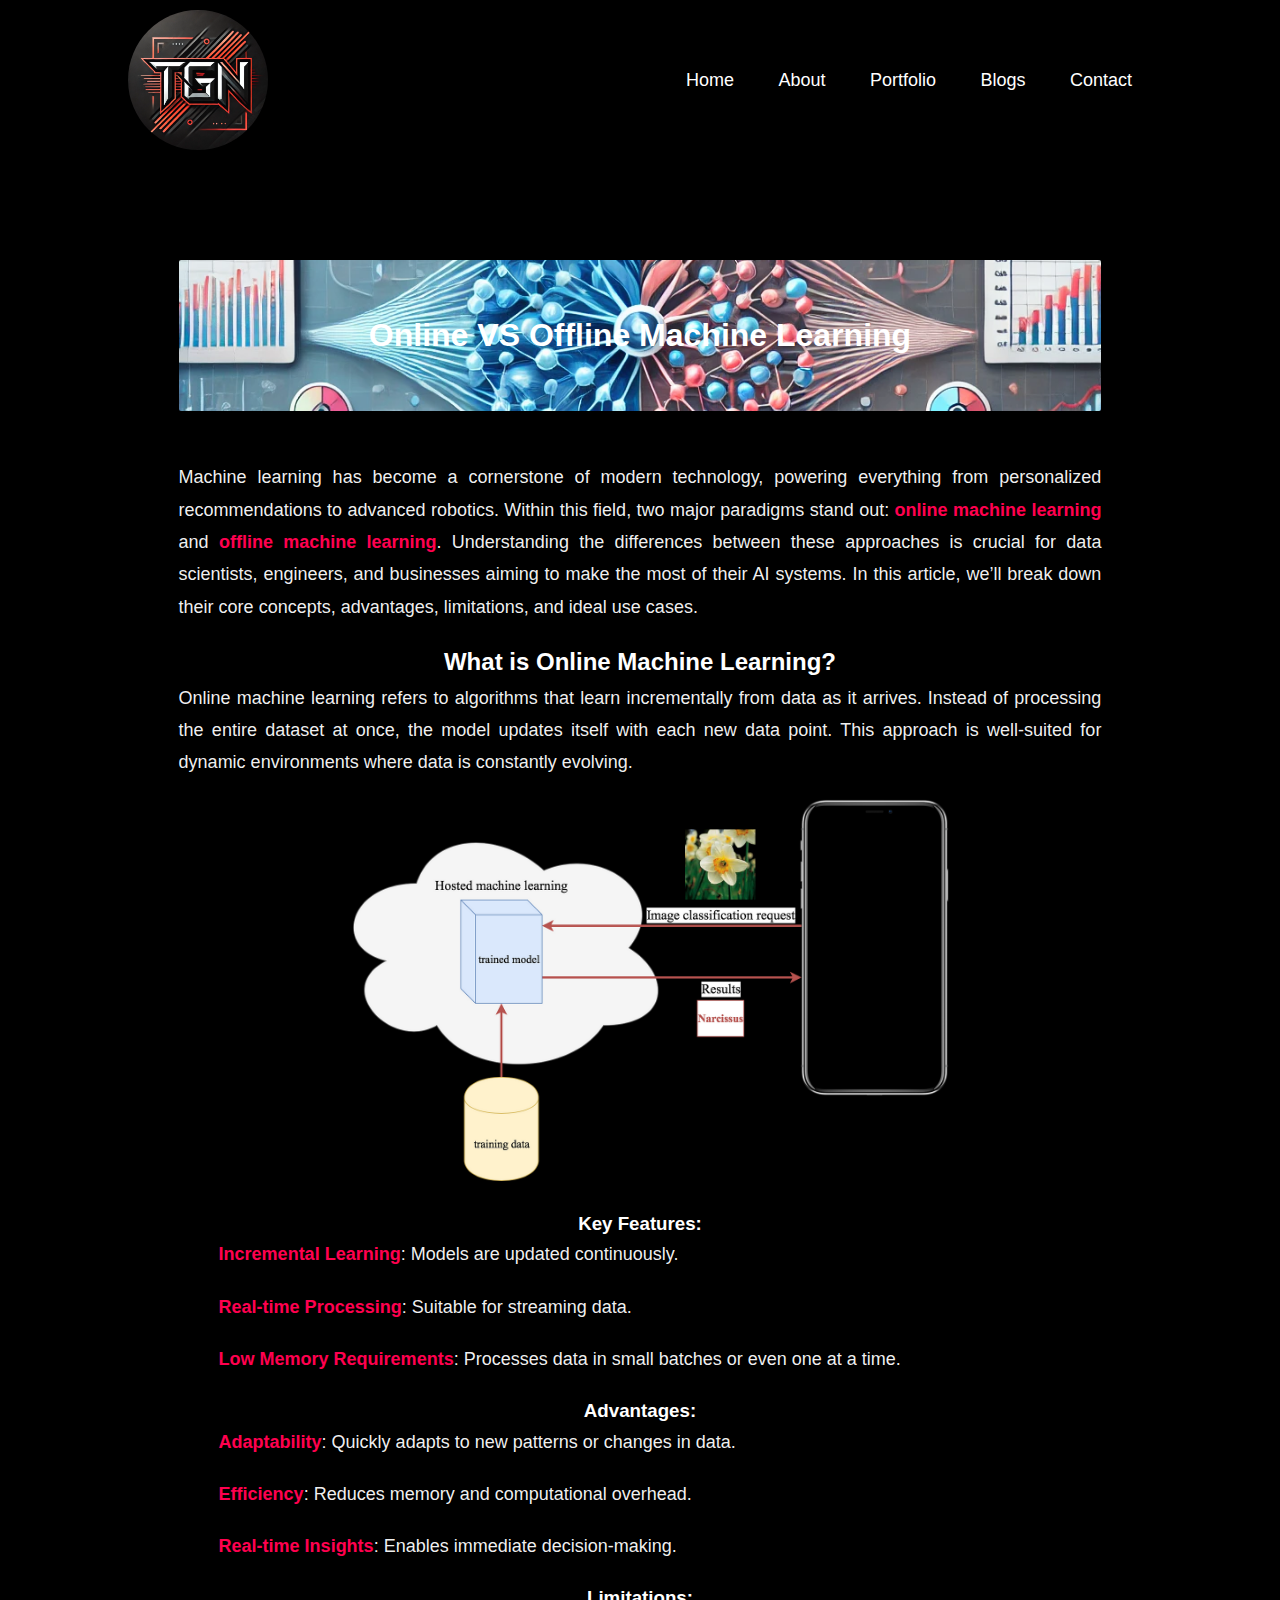
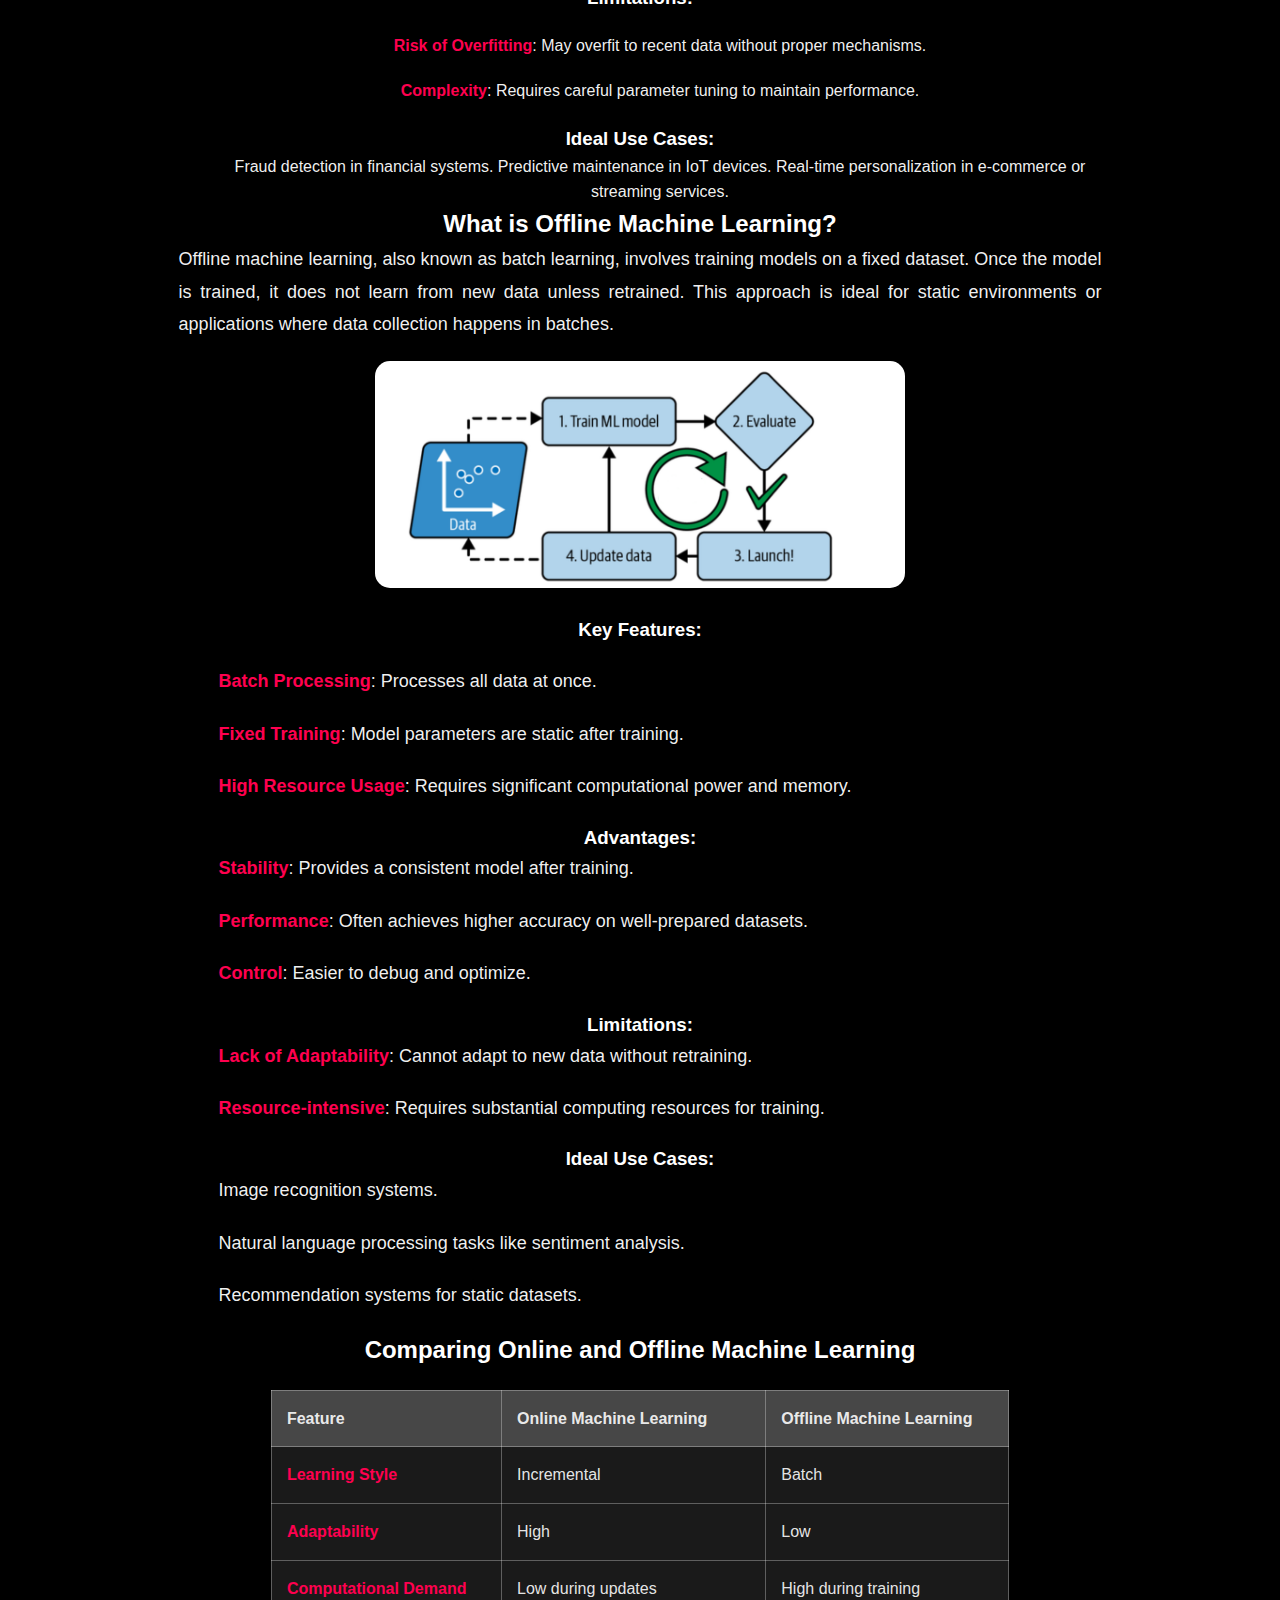
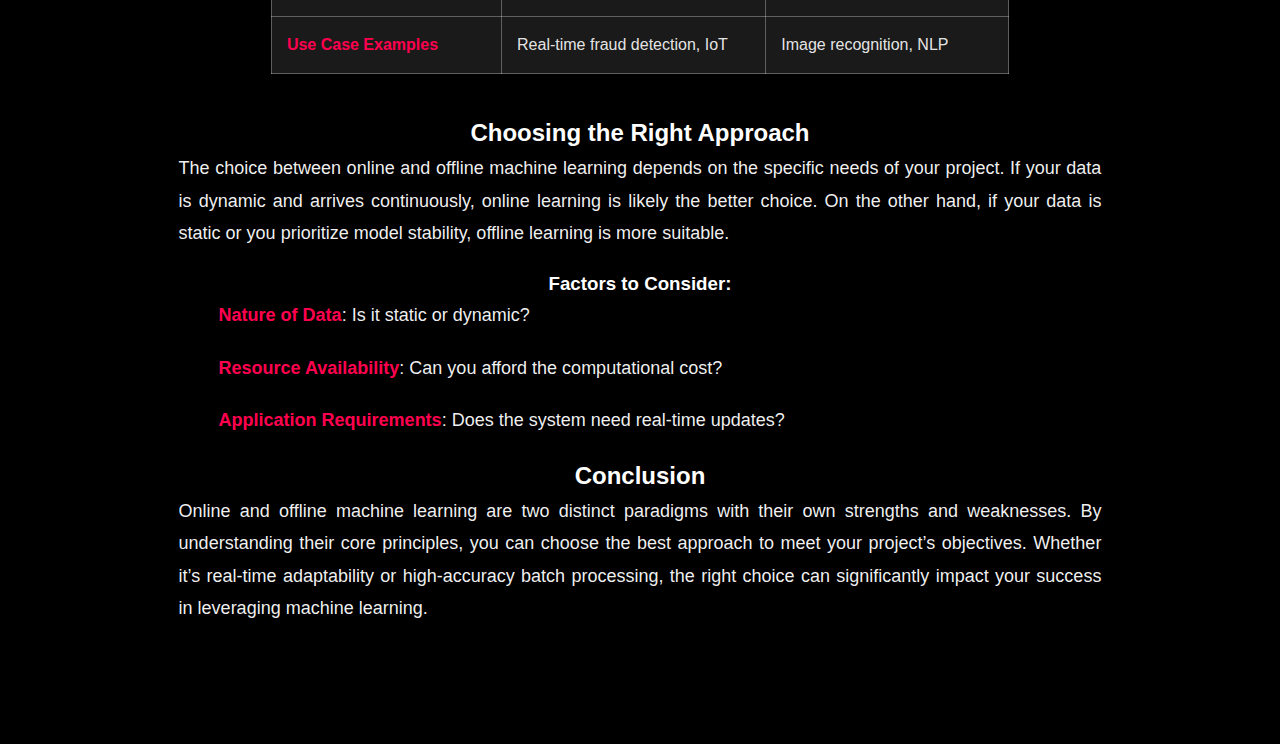
<file: blog1.html>
<!DOCTYPE html>
<html lang="en">
<head>
    <meta charset="UTF-8">
    <meta name="viewport" content="width=device-width, initial-scale=1.0">
    <title>Online vs. Bash Learning</title>
    <link rel="stylesheet" href="style.css">
    <style>
/* General Reset */
* {
    margin: 0;
    padding: 0;
    font-family: "Poppins", sans-serif;
    box-sizing: border-box;
}

/* Black Screen Background */
body {
    background: rgba(0, 0, 0, 1); /* Pure black background */
    color: rgba(255, 255, 255, 1); /* Fully bright white text */
}
.image-container {
    background-image: url("diff.png"); /* Background image */
    background-size: 100% auto; /* Ensure the width of the image spans the container */
    background-position: center; /* Center the image */
    background-repeat: no-repeat; /* Do not repeat the image */
    padding: 50px 60px; /* Add padding for spacing */
    border-radius: 2px; /* Optional: Round the corners */
    margin-bottom: 50px; /* Space below the container */
    color: black;
    width: 100%; /* Make the container span full width */
    max-width: 1200px; /* Optional: Limit the width for large screens */
    margin: 0 auto 50px; /* Center the container and add margin below */
}



/* Blog Content Styling */
.container.blog-content {
    font-family: Arial, sans-serif;
    line-height: 1.6;
    color: rgba(255, 255, 255, 0.9); /* Bright text */
    margin: 20px auto;
    width: 90%;
    max-width: 1200px;
    text-align: center;
    background: rgba(0, 0, 0, 0.95); /* Darker semi-transparent black */
    padding: 30px;
    border-radius: 10px;
    box-shadow: 0px 4px 15px rgba(0, 0, 0, 0.8); /* Stronger shadow effect */
}

h1, h2, h3 {
    color: rgba(255, 255, 255, 1); /* Fully bright white text for headers */
    transition: color 0.3s ease-in-out;
}

h1:hover, h2:hover, h3:hover {
    color: #ff004f; /* Highlight color on hover */
}

.blog-content p {
    font-size: 18px;
    line-height: 1.8;
    margin-bottom: 20px;
    text-align: justify;
    color: rgba(255, 255, 255, 0.95); /* Slightly dimmed text for paragraphs */
}

/* List Styling */
ul {
    list-style-type: disc;
    margin-left: 40px;
    color: rgba(255, 255, 255, 0.95); /* Bright list items */
}

/* Table Styling */
table {
    border-collapse: collapse;
    width: 80%;
    margin: 20px auto 40px;
    background: rgba(255, 255, 255, 0.1); /* Slightly transparent background */
    color: rgba(255, 255, 255, 0.9); /* Bright table text */
}

table th, table td {
    border: 1px solid rgba(255, 255, 255, 0.3); /* Semi-transparent borders */
    padding: 15px;
    text-align: left;
}

table th {
    background-color: rgba(255, 255, 255, 0.2); /* Semi-transparent header background */
    font-weight: bold;
}

/* Responsive Design */
@media (max-width: 768px) {
    .container.blog-content {
        margin: 10px;
    }

    table {
        width: 100%;
    }
}
b {
    color: #ff004f; /* Orange color */
}
/* Styling for Offline Image */
.off-image {
    text-align: center; /* Center-align the content */
    margin: 20px; /* Add margin for spacing */
}

.off-image img {
    width: 60%; /* Set image width */
    height: auto; /* Maintain aspect ratio */
    border-radius: 15px; /* Add rounded corners */
    transition: transform 0.3s ease, box-shadow 0.3s ease; /* Animation for zoom */
    box-shadow: 0 4px 10px rgba(0, 0, 0, 0.5); /* Add shadow */
}

.off-image img:hover {
    transform: scale(1.1); /* Zoom-in effect */
    box-shadow: 0 8px 20px rgba(0, 0, 0, 0.7); /* Add deeper shadow */
}

.off-image p {
    margin-top: 10px;
    font-size: 16px;
    color: white;
}

/* Styling for Online Image */
.on-image {
    text-align: center; /* Center-align the content */
    margin: 20px; /* Add margin for spacing */
}

.on-image img {
    width: 70%; /* Set image width */
    height: auto; /* Maintain aspect ratio */
    border-radius: 15px; /* Add rounded corners */
    transition: transform 0.3s ease, box-shadow 0.3s ease; /* Animation for zoom */
    box-shadow: 0 4px 10px rgba(0, 0, 0, 0.5); /* Add shadow */
}

.on-image img:hover {
    transform: scale(1.1); /* Zoom-in effect */
    box-shadow: 0 8px 20px rgba(0, 0, 0, 0.7); /* Add deeper shadow */
}

.on-image p {
    margin-top: 10px;
    font-size: 16px;
    color: white;
}

/* Responsive Design */
@media (max-width: 768px) {
    .off-image img, .on-image img {
        width: 100%; /* Full width for smaller screens */
    }
}
</style>    
</head>
<body>
    <!-- Black Screen with Logo and Header -->
    <div id="black-screen">
        <div class="container">
            <nav>
                <img src="3.png" class="logo" alt="Logo">
                <ul>
                    <li><a href="index.html">Home</a></li>
                    <li><a href="index.html#about">About</a></li>
                    <li><a href="index.html#portfolio">Portfolio</a></li>
                    <li><a href="index.html#blogs">Blogs</a></li>
                    <li><a href="index.html#footer">Contact</a></li>
                </ul>
            </nav>
        </div>
    </div>

    <!-- Blog Content -->
    <div class="container blog-content">
        <div class="container blog-content">
            <div class="image-container">
                <h1>Online VS Offline Machine Learning</h1>
            </div>            
            <p>Machine learning has become a cornerstone of modern technology, powering everything from personalized recommendations to advanced robotics. Within this field, two major paradigms stand out: <b>online machine learning</b> and <b>offline machine learning</b>. Understanding the differences between these approaches is crucial for data scientists, engineers, and businesses aiming to make the most of their AI systems. In this article, we’ll break down their core concepts, advantages, limitations, and ideal use cases.</p>
        
            <h2>What is Online Machine Learning?</h2>
            
            <p>Online machine learning refers to algorithms that learn incrementally from data as it arrives. Instead of processing the entire dataset at once, the model updates itself with each new data point. This approach is well-suited for dynamic environments where data is constantly evolving.</p>
            <div class="on-image">
                <img src="online.png" alt="">
            </div>
        
            <h3>Key Features:</h3>
            <ul>
                <p><b>Incremental Learning</b>: Models are updated continuously.</p>
                <p><b>Real-time Processing</b>: Suitable for streaming data.</p>
                <p><b>Low Memory Requirements</b>: Processes data in small batches or even one at a time.</p>
            </ul>
        
            <h3>Advantages:</h3>
            <ul>
                <p><b>Adaptability</b>: Quickly adapts to new patterns or changes in data.</p>
                <p><b>Efficiency</b>: Reduces memory and computational overhead.</p>
                <p><b>Real-time Insights</b>: Enables immediate decision-making.</p>
            </ul>
        
            <h3>Limitations:</h3>
            <ul>
                </p><b>Risk of Overfitting</b>: May overfit to recent data without proper mechanisms.</p>
                </p><b>Complexity</b>: Requires careful parameter tuning to maintain performance.</p>
            </ul>
        
            <h3>Ideal Use Cases:</h3>
            <ul>
                Fraud detection in financial systems.
                Predictive maintenance in IoT devices.
                Real-time personalization in e-commerce or streaming services.
            </ul>        
            <h2>What is Offline Machine Learning?</h2>
            <p>Offline machine learning, also known as batch learning, involves training models on a fixed dataset. Once the model is trained, it does not learn from new data unless retrained. This approach is ideal for static environments or applications where data collection happens in batches.</p>
            <div class="off-image">
                <img src="offline1.png">
            </div>
        
            <h3>Key Features:</h3>
            <ul>
                <p>
                <p><b>Batch Processing</b>: Processes all data at once.</p>
                <p><b>Fixed Training</b>: Model parameters are static after training.</p>
                <p><b>High Resource Usage</b>: Requires significant computational power and memory.
                </p>
            </ul>
        
            <h3>Advantages:</h3>
            <ul>
                <p><b>Stability</b>: Provides a consistent model after training.</p>
                <p><b>Performance</b>: Often achieves higher accuracy on well-prepared datasets.</p>
                <p><b>Control</b>: Easier to debug and optimize.</p>
            </ul>
        
            <h3>Limitations:</h3>
            <ul>
                <p><b>Lack of Adaptability</b>: Cannot adapt to new data without retraining.</p>
                <p><b>Resource-intensive</b>: Requires substantial computing resources for training.</p>
            </ul>
        
            <h3>Ideal Use Cases:</h3>
            <ul>
                <p>Image recognition systems.</p>
                <p>Natural language processing tasks like sentiment analysis.</p>
                <p>Recommendation systems for static datasets.</p>
            </ul>        
            <h2>Comparing Online and Offline Machine Learning</h2>
        
            <table>
                <thead>
                    <tr>
                        <th>Feature</th>
                        <th>Online Machine Learning</th>
                        <th>Offline Machine Learning</th>
                    </tr>
                </thead>
                <tbody>
                    <tr>
                        <td><b>Learning Style</b></td>
                        <td>Incremental</td>
                        <td>Batch</td>
                    </tr>
                    <tr>
                        <td><b>Adaptability</b></td>
                        <td>High</td>
                        <td>Low</td>
                    </tr>
                    <tr>
                        <td><b>Computational Demand</b></td>
                        <td>Low during updates</td>
                        <td>High during training</td>
                    </tr>
                    <tr>
                        <td><b>Use Case Examples</b></td>
                        <td>Real-time fraud detection, IoT</td>
                        <td>Image recognition, NLP</td>
                    </tr>
                </tbody>
            </table>        
            <h2>Choosing the Right Approach</h2>
        
            <p>The choice between online and offline machine learning depends on the specific needs of your project. If your data is dynamic and arrives continuously, online learning is likely the better choice. On the other hand, if your data is static or you prioritize model stability, offline learning is more suitable.</p>
        
            <h3>Factors to Consider:</h3>
            <ul>
                <p><b>Nature of Data</b>: Is it static or dynamic?</p>
                <p><b>Resource Availability</b>: Can you afford the computational cost?</p>
                <p><b>Application Requirements</b>: Does the system need real-time updates?</p>
            </ul>
        
            <h2>Conclusion</h2>
            <p>Online and offline machine learning are two distinct paradigms with their own strengths and weaknesses. By understanding their core principles, you can choose the best approach to meet your project’s objectives. Whether it’s real-time adaptability or high-accuracy batch processing, the right choice can significantly impact your success in leveraging machine learning.</p>
            </div>       
    </div>
</body>
</html>
</file>
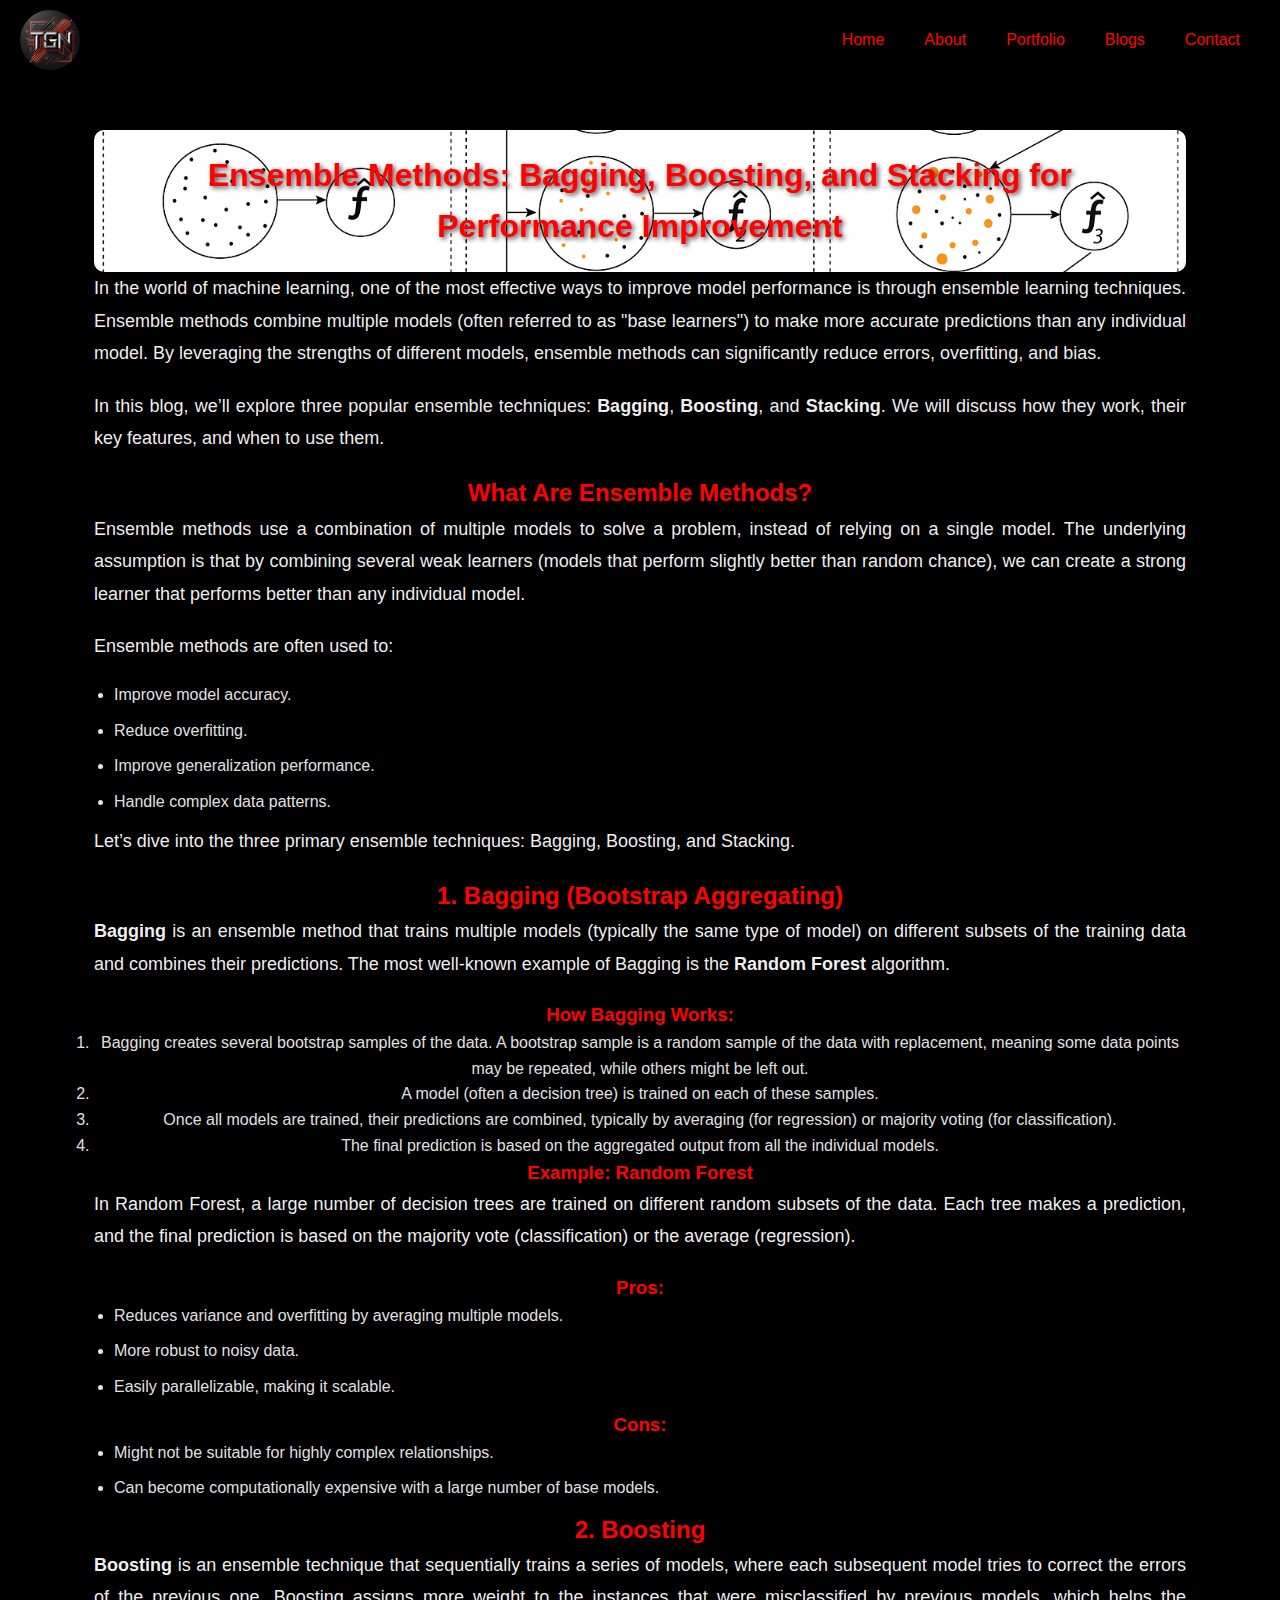
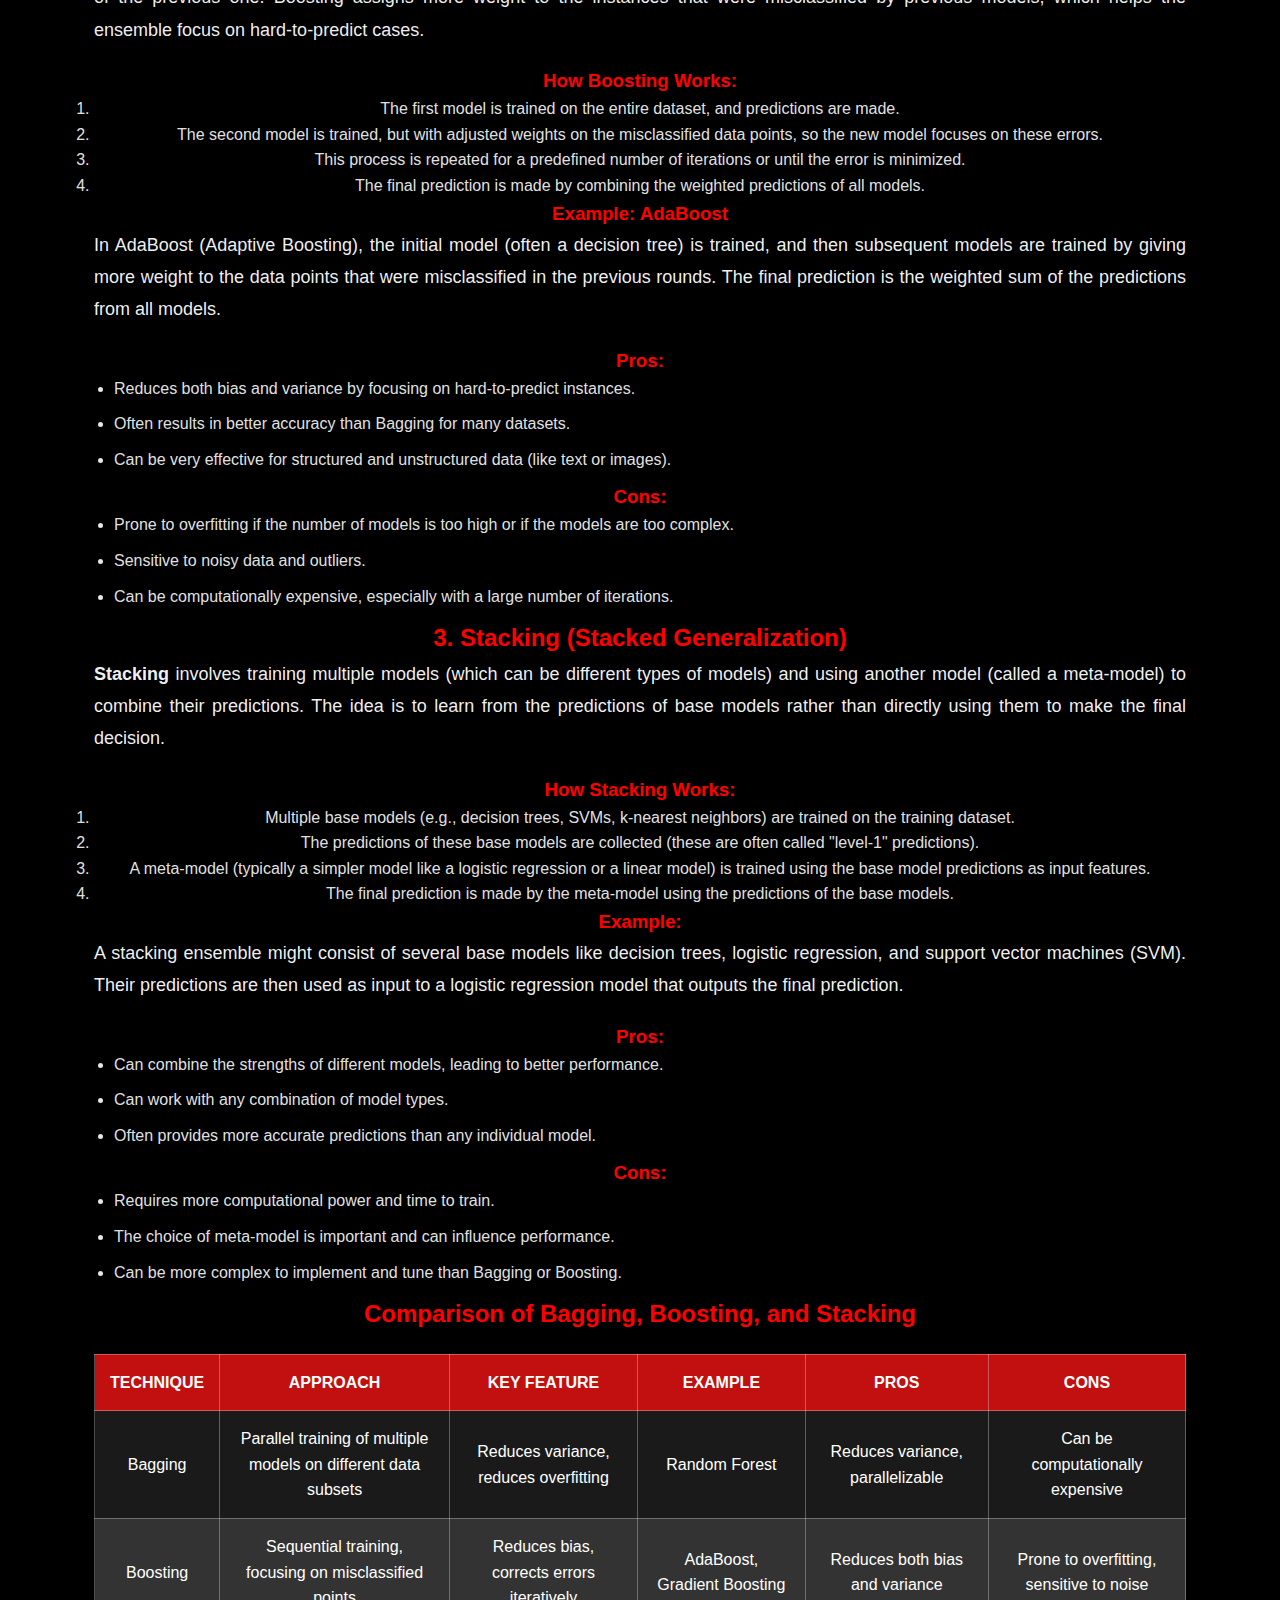
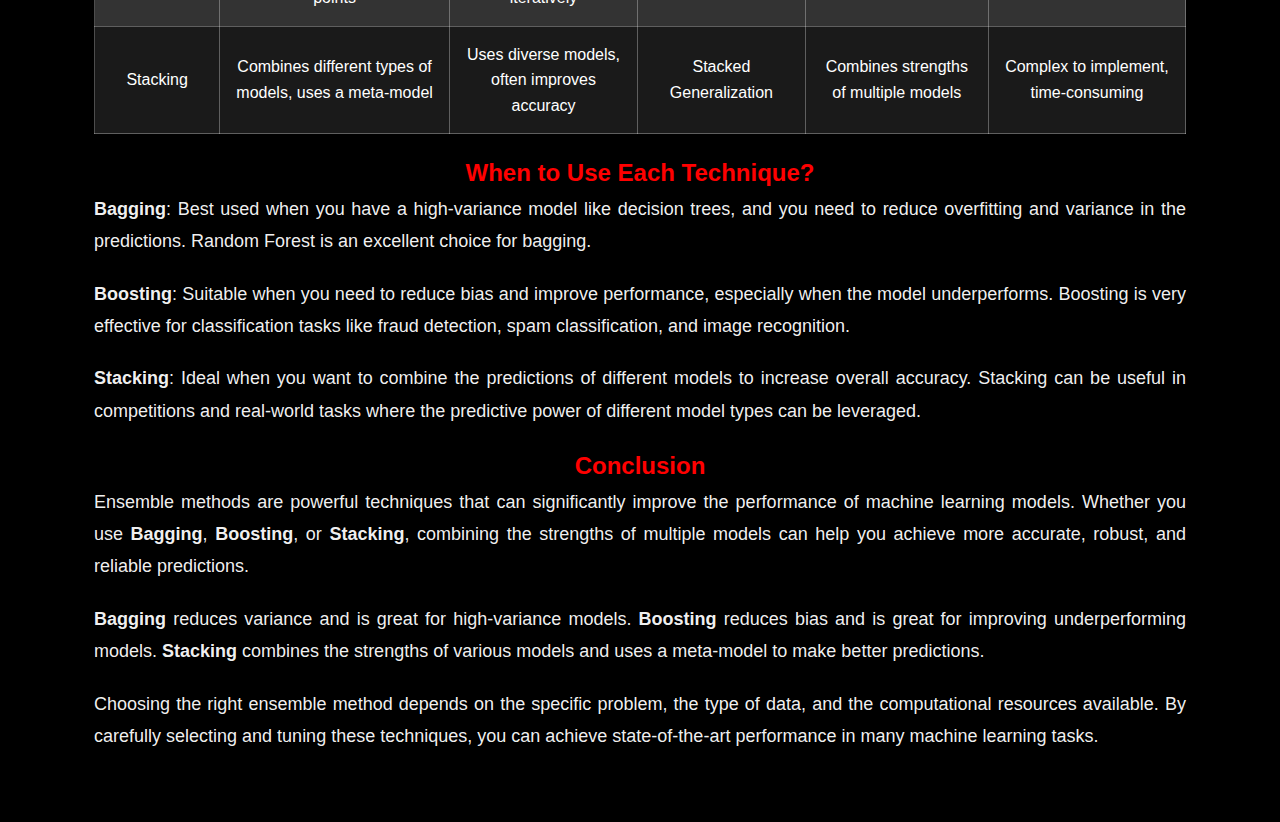
<file: blog10.html>
<!DOCTYPE html>
<html lang="en">
  <head>
    <meta charset="UTF-8" />
    <meta name="viewport" content="width=device-width, initial-scale=1.0" />
    <title>Ensemble Methods</title>
    <style>
    * {
  margin: 0;
  padding: 0;
  font-family: "Poppins", sans-serif;
  box-sizing: border-box;
}

/* Black Screen Background */
body {
  background: rgba(0, 0, 0, 1); /* Pure black background */
  color: rgba(255, 255, 255, 1); /* Fully bright white text */
}

nav {
  display: flex;
  align-items: center;
  justify-content: space-between;
  padding: 10px 20px;
  background-color: rgba(0, 0, 0, 0.9);
  box-shadow: 0 4px 10px rgba(0, 0, 0, 0.5);
}

nav .logo {
  width: 60px; /* Adjustable size */
  height: 60px;
  border-radius: 50%; /* Makes it round */
  object-fit: cover;
}

nav ul {
  display: flex;
  list-style: none;
  text-align: left; /* Aligns the list items to the left */
  padding-left: 20px; /* Adds left padding for better spacing */
}

nav ul li {
  margin: 0 10px;
}

nav ul li a {
  color: red; /* Default color is red */
  text-decoration: none;
  font-size: 16px;
  padding: 5px 10px;
  transition: color 0.3s;
}

nav ul li a:hover {
  color: white; /* Color changes to white on hover */
}

.image-container {
  display: flex;
  justify-content: center;
  align-items: center;
  margin: 20px auto;
  width: 90%;
  max-width: 1200px;
}

.image-container img {
  max-width: 50%;
  height: auto;
  border-radius: 10px;
  box-shadow: 0 4px 10px rgba(0, 0, 0, 0.5);
}

.container.blog-content {
  font-family: Arial, sans-serif;
  line-height: 1.6;
  color: rgba(255, 255, 255, 0.9);
  margin: 20px auto;
  width: 90%;
  max-width: 1200px;
  text-align: center;
  background: rgba(0, 0, 0, 0.95);
  padding: 30px;
  border-radius: 10px;
  box-shadow: 0px 4px 15px rgba(0, 0, 0, 0.8);
}

h1 {
  background-image: url("ensemble.png"); /* Use the image as background */
  background-size: cover; /* Cover the entire area */
  background-position: center; /* Center the image */
  color: red; /* Default color is red */
  text-shadow: 2px 2px 5px rgba(0, 0, 0, 0.7); /* Add shadow for readability */
  padding: 20px; /* Add padding for spacing */
  border-radius: 10px; /* Rounded edges */
  transition: color 0.3s ease-in-out;
}

h1:hover {
  color: white; /* Color changes to white on hover */
}

h2, h3 {
  color: red; /* Default color is red */
  transition: color 0.3s ease-in-out;
}

h2:hover, h3:hover {
  color: white; /* Color changes to white on hover */
}

.blog-content ul {
  text-align: left; /* Align list items to the left */
  padding-left: 20px; /* Add left padding for spacing */
}

.blog-content ul li {
  margin-bottom: 10px; /* Add spacing between list items */
}

.blog-content p {
  font-size: 18px;
  line-height: 1.8;
  margin-bottom: 20px;
  text-align: justify;
  color: rgba(255, 255, 255, 0.95);
}
table {
  width: 100%;
  border-collapse: collapse;
  margin: 20px 0;
  background-color: rgba(0, 0, 0, 0.9);
  border-radius: 10px;
  box-shadow: 0 4px 10px rgba(0, 0, 0, 0.5);
}

th, td {
  padding: 15px;
  text-align: center;
  color: white;
  font-size: 16px;
  border: 1px solid rgba(255, 255, 255, 0.3);
}

th {
  background-color: rgba(255, 0, 0, 0.7); /* Red background for headers */
  text-transform: uppercase;
}

tr:nth-child(even) {
  background-color: rgba(255, 255, 255, 0.1); /* Light gray for even rows */
}

tr:nth-child(odd) {
  background-color: rgba(255, 255, 255, 0.2); /* Darker gray for odd rows */
}

tr:hover {
  background-color: rgba(255, 0, 0, 0.3); /* Hover effect with red background */
}


/* Responsive Design */
@media (max-width: 768px) {
  nav {
    flex-direction: column;
    align-items: flex-start;
  }


  nav ul {
    flex-direction: column;
    align-items: flex-start;
  }

  .image-container img {
    width: 100%; /* Full width for smaller screens */
  }
}

    </style>
  </head>
  <body>
    <nav>
      <img src="3.png" class="logo" alt="Logo" />
      <ul>
        <li><a href="index.html">Home</a></li>
        <li><a href="index.html#about">About</a></li>
        <li><a href="index.html#portfolio">Portfolio</a></li>
        <li><a href="index.html#blogs">Blogs</a></li>
        <li><a href="index.html#footer">Contact</a></li>
      </ul>
    </nav>

    </div>
    <div class="container blog-content">
    <h1>
      Ensemble Methods: Bagging, Boosting, and Stacking for Performance
      Improvement
    </h1>

    <p>
      In the world of machine learning, one of the most effective ways to
      improve model performance is through ensemble learning techniques.
      Ensemble methods combine multiple models (often referred to as "base
      learners") to make more accurate predictions than any individual model. By
      leveraging the strengths of different models, ensemble methods can
      significantly reduce errors, overfitting, and bias.
    </p>

    <p>
      In this blog, we’ll explore three popular ensemble techniques:
      <strong>Bagging</strong>, <strong>Boosting</strong>, and
      <strong>Stacking</strong>. We will discuss how they work, their key
      features, and when to use them.
    </p>

    <h2>What Are Ensemble Methods?</h2>
    <p>
      Ensemble methods use a combination of multiple models to solve a problem,
      instead of relying on a single model. The underlying assumption is that by
      combining several weak learners (models that perform slightly better than
      random chance), we can create a strong learner that performs better than
      any individual model.
    </p>
    <p>Ensemble methods are often used to:</p>
    <ul>
      <li>Improve model accuracy.</li>
      <li>Reduce overfitting.</li>
      <li>Improve generalization performance.</li>
      <li>Handle complex data patterns.</li>
    </ul>
    <p>
      Let’s dive into the three primary ensemble techniques: Bagging, Boosting,
      and Stacking.
    </p>

    <h2>1. Bagging (Bootstrap Aggregating)</h2>
    <p>
      <strong>Bagging</strong> is an ensemble method that trains multiple models
      (typically the same type of model) on different subsets of the training
      data and combines their predictions. The most well-known example of
      Bagging is the <strong>Random Forest</strong> algorithm.
    </p>

    <h3>How Bagging Works:</h3>
    <ol>
      <li>
        Bagging creates several bootstrap samples of the data. A bootstrap
        sample is a random sample of the data with replacement, meaning some
        data points may be repeated, while others might be left out.
      </li>
      <li>
        A model (often a decision tree) is trained on each of these samples.
      </li>
      <li>
        Once all models are trained, their predictions are combined, typically
        by averaging (for regression) or majority voting (for classification).
      </li>
      <li>
        The final prediction is based on the aggregated output from all the
        individual models.
      </li>
    </ol>

    <h3>Example: Random Forest</h3>
    <p>
      In Random Forest, a large number of decision trees are trained on
      different random subsets of the data. Each tree makes a prediction, and
      the final prediction is based on the majority vote (classification) or the
      average (regression).
    </p>

    <h3>Pros:</h3>
    <ul>
      <li>Reduces variance and overfitting by averaging multiple models.</li>
      <li>More robust to noisy data.</li>
      <li>Easily parallelizable, making it scalable.</li>
    </ul>

    <h3>Cons:</h3>
    <ul>
      <li>Might not be suitable for highly complex relationships.</li>
      <li>
        Can become computationally expensive with a large number of base models.
      </li>
    </ul>

    <h2>2. Boosting</h2>
    <p>
      <strong>Boosting</strong> is an ensemble technique that sequentially
      trains a series of models, where each subsequent model tries to correct
      the errors of the previous one. Boosting assigns more weight to the
      instances that were misclassified by previous models, which helps the
      ensemble focus on hard-to-predict cases.
    </p>

    <h3>How Boosting Works:</h3>
    <ol>
      <li>
        The first model is trained on the entire dataset, and predictions are
        made.
      </li>
      <li>
        The second model is trained, but with adjusted weights on the
        misclassified data points, so the new model focuses on these errors.
      </li>
      <li>
        This process is repeated for a predefined number of iterations or until
        the error is minimized.
      </li>
      <li>
        The final prediction is made by combining the weighted predictions of
        all models.
      </li>
    </ol>

    <h3>Example: AdaBoost</h3>
    <p>
      In AdaBoost (Adaptive Boosting), the initial model (often a decision tree)
      is trained, and then subsequent models are trained by giving more weight
      to the data points that were misclassified in the previous rounds. The
      final prediction is the weighted sum of the predictions from all models.
    </p>

    <h3>Pros:</h3>
    <ul>
      <li>
        Reduces both bias and variance by focusing on hard-to-predict instances.
      </li>
      <li>Often results in better accuracy than Bagging for many datasets.</li>
      <li>
        Can be very effective for structured and unstructured data (like text or
        images).
      </li>
    </ul>

    <h3>Cons:</h3>
    <ul>
      <li>
        Prone to overfitting if the number of models is too high or if the
        models are too complex.
      </li>
      <li>Sensitive to noisy data and outliers.</li>
      <li>
        Can be computationally expensive, especially with a large number of
        iterations.
      </li>
    </ul>

    <h2>3. Stacking (Stacked Generalization)</h2>
    <p>
      <strong>Stacking</strong> involves training multiple models (which can be
      different types of models) and using another model (called a meta-model)
      to combine their predictions. The idea is to learn from the predictions of
      base models rather than directly using them to make the final decision.
    </p>

    <h3>How Stacking Works:</h3>
    <ol>
      <li>
        Multiple base models (e.g., decision trees, SVMs, k-nearest neighbors)
        are trained on the training dataset.
      </li>
      <li>
        The predictions of these base models are collected (these are often
        called "level-1" predictions).
      </li>
      <li>
        A meta-model (typically a simpler model like a logistic regression or a
        linear model) is trained using the base model predictions as input
        features.
      </li>
      <li>
        The final prediction is made by the meta-model using the predictions of
        the base models.
      </li>
    </ol>

    <h3>Example:</h3>
    <p>
      A stacking ensemble might consist of several base models like decision
      trees, logistic regression, and support vector machines (SVM). Their
      predictions are then used as input to a logistic regression model that
      outputs the final prediction.
    </p>

    <h3>Pros:</h3>
    <ul>
      <li>
        Can combine the strengths of different models, leading to better
        performance.
      </li>
      <li>Can work with any combination of model types.</li>
      <li>
        Often provides more accurate predictions than any individual model.
      </li>
    </ul>

    <h3>Cons:</h3>
    <ul>
      <li>Requires more computational power and time to train.</li>
      <li>
        The choice of meta-model is important and can influence performance.
      </li>
      <li>
        Can be more complex to implement and tune than Bagging or Boosting.
      </li>
    </ul>

    <h2>Comparison of Bagging, Boosting, and Stacking</h2>
    <table>
      <tr>
        <th>Technique</th>
        <th>Approach</th>
        <th>Key Feature</th>
        <th>Example</th>
        <th>Pros</th>
        <th>Cons</th>
      </tr>
      <tr>
        <td>Bagging</td>
        <td>Parallel training of multiple models on different data subsets</td>
        <td>Reduces variance, reduces overfitting</td>
        <td>Random Forest</td>
        <td>Reduces variance, parallelizable</td>
        <td>Can be computationally expensive</td>
      </tr>
      <tr>
        <td>Boosting</td>
        <td>Sequential training, focusing on misclassified points</td>
        <td>Reduces bias, corrects errors iteratively</td>
        <td>AdaBoost, Gradient Boosting</td>
        <td>Reduces both bias and variance</td>
        <td>Prone to overfitting, sensitive to noise</td>
      </tr>
      <tr>
        <td>Stacking</td>
        <td>Combines different types of models, uses a meta-model</td>
        <td>Uses diverse models, often improves accuracy</td>
        <td>Stacked Generalization</td>
        <td>Combines strengths of multiple models</td>
        <td>Complex to implement, time-consuming</td>
      </tr>
    </table>

    <h2>When to Use Each Technique?</h2>
    <p>
      <strong>Bagging</strong>: Best used when you have a high-variance model
      like decision trees, and you need to reduce overfitting and variance in
      the predictions. Random Forest is an excellent choice for bagging.
    </p>
    <p>
      <strong>Boosting</strong>: Suitable when you need to reduce bias and
      improve performance, especially when the model underperforms. Boosting is
      very effective for classification tasks like fraud detection, spam
      classification, and image recognition.
    </p>
    <p>
      <strong>Stacking</strong>: Ideal when you want to combine the predictions
      of different models to increase overall accuracy. Stacking can be useful
      in competitions and real-world tasks where the predictive power of
      different model types can be leveraged.
    </p>

    <h2>Conclusion</h2>
    <p>
      Ensemble methods are powerful techniques that can significantly improve
      the performance of machine learning models. Whether you use
      <strong>Bagging</strong>, <strong>Boosting</strong>, or
      <strong>Stacking</strong>, combining the strengths of multiple models can
      help you achieve more accurate, robust, and reliable predictions.
    </p>
    <p>
      <strong>Bagging</strong> reduces variance and is great for high-variance
      models. <strong>Boosting</strong> reduces bias and is great for improving
      underperforming models. <strong>Stacking</strong> combines the strengths
      of various models and uses a meta-model to make better predictions.
    </p>
    <p>
      Choosing the right ensemble method depends on the specific problem, the
      type of data, and the computational resources available. By carefully
      selecting and tuning these techniques, you can achieve state-of-the-art
      performance in many machine learning tasks.
    </p>
</div>
  </body>
</html>
</file>
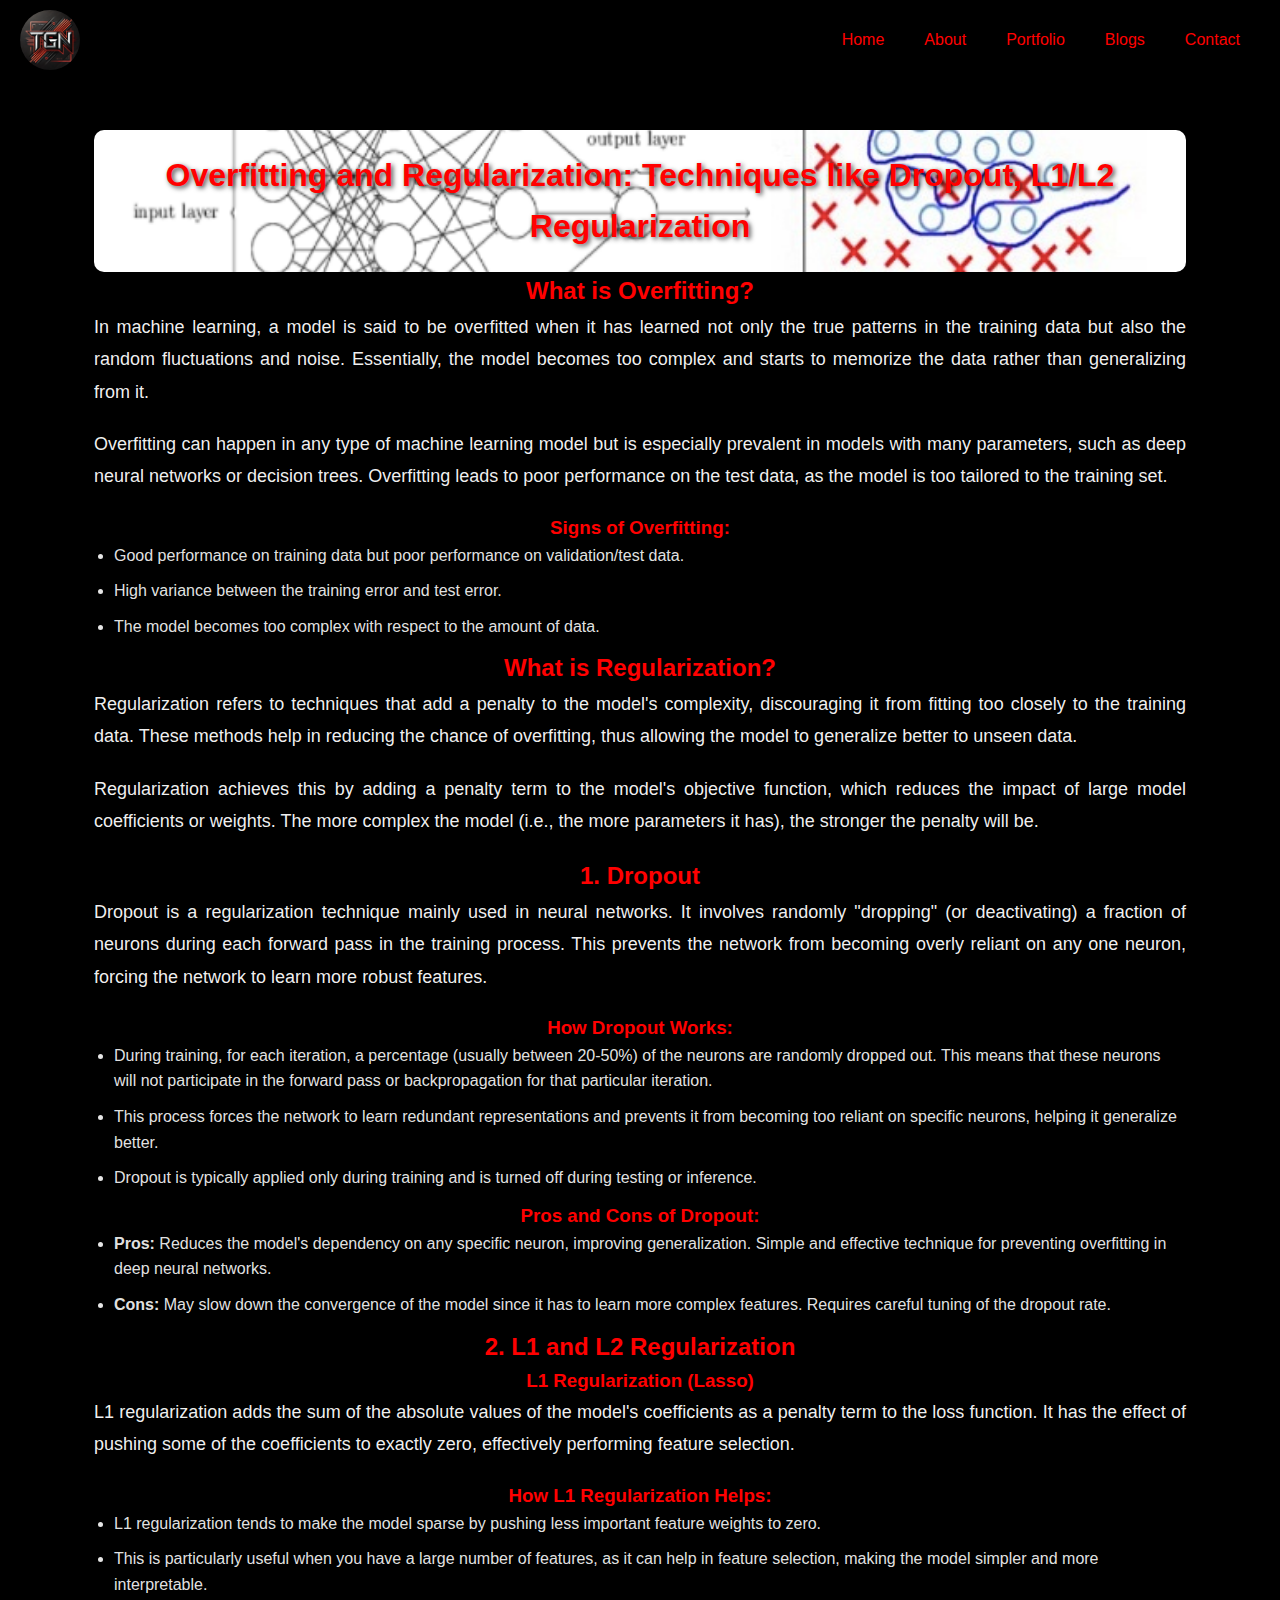
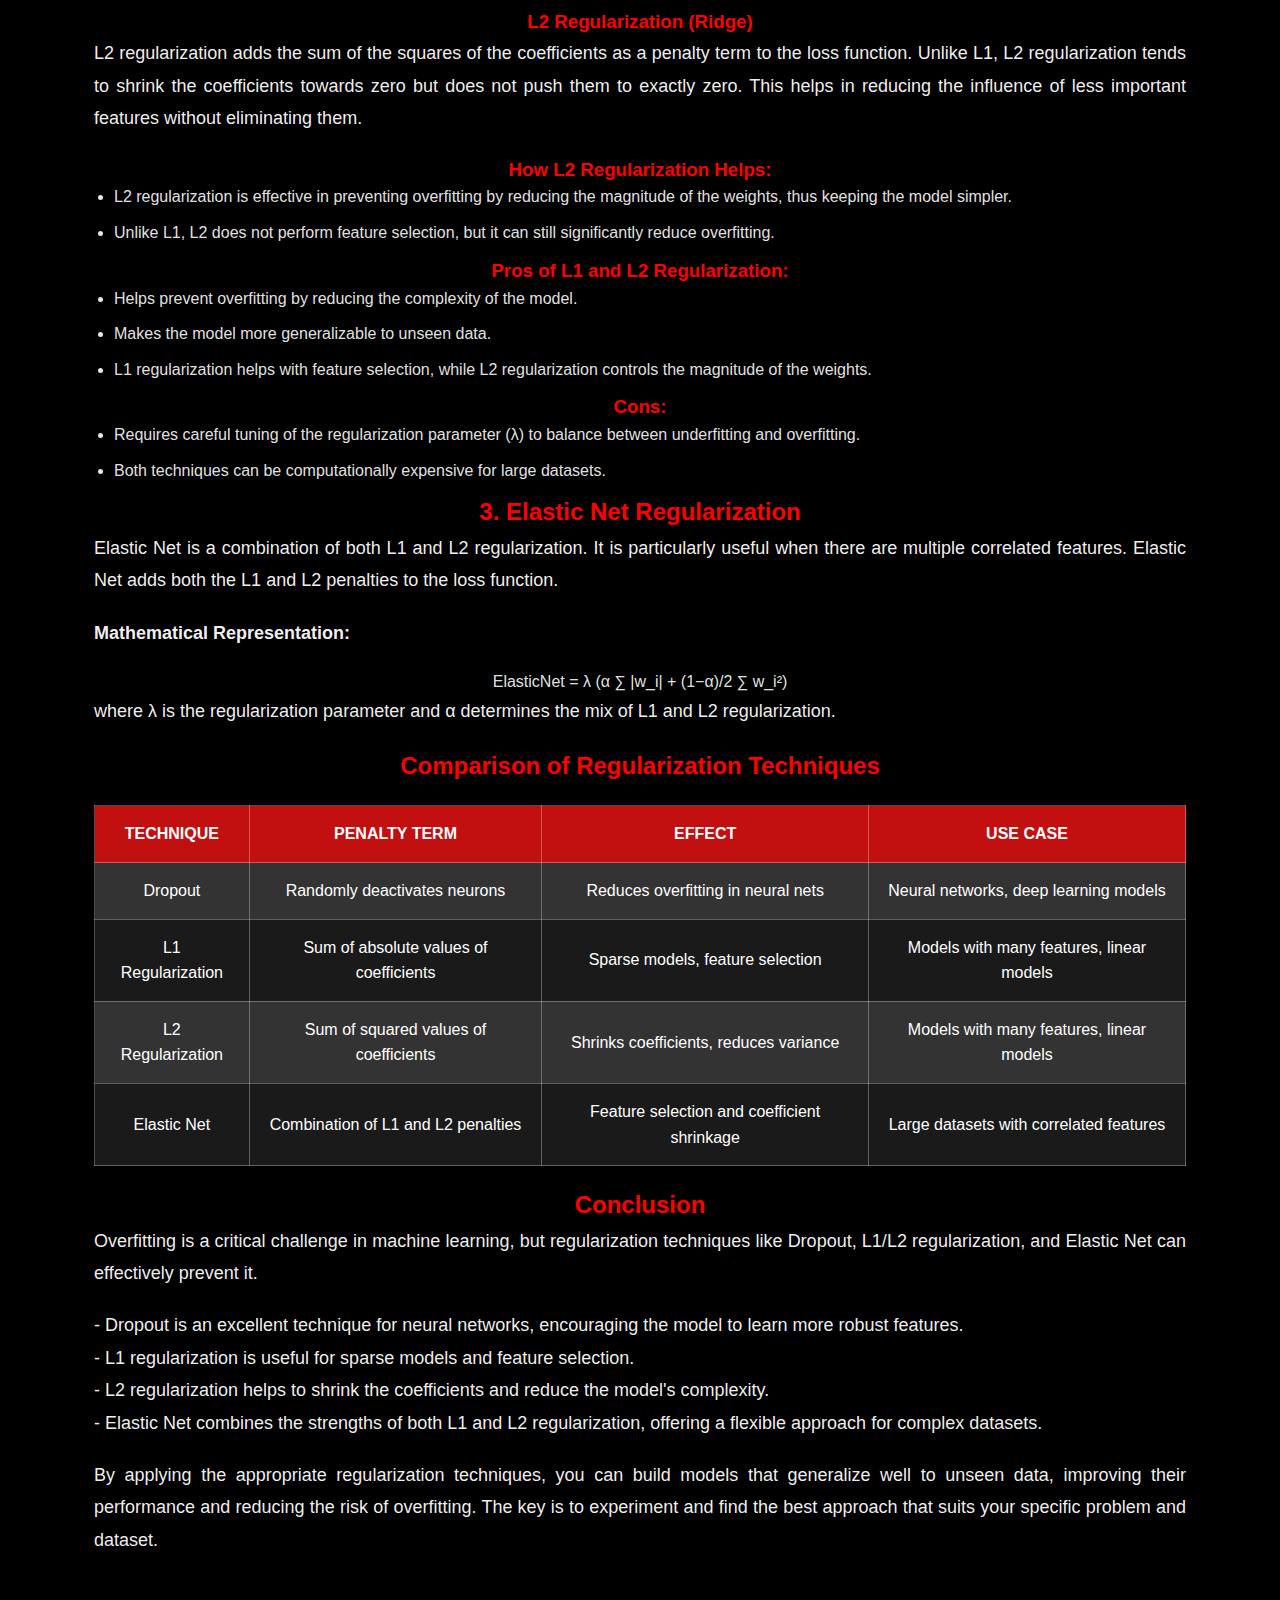
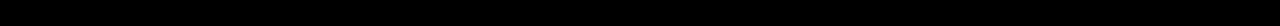
<file: blog11.html>
<!DOCTYPE html>
<html lang="en">
  <head>
    <meta charset="UTF-8" />
    <meta name="viewport" content="width=device-width, initial-scale=1.0" />
    <title>Overfitting and Regularization: Techniques like Dropout, L1/L2 Regularization</title>
    <style>
    * {
  margin: 0;
  padding: 0;
  font-family: "Poppins", sans-serif;
  box-sizing: border-box;
}

/* Black Screen Background */
body {
  background: rgba(0, 0, 0, 1); /* Pure black background */
  color: rgba(255, 255, 255, 1); /* Fully bright white text */
}

nav {
  display: flex;
  align-items: center;
  justify-content: space-between;
  padding: 10px 20px;
  background-color: rgba(0, 0, 0, 0.9);
  box-shadow: 0 4px 10px rgba(0, 0, 0, 0.5);
}

nav .logo {
  width: 60px; /* Adjustable size */
  height: 60px;
  border-radius: 50%; /* Makes it round */
  object-fit: cover;
}

nav ul {
  display: flex;
  list-style: none;
  text-align: left; /* Aligns the list items to the left */
  padding-left: 20px; /* Adds left padding for better spacing */
}

nav ul li {
  margin: 0 10px;
}

nav ul li a {
  color: red; /* Default color is red */
  text-decoration: none;
  font-size: 16px;
  padding: 5px 10px;
  transition: color 0.3s;
}

nav ul li a:hover {
  color: white; /* Color changes to white on hover */
}

.image-container {
  display: flex;
  justify-content: center;
  align-items: center;
  margin: 20px auto;
  width: 90%;
  max-width: 1200px;
}

.image-container img {
  max-width: 50%;
  height: auto;
  border-radius: 10px;
  box-shadow: 0 4px 10px rgba(0, 0, 0, 0.5);
}

.container.blog-content {
  font-family: Arial, sans-serif;
  line-height: 1.6;
  color: rgba(255, 255, 255, 0.9);
  margin: 20px auto;
  width: 90%;
  max-width: 1200px;
  text-align: center;
  background: rgba(0, 0, 0, 0.95);
  padding: 30px;
  border-radius: 10px;
  box-shadow: 0px 4px 15px rgba(0, 0, 0, 0.8);
}

h1 {
  background-image: url("over.png"); /* Use the image as background */
  background-size: cover; /* Cover the entire area */
  background-position: center; /* Center the image */
  color: red; /* Default color is red */
  text-shadow: 2px 2px 5px rgba(0, 0, 0, 0.7); /* Add shadow for readability */
  padding: 20px; /* Add padding for spacing */
  border-radius: 10px; /* Rounded edges */
  transition: color 0.3s ease-in-out;
}

h1:hover {
  color: white; /* Color changes to white on hover */
}

h2, h3 {
  color: red; /* Default color is red */
  transition: color 0.3s ease-in-out;
}

h2:hover, h3:hover {
  color: white; /* Color changes to white on hover */
}

.blog-content ul {
  text-align: left; /* Align list items to the left */
  padding-left: 20px; /* Add left padding for spacing */
}

.blog-content ul li {
  margin-bottom: 10px; /* Add spacing between list items */
}

.blog-content p {
  font-size: 18px;
  line-height: 1.8;
  margin-bottom: 20px;
  text-align: justify;
  color: rgba(255, 255, 255, 0.95);
}
table {
  width: 100%;
  border-collapse: collapse;
  margin: 20px 0;
  background-color: rgba(0, 0, 0, 0.9);
  border-radius: 10px;
  box-shadow: 0 4px 10px rgba(0, 0, 0, 0.5);
}

th, td {
  padding: 15px;
  text-align: center;
  color: white;
  font-size: 16px;
  border: 1px solid rgba(255, 255, 255, 0.3);
}

th {
  background-color: rgba(255, 0, 0, 0.7); /* Red background for headers */
  text-transform: uppercase;
}

tr:nth-child(even) {
  background-color: rgba(255, 255, 255, 0.1); /* Light gray for even rows */
}

tr:nth-child(odd) {
  background-color: rgba(255, 255, 255, 0.2); /* Darker gray for odd rows */
}

tr:hover {
  background-color: rgba(255, 0, 0, 0.3); /* Hover effect with red background */
}


/* Responsive Design */
@media (max-width: 768px) {
  nav {
    flex-direction: column;
    align-items: flex-start;
  }


  nav ul {
    flex-direction: column;
    align-items: flex-start;
  }

  .image-container img {
    width: 100%; /* Full width for smaller screens */
  }
}

    </style>
  </head>
  <body>
    <nav>
      <img src="3.png" class="logo" alt="Logo" />
      <ul>
        <li><a href="index.html">Home</a></li>
        <li><a href="index.html#about">About</a></li>
        <li><a href="index.html#portfolio">Portfolio</a></li>
        <li><a href="index.html#blogs">Blogs</a></li>
        <li><a href="index.html#footer">Contact</a></li>
      </ul>
    </nav>

    </div>
    <div class="container blog-content">
        <h1>Overfitting and Regularization: Techniques like Dropout, L1/L2 Regularization</h1>

        <h2>What is Overfitting?</h2>
        <p>In machine learning, a model is said to be overfitted when it has learned not only the true patterns in the training data but also the random fluctuations and noise. Essentially, the model becomes too complex and starts to memorize the data rather than generalizing from it.</p>
        <p>Overfitting can happen in any type of machine learning model but is especially prevalent in models with many parameters, such as deep neural networks or decision trees. Overfitting leads to poor performance on the test data, as the model is too tailored to the training set.</p>

        <h3>Signs of Overfitting:</h3>
        <ul>
            <li>Good performance on training data but poor performance on validation/test data.</li>
            <li>High variance between the training error and test error.</li>
            <li>The model becomes too complex with respect to the amount of data.</li>
        </ul>
  
        <h2>What is Regularization?</h2>
        <p>Regularization refers to techniques that add a penalty to the model's complexity, discouraging it from fitting too closely to the training data. These methods help in reducing the chance of overfitting, thus allowing the model to generalize better to unseen data.</p>
        <p>Regularization achieves this by adding a penalty term to the model's objective function, which reduces the impact of large model coefficients or weights. The more complex the model (i.e., the more parameters it has), the stronger the penalty will be.</p>
  
        <h2>1. Dropout</h2>
        <p>Dropout is a regularization technique mainly used in neural networks. It involves randomly "dropping" (or deactivating) a fraction of neurons during each forward pass in the training process. This prevents the network from becoming overly reliant on any one neuron, forcing the network to learn more robust features.</p>

        <h3>How Dropout Works:</h3>
        <ul>
            <li>During training, for each iteration, a percentage (usually between 20-50%) of the neurons are randomly dropped out. This means that these neurons will not participate in the forward pass or backpropagation for that particular iteration.</li>
            <li>This process forces the network to learn redundant representations and prevents it from becoming too reliant on specific neurons, helping it generalize better.</li>
            <li>Dropout is typically applied only during training and is turned off during testing or inference.</li>
        </ul>

        <h3>Pros and Cons of Dropout:</h3>
        <ul>
            <li><strong>Pros:</strong> Reduces the model's dependency on any specific neuron, improving generalization. Simple and effective technique for preventing overfitting in deep neural networks.</li>
            <li><strong>Cons:</strong> May slow down the convergence of the model since it has to learn more complex features. Requires careful tuning of the dropout rate.</li>
        </ul>
   
        <h2>2. L1 and L2 Regularization</h2>

        <h3>L1 Regularization (Lasso)</h3>
        <p>L1 regularization adds the sum of the absolute values of the model's coefficients as a penalty term to the loss function. It has the effect of pushing some of the coefficients to exactly zero, effectively performing feature selection.</p>

        <h3>How L1 Regularization Helps:</h3>
        <ul>
            <li>L1 regularization tends to make the model sparse by pushing less important feature weights to zero.</li>
            <li>This is particularly useful when you have a large number of features, as it can help in feature selection, making the model simpler and more interpretable.</li>
        </ul>

        <h3>L2 Regularization (Ridge)</h3>
        <p>L2 regularization adds the sum of the squares of the coefficients as a penalty term to the loss function. Unlike L1, L2 regularization tends to shrink the coefficients towards zero but does not push them to exactly zero. This helps in reducing the influence of less important features without eliminating them.</p>

        <h3>How L2 Regularization Helps:</h3>
        <ul>
            <li>L2 regularization is effective in preventing overfitting by reducing the magnitude of the weights, thus keeping the model simpler.</li>
            <li>Unlike L1, L2 does not perform feature selection, but it can still significantly reduce overfitting.</li>
        </ul>

        <h3>Pros of L1 and L2 Regularization:</h3>
        <ul>
            <li>Helps prevent overfitting by reducing the complexity of the model.</li>
            <li>Makes the model more generalizable to unseen data.</li>
            <li>L1 regularization helps with feature selection, while L2 regularization controls the magnitude of the weights.</li>
        </ul>

        <h3>Cons:</h3>
        <ul>
            <li>Requires careful tuning of the regularization parameter (λ) to balance between underfitting and overfitting.</li>
            <li>Both techniques can be computationally expensive for large datasets.</li>
        </ul>
  
        <h2>3. Elastic Net Regularization</h2>
        <p>Elastic Net is a combination of both L1 and L2 regularization. It is particularly useful when there are multiple correlated features. Elastic Net adds both the L1 and L2 penalties to the loss function.</p>
        <p><strong>Mathematical Representation:</strong></p>
        <pre>ElasticNet = λ (α ∑ |w_i| + (1−α)/2 ∑ w_i²)</pre>
        <p>where λ is the regularization parameter and α determines the mix of L1 and L2 regularization.</p>
    
        <h2>Comparison of Regularization Techniques</h2>
        <table>
            <thead>
                <tr>
                    <th>Technique</th>
                    <th>Penalty Term</th>
                    <th>Effect</th>
                    <th>Use Case</th>
                </tr>
            </thead>
            <tbody>
                <tr>
                    <td>Dropout</td>
                    <td>Randomly deactivates neurons</td>
                    <td>Reduces overfitting in neural nets</td>
                    <td>Neural networks, deep learning models</td>
                </tr>
                <tr>
                    <td>L1 Regularization</td>
                    <td>Sum of absolute values of coefficients</td>
                    <td>Sparse models, feature selection</td>
                    <td>Models with many features, linear models</td>
                </tr>
                <tr>
                    <td>L2 Regularization</td>
                    <td>Sum of squared values of coefficients</td>
                    <td>Shrinks coefficients, reduces variance</td>
                    <td>Models with many features, linear models</td>
                </tr>
                <tr>
                    <td>Elastic Net</td>
                    <td>Combination of L1 and L2 penalties</td>
                    <td>Feature selection and coefficient shrinkage</td>
                    <td>Large datasets with correlated features</td>
                </tr>
            </tbody>
        </table>

        <h2>Conclusion</h2>
        <p>Overfitting is a critical challenge in machine learning, but regularization techniques like Dropout, L1/L2 regularization, and Elastic Net can effectively prevent it.</p>
        <p>- Dropout is an excellent technique for neural networks, encouraging the model to learn more robust features.<br>
        - L1 regularization is useful for sparse models and feature selection.<br>
        - L2 regularization helps to shrink the coefficients and reduce the model's complexity.<br>
        - Elastic Net combines the strengths of both L1 and L2 regularization, offering a flexible approach for complex datasets.</p>
        <p>By applying the appropriate regularization techniques, you can build models that generalize well to unseen data, improving their performance and reducing the risk of overfitting. The key is to experiment and find the best approach that suits your specific problem and dataset.</p>
 </div>
</body>
</html>
</file>
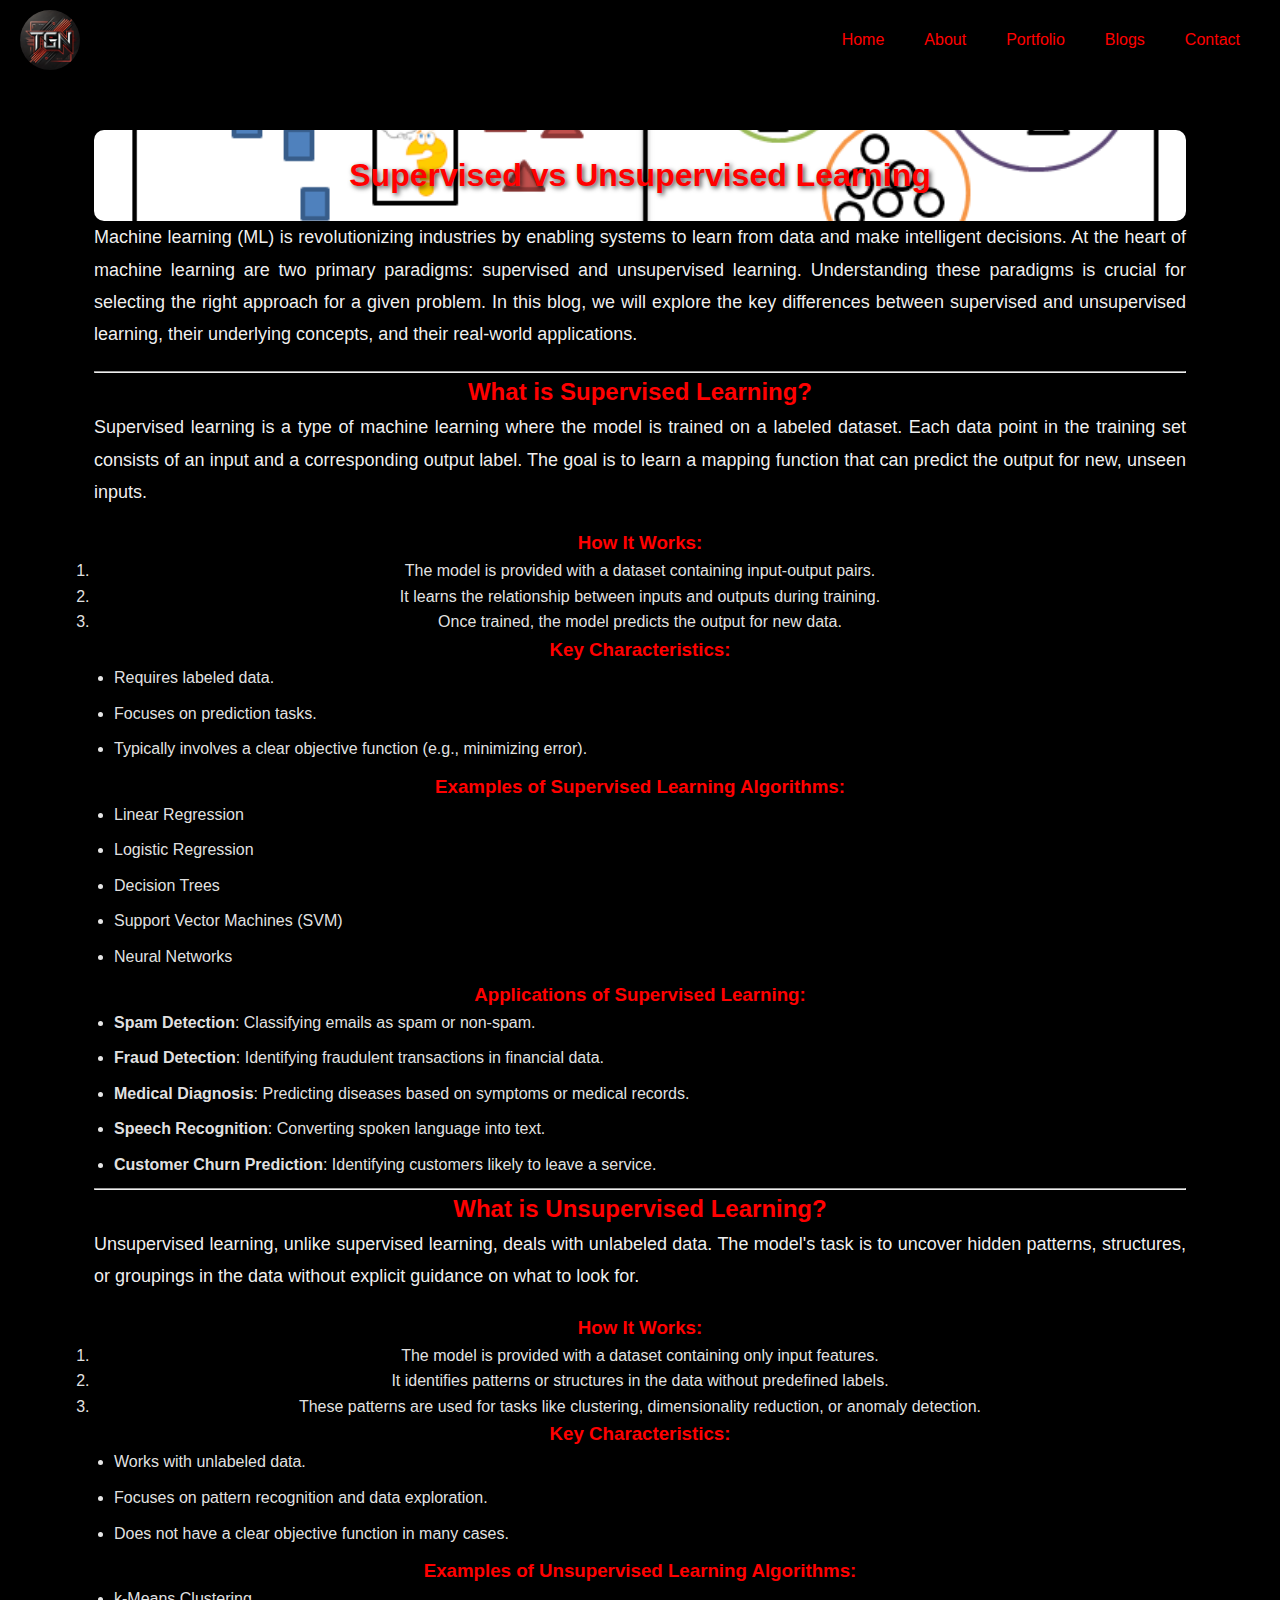
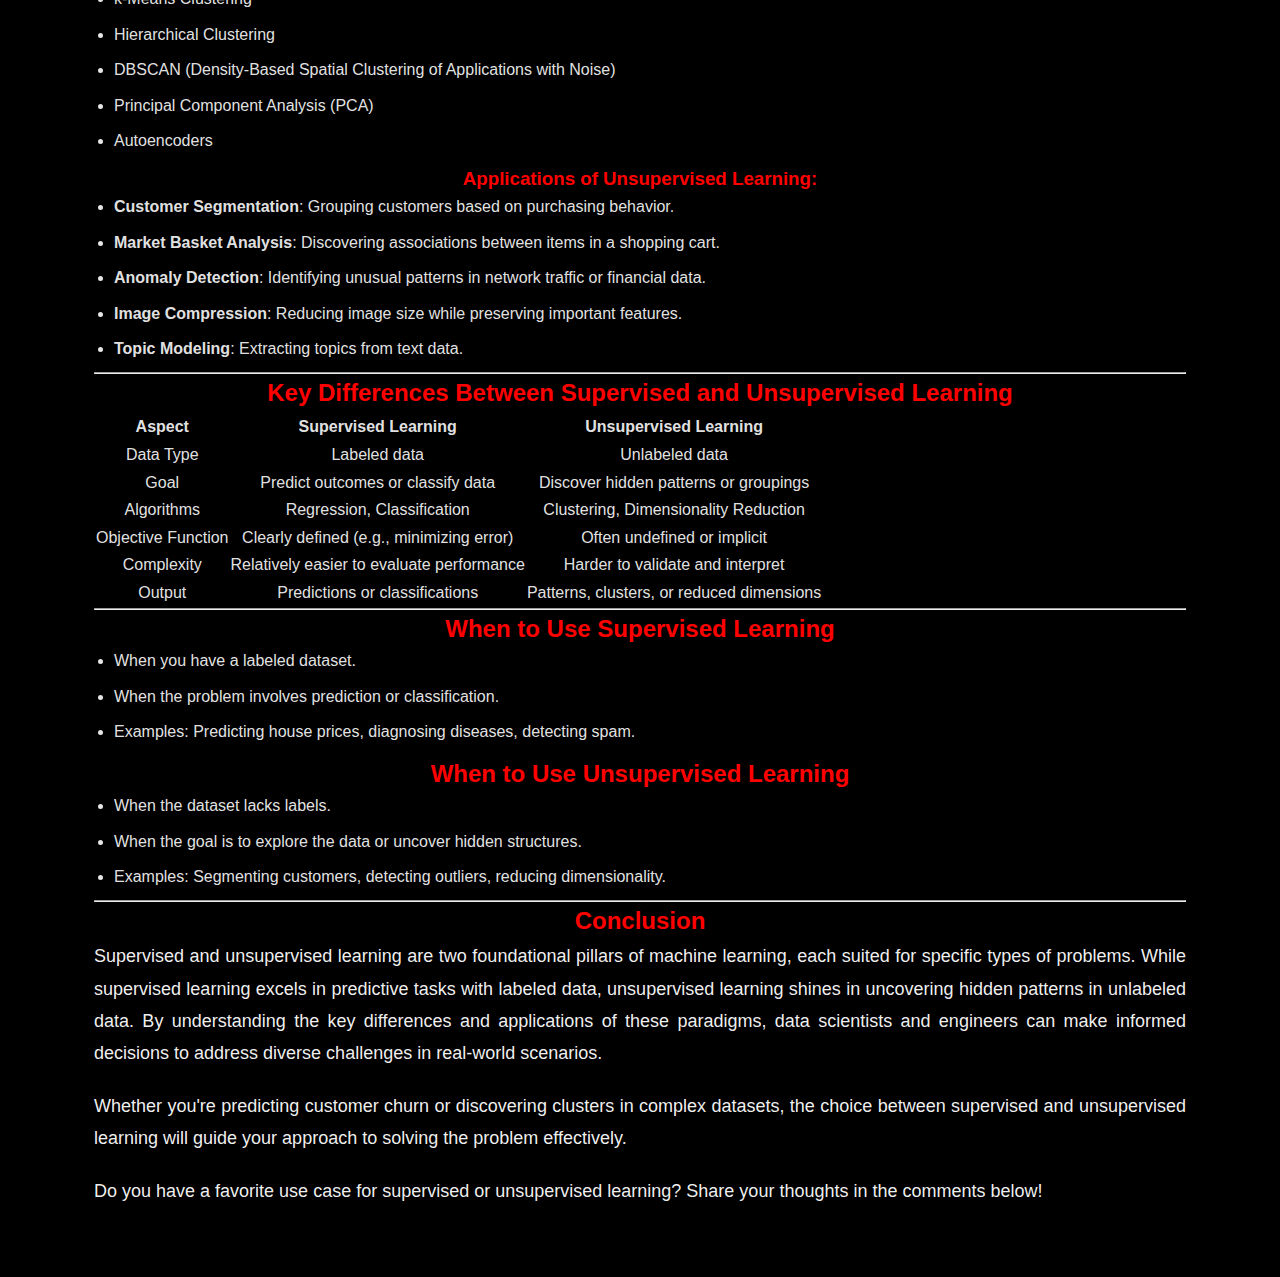
<file: blog2.html>
<!DOCTYPE html>
<html lang="en">
  <head>
    <meta charset="UTF-8" />
    <meta name="viewport" content="width=device-width, initial-scale=1.0" />
    <title>Supervised vs Unsupervised Learning</title>
    <style>
    * {
  margin: 0;
  padding: 0;
  font-family: "Poppins", sans-serif;
  box-sizing: border-box;
}

/* Black Screen Background */
body {
  background: rgba(0, 0, 0, 1); /* Pure black background */
  color: rgba(255, 255, 255, 1); /* Fully bright white text */
}

nav {
  display: flex;
  align-items: center;
  justify-content: space-between;
  padding: 10px 20px;
  background-color: rgba(0, 0, 0, 0.9);
  box-shadow: 0 4px 10px rgba(0, 0, 0, 0.5);
}

nav .logo {
  width: 60px; /* Adjustable size */
  height: 60px;
  border-radius: 50%; /* Makes it round */
  object-fit: cover;
}

nav ul {
  display: flex;
  list-style: none;
  text-align: left; /* Aligns the list items to the left */
  padding-left: 20px; /* Adds left padding for better spacing */
}

nav ul li {
  margin: 0 10px;
}

nav ul li a {
  color: red; /* Default color is red */
  text-decoration: none;
  font-size: 16px;
  padding: 5px 10px;
  transition: color 0.3s;
}

nav ul li a:hover {
  color: white; /* Color changes to white on hover */
}

.image-container {
  display: flex;
  justify-content: center;
  align-items: center;
  margin: 20px auto;
  width: 90%;
  max-width: 1200px;
}

.image-container img {
  max-width: 50%;
  height: auto;
  border-radius: 10px;
  box-shadow: 0 4px 10px rgba(0, 0, 0, 0.5);
}

.container.blog-content {
  font-family: Arial, sans-serif;
  line-height: 1.6;
  color: rgba(255, 255, 255, 0.9);
  margin: 20px auto;
  width: 90%;
  max-width: 1200px;
  text-align: center;
  background: rgba(0, 0, 0, 0.95);
  padding: 30px;
  border-radius: 10px;
  box-shadow: 0px 4px 15px rgba(0, 0, 0, 0.8);
}

h1 {
  background-image: url("supervised-unsupervised.png"); /* Use the image as background */
  background-size: cover; /* Cover the entire area */
  background-position: center; /* Center the image */
  color: red; /* Default color is red */
  text-shadow: 2px 2px 5px rgba(0, 0, 0, 0.7); /* Add shadow for readability */
  padding: 20px; /* Add padding for spacing */
  border-radius: 10px; /* Rounded edges */
  transition: color 0.3s ease-in-out;
}

h1:hover {
  color: white; /* Color changes to white on hover */
}

h2, h3 {
  color: red; /* Default color is red */
  transition: color 0.3s ease-in-out;
}

h2:hover, h3:hover {
  color: white; /* Color changes to white on hover */
}

.blog-content ul {
  text-align: left; /* Align list items to the left */
  padding-left: 20px; /* Add left padding for spacing */
}

.blog-content ul li {
  margin-bottom: 10px; /* Add spacing between list items */
}

.blog-content p {
  font-size: 18px;
  line-height: 1.8;
  margin-bottom: 20px;
  text-align: justify;
  color: rgba(255, 255, 255, 0.95);
}

/* Responsive Design */
@media (max-width: 768px) {
  nav {
    flex-direction: column;
    align-items: flex-start;
  }

  nav ul {
    flex-direction: column;
    align-items: flex-start;
  }

  .image-container img {
    width: 100%; /* Full width for smaller screens */
  }
}

    </style>
  </head>
  <body>
    <nav>
      <img src="3.png" class="logo" alt="Logo" />
      <ul>
        <li><a href="index.html">Home</a></li>
        <li><a href="index.html#about">About</a></li>
        <li><a href="index.html#portfolio">Portfolio</a></li>
        <li><a href="index.html#blogs">Blogs</a></li>
        <li><a href="index.html#footer">Contact</a></li>
      </ul>
    </nav>

    </div>

    <div class="container blog-content">
      <h1>Supervised vs Unsupervised Learning</h1>
      <p>
        Machine learning (ML) is revolutionizing industries by enabling systems
        to learn from data and make intelligent decisions. At the heart of
        machine learning are two primary paradigms: supervised and unsupervised
        learning. Understanding these paradigms is crucial for selecting the
        right approach for a given problem. In this blog, we will explore the
        key differences between supervised and unsupervised learning, their
        underlying concepts, and their real-world applications.
      </p>

      <hr />

      <h2>What is Supervised Learning?</h2>
      <p>
        Supervised learning is a type of machine learning where the model is
        trained on a labeled dataset. Each data point in the training set
        consists of an input and a corresponding output label. The goal is to
        learn a mapping function that can predict the output for new, unseen
        inputs.
      </p>

      <h3>How It Works:</h3>
      <ol>
        <li>
          The model is provided with a dataset containing input-output pairs.
        </li>
        <li>
          It learns the relationship between inputs and outputs during training.
        </li>
        <li>Once trained, the model predicts the output for new data.</li>
      </ol>

      <h3>Key Characteristics:</h3>
      <ul>
        <li>Requires labeled data.</li>
        <li>Focuses on prediction tasks.</li>
        <li>
          Typically involves a clear objective function (e.g., minimizing
          error).
        </li>
      </ul>

      <h3>Examples of Supervised Learning Algorithms:</h3>
      <ul>
        <li>Linear Regression</li>
        <li>Logistic Regression</li>
        <li>Decision Trees</li>
        <li>Support Vector Machines (SVM)</li>
        <li>Neural Networks</li>
      </ul>

      <h3>Applications of Supervised Learning:</h3>
      <ul>
        <li>
          <strong>Spam Detection</strong>: Classifying emails as spam or
          non-spam.
        </li>
        <li>
          <strong>Fraud Detection</strong>: Identifying fraudulent transactions
          in financial data.
        </li>
        <li>
          <strong>Medical Diagnosis</strong>: Predicting diseases based on
          symptoms or medical records.
        </li>
        <li>
          <strong>Speech Recognition</strong>: Converting spoken language into
          text.
        </li>
        <li>
          <strong>Customer Churn Prediction</strong>: Identifying customers
          likely to leave a service.
        </li>
      </ul>

      <hr />

      <h2>What is Unsupervised Learning?</h2>
      <p>
        Unsupervised learning, unlike supervised learning, deals with unlabeled
        data. The model's task is to uncover hidden patterns, structures, or
        groupings in the data without explicit guidance on what to look for.
      </p>

      <h3>How It Works:</h3>
      <ol>
        <li>
          The model is provided with a dataset containing only input features.
        </li>
        <li>
          It identifies patterns or structures in the data without predefined
          labels.
        </li>
        <li>
          These patterns are used for tasks like clustering, dimensionality
          reduction, or anomaly detection.
        </li>
      </ol>

      <h3>Key Characteristics:</h3>
      <ul>
        <li>Works with unlabeled data.</li>
        <li>Focuses on pattern recognition and data exploration.</li>
        <li>Does not have a clear objective function in many cases.</li>
      </ul>

      <h3>Examples of Unsupervised Learning Algorithms:</h3>
      <ul>
        <li>k-Means Clustering</li>
        <li>Hierarchical Clustering</li>
        <li>
          DBSCAN (Density-Based Spatial Clustering of Applications with Noise)
        </li>
        <li>Principal Component Analysis (PCA)</li>
        <li>Autoencoders</li>
      </ul>

      <h3>Applications of Unsupervised Learning:</h3>
      <ul>
        <li>
          <strong>Customer Segmentation</strong>: Grouping customers based on
          purchasing behavior.
        </li>
        <li>
          <strong>Market Basket Analysis</strong>: Discovering associations
          between items in a shopping cart.
        </li>
        <li>
          <strong>Anomaly Detection</strong>: Identifying unusual patterns in
          network traffic or financial data.
        </li>
        <li>
          <strong>Image Compression</strong>: Reducing image size while
          preserving important features.
        </li>
        <li>
          <strong>Topic Modeling</strong>: Extracting topics from text data.
        </li>
      </ul>

      <hr />

      <h2>Key Differences Between Supervised and Unsupervised Learning</h2>

      <table>
        <thead>
          <tr>
            <th>Aspect</th>
            <th>Supervised Learning</th>
            <th>Unsupervised Learning</th>
          </tr>
        </thead>
        <tbody>
          <tr>
            <td>Data Type</td>
            <td>Labeled data</td>
            <td>Unlabeled data</td>
          </tr>
          <tr>
            <td>Goal</td>
            <td>Predict outcomes or classify data</td>
            <td>Discover hidden patterns or groupings</td>
          </tr>
          <tr>
            <td>Algorithms</td>
            <td>Regression, Classification</td>
            <td>Clustering, Dimensionality Reduction</td>
          </tr>
          <tr>
            <td>Objective Function</td>
            <td>Clearly defined (e.g., minimizing error)</td>
            <td>Often undefined or implicit</td>
          </tr>
          <tr>
            <td>Complexity</td>
            <td>Relatively easier to evaluate performance</td>
            <td>Harder to validate and interpret</td>
          </tr>
          <tr>
            <td>Output</td>
            <td>Predictions or classifications</td>
            <td>Patterns, clusters, or reduced dimensions</td>
          </tr>
        </tbody>
      </table>

      <hr />

      <h2>When to Use Supervised Learning</h2>
      <ul>
        <li>When you have a labeled dataset.</li>
        <li>When the problem involves prediction or classification.</li>
        <li>
          Examples: Predicting house prices, diagnosing diseases, detecting
          spam.
        </li>
      </ul>

      <h2>When to Use Unsupervised Learning</h2>
      <ul>
        <li>When the dataset lacks labels.</li>
        <li>
          When the goal is to explore the data or uncover hidden structures.
        </li>
        <li>
          Examples: Segmenting customers, detecting outliers, reducing
          dimensionality.
        </li>
      </ul>

      <hr />

      <h2>Conclusion</h2>
      <p>
        Supervised and unsupervised learning are two foundational pillars of
        machine learning, each suited for specific types of problems. While
        supervised learning excels in predictive tasks with labeled data,
        unsupervised learning shines in uncovering hidden patterns in unlabeled
        data. By understanding the key differences and applications of these
        paradigms, data scientists and engineers can make informed decisions to
        address diverse challenges in real-world scenarios.
      </p>

      <p>
        Whether you're predicting customer churn or discovering clusters in
        complex datasets, the choice between supervised and unsupervised
        learning will guide your approach to solving the problem effectively.
      </p>

      <p>
        Do you have a favorite use case for supervised or unsupervised learning?
        Share your thoughts in the comments below!
      </p>
    </div>
  </body>
</html>
</file>
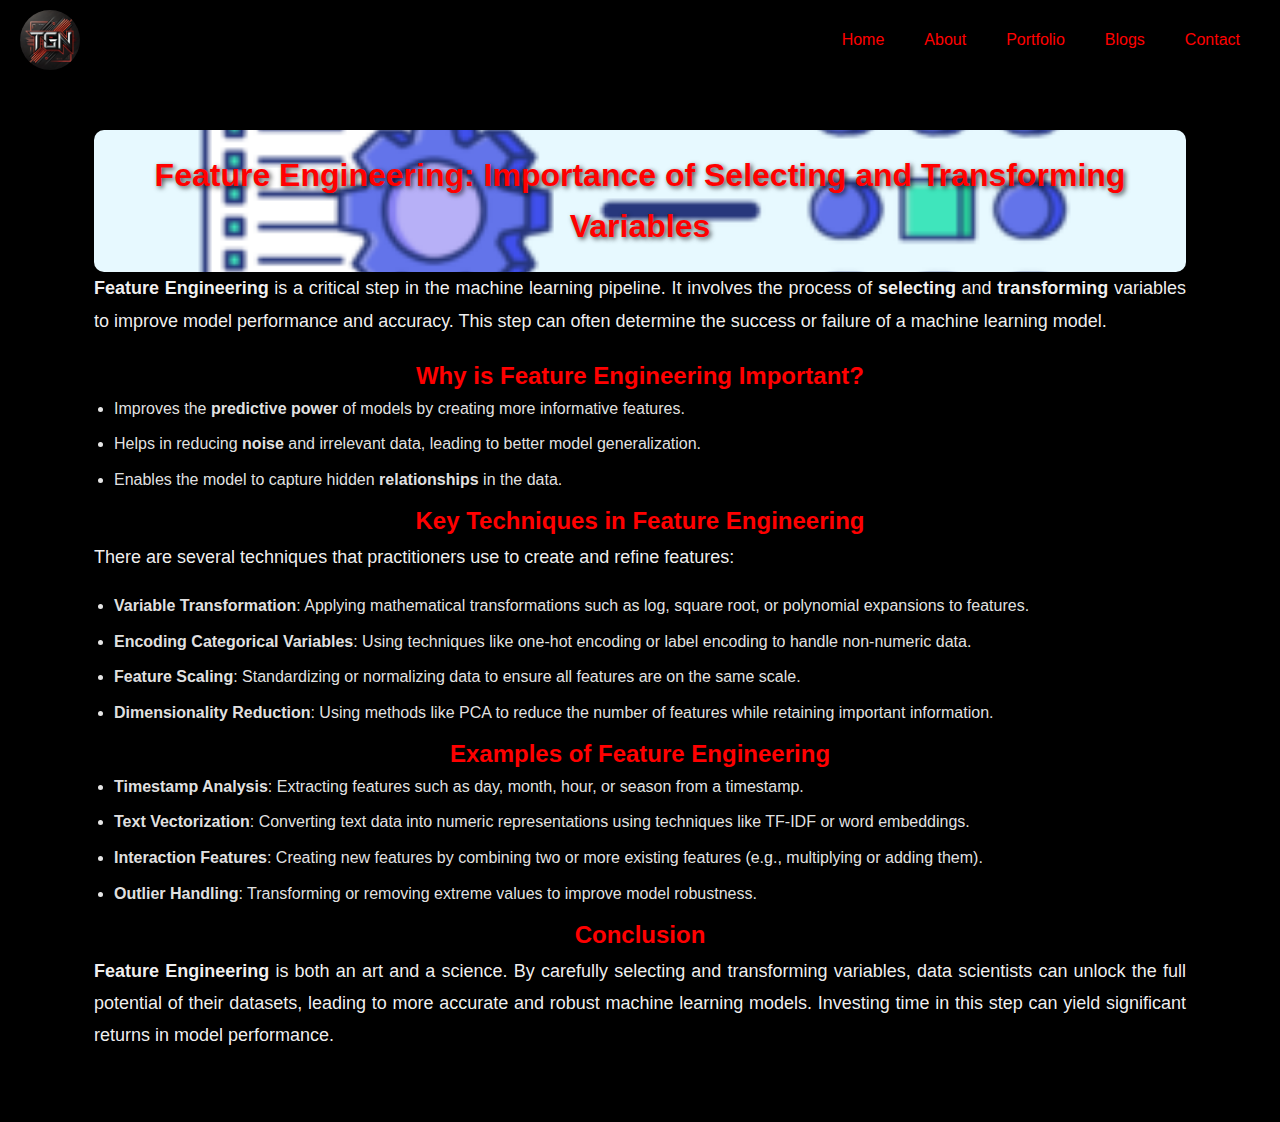
<file: blog3.html>
<!DOCTYPE html>
<html lang="en">
<head>
  <meta charset="UTF-8">
  <meta name="viewport" content="width=device-width, initial-scale=1.0">
  <title>Feature Engineering: Importance of Selecting and Transforming Variables</title>
  <link rel="stylesheet" href="style.css">
  <style>
    * {
  margin: 0;
  padding: 0;
  font-family: "Poppins", sans-serif;
  box-sizing: border-box;
}

/* Black Screen Background */
body {
  background: rgba(0, 0, 0, 1); /* Pure black background */
  color: rgba(255, 255, 255, 1); /* Fully bright white text */
}

/* Navigation Bar Styling */
nav {
  display: flex;
  align-items: center;
  justify-content: space-between;
  padding: 10px 20px;
  background-color: rgba(0, 0, 0, 0.9);
  box-shadow: 0 4px 10px rgba(0, 0, 0, 0.5);
}

nav .logo {
  width: 60px; /* Adjustable size */
  height: 60px;
  border-radius: 50%; /* Makes it round */
  object-fit: cover;
}

nav ul {
  display: flex;
  list-style: none;
  text-align: left;
  padding-left: 20px; /* Adds left padding for better spacing */
}

nav ul li {
  margin: 0 10px;
}

nav ul li a {
  color: red; /* Default color is red */
  text-decoration: none;
  font-size: 16px;
  padding: 5px 10px;
  transition: color 0.3s;
}

nav ul li a:hover {
  color: white; /* Color changes to white on hover */
}

/* Image Container Styling */
.image-container {
  display: flex;
  justify-content: center;
  align-items: center;
  margin: 20px auto;
  width: 90%;
  max-width: 1200px;
}

.image-container img {
  max-width: 50%;
  height: auto;
  border-radius: 10px;
  box-shadow: 0 4px 10px rgba(0, 0, 0, 0.5);
}

/* Blog Content Styling */
.container.blog-content {
  font-family: Arial, sans-serif;
  line-height: 1.6;
  color: rgba(255, 255, 255, 0.9);
  margin: 20px auto;
  width: 90%;
  max-width: 1200px;
  text-align: center;
  background: rgba(0, 0, 0, 0.95);
  padding: 30px;
  border-radius: 10px;
  box-shadow: 0px 4px 15px rgba(0, 0, 0, 0.8);
}

h1 {
  background-image: url("feature.png"); /* Use the image as background */
  background-size: cover; /* Cover the entire area */
  background-position: center; /* Center the image */
  color: red; /* Default color is red */
  text-shadow: 2px 2px 5px rgba(0, 0, 0, 0.7); /* Add shadow for readability */
  padding: 20px; /* Add padding for spacing */
  border-radius: 10px; /* Rounded edges */
  transition: color 0.3s ease-in-out;
}

h1:hover {
  color: white; /* Color changes to white on hover */
}

h2, h3 {
  color: red; /* Default color is red */
  transition: color 0.3s ease-in-out;
}

h2:hover, h3:hover {
  color: white; /* Color changes to white on hover */
}

.blog-content ul {
  text-align: left; /* Align list items to the left */
  padding-left: 20px; /* Add left padding for spacing */
}

.blog-content ul li {
  margin-bottom: 10px; /* Add spacing between list items */
}

.blog-content p {
  font-size: 18px;
  line-height: 1.8;
  margin-bottom: 20px;
  text-align: justify;
  color: rgba(255, 255, 255, 0.95);
}

/* Responsive Design */
@media (max-width: 768px) {
  nav {
    flex-direction: column;
    align-items: flex-start;
  }

  nav ul {
    flex-direction: column;
    align-items: flex-start;
  }

  .image-container img {
    width: 100%; /* Full width for smaller screens */
  }
}

  </style>
</head>
<body>
  <!-- Navigation Bar -->
  <nav>
    <img src="3.png" class="logo" alt="Logo">
    <ul>
        <li><a href="index.html">Home</a></li>
        <li><a href="index.html#about">About</a></li>
        <li><a href="index.html#portfolio">Portfolio</a></li>
        <li><a href="index.html#blogs">Blogs</a></li>
        <li><a href="index.html#footer">Contact</a></li>
    </ul>
  </nav>

  <!-- Blog Content -->
  <div class="container blog-content">
    <h1>Feature Engineering: Importance of Selecting and Transforming Variables</h1>

    <p><b>Feature Engineering</b> is a critical step in the machine learning pipeline. It involves the process of <b>selecting</b> and <b>transforming</b> variables to improve model performance and accuracy. This step can often determine the success or failure of a machine learning model.</p>

    <h2 id="importance">Why is Feature Engineering Important?</h2>
    <ul>
      <li>Improves the <b>predictive power</b> of models by creating more informative features.</li>
      <li>Helps in reducing <b>noise</b> and irrelevant data, leading to better model generalization.</li>
      <li>Enables the model to capture hidden <b>relationships</b> in the data.</li>
    </ul>

    <h2 id="techniques">Key Techniques in Feature Engineering</h2>
    <p>There are several techniques that practitioners use to create and refine features:</p>
    <ul>
      <li><b>Variable Transformation</b>: Applying mathematical transformations such as log, square root, or polynomial expansions to features.</li>
      <li><b>Encoding Categorical Variables</b>: Using techniques like one-hot encoding or label encoding to handle non-numeric data.</li>
      <li><b>Feature Scaling</b>: Standardizing or normalizing data to ensure all features are on the same scale.</li>
      <li><b>Dimensionality Reduction</b>: Using methods like PCA to reduce the number of features while retaining important information.</li>
    </ul>

    <h2 id="examples">Examples of Feature Engineering</h2>
    <ul>
      <li><b>Timestamp Analysis</b>: Extracting features such as day, month, hour, or season from a timestamp.</li>
      <li><b>Text Vectorization</b>: Converting text data into numeric representations using techniques like TF-IDF or word embeddings.</li>
      <li><b>Interaction Features</b>: Creating new features by combining two or more existing features (e.g., multiplying or adding them).</li>
      <li><b>Outlier Handling</b>: Transforming or removing extreme values to improve model robustness.</li>
    </ul>

    <h2>Conclusion</h2>
    <p><b>Feature Engineering</b> is both an art and a science. By carefully selecting and transforming variables, data scientists can unlock the full potential of their datasets, leading to more accurate and robust machine learning models. Investing time in this step can yield significant returns in model performance.</p>
  </div>
</body>
</html>
</file>
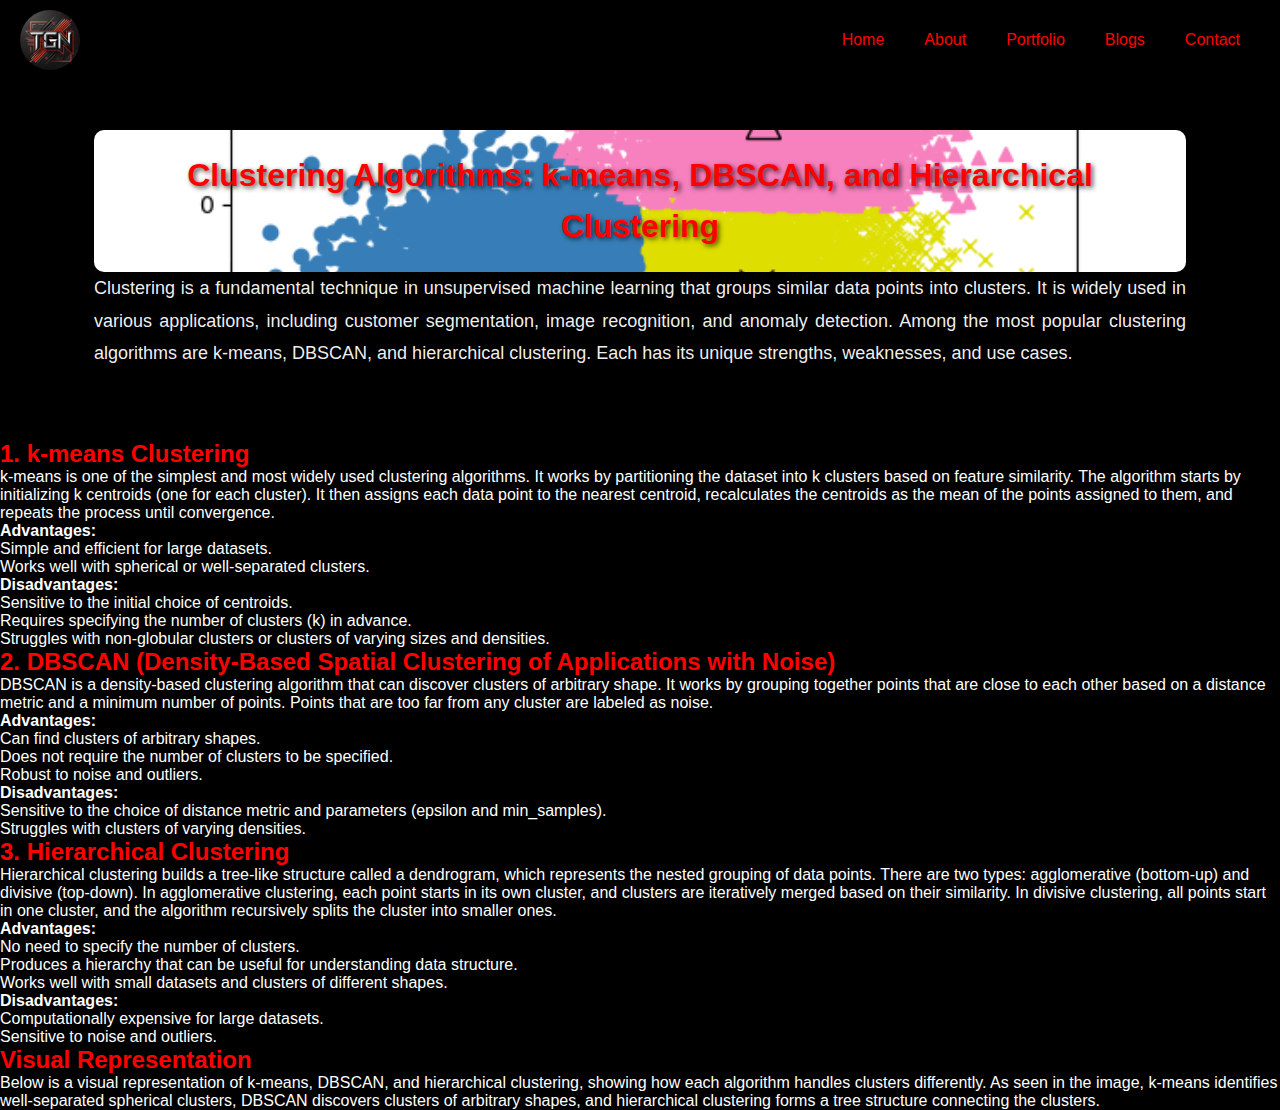
<file: blog5.html>
<!DOCTYPE html>
<html lang="en">
  <head>
    <meta charset="UTF-8" />
    <meta name="viewport" content="width=device-width, initial-scale=1.0" />
    <title>Clustering Algorithms: k-means, DBSCAN, and hierarchical clustering</title>
    <style>
    * {
  margin: 0;
  padding: 0;
  font-family: "Poppins", sans-serif;
  box-sizing: border-box;
}

/* Black Screen Background */
body {
  background: rgba(0, 0, 0, 1); /* Pure black background */
  color: rgba(255, 255, 255, 1); /* Fully bright white text */
}

nav {
  display: flex;
  align-items: center;
  justify-content: space-between;
  padding: 10px 20px;
  background-color: rgba(0, 0, 0, 0.9);
  box-shadow: 0 4px 10px rgba(0, 0, 0, 0.5);
}

nav .logo {
  width: 60px; /* Adjustable size */
  height: 60px;
  border-radius: 50%; /* Makes it round */
  object-fit: cover;
}

nav ul {
  display: flex;
  list-style: none;
  text-align: left; /* Aligns the list items to the left */
  padding-left: 20px; /* Adds left padding for better spacing */
}

nav ul li {
  margin: 0 10px;
}

nav ul li a {
  color: red; /* Default color is red */
  text-decoration: none;
  font-size: 16px;
  padding: 5px 10px;
  transition: color 0.3s;
}

nav ul li a:hover {
  color: white; /* Color changes to white on hover */
}

.image-container {
  display: flex;
  justify-content: center;
  align-items: center;
  margin: 20px auto;
  width: 90%;
  max-width: 1200px;
}

.image-container img {
  max-width: 50%;
  height: auto;
  border-radius: 10px;
  box-shadow: 0 4px 10px rgba(0, 0, 0, 0.5);
}

.container.blog-content {
  font-family: Arial, sans-serif;
  line-height: 1.6;
  color: rgba(255, 255, 255, 0.9);
  margin: 20px auto;
  width: 90%;
  max-width: 1200px;
  text-align: center;
  background: rgba(0, 0, 0, 0.95);
  padding: 30px;
  border-radius: 10px;
  box-shadow: 0px 4px 15px rgba(0, 0, 0, 0.8);
}

h1 {
  background-image: url("clusters.png"); /* Use the image as background */
  background-size: cover; /* Cover the entire area */
  background-position: center; /* Center the image */
  color: red; /* Default color is red */
  text-shadow: 2px 2px 5px rgba(0, 0, 0, 0.7); /* Add shadow for readability */
  padding: 20px; /* Add padding for spacing */
  border-radius: 10px; /* Rounded edges */
  transition: color 0.3s ease-in-out;
}

h1:hover {
  color: white; /* Color changes to white on hover */
}

h2, h3 {
  color: red; /* Default color is red */
  transition: color 0.3s ease-in-out;
}

h2:hover, h3:hover {
  color: white; /* Color changes to white on hover */
}

.blog-content ul {
  text-align: left; /* Align list items to the left */
  padding-left: 20px; /* Add left padding for spacing */
}

.blog-content ul li {
  margin-bottom: 10px; /* Add spacing between list items */
}

.blog-content p {
  font-size: 18px;
  line-height: 1.8;
  margin-bottom: 20px;
  text-align: justify;
  color: rgba(255, 255, 255, 0.95);
}

/* Responsive Design */
@media (max-width: 768px) {
  nav {
    flex-direction: column;
    align-items: flex-start;
  }

  nav ul {
    flex-direction: column;
    align-items: flex-start;
  }

  .image-container img {
    width: 100%; /* Full width for smaller screens */
  }
}

    </style>
  </head>
  <body>
    <nav>
      <img src="3.png" class="logo" alt="Logo" />
      <ul>
        <li><a href="index.html">Home</a></li>
        <li><a href="index.html#about">About</a></li>
        <li><a href="index.html#portfolio">Portfolio</a></li>
        <li><a href="index.html#blogs">Blogs</a></li>
        <li><a href="index.html#footer">Contact</a></li>
      </ul>
    </nav>

    </div>

    <div class="container blog-content">
      <h1>
        Clustering Algorithms: k-means, DBSCAN, and Hierarchical Clustering
      </h1>
      <p>
        Clustering is a fundamental technique in unsupervised machine learning
        that groups similar data points into clusters. It is widely used in
        various applications, including customer segmentation, image
        recognition, and anomaly detection. Among the most popular clustering
        algorithms are k-means, DBSCAN, and hierarchical clustering. Each has
        its unique strengths, weaknesses, and use cases.
      </p>
    </div>

    <div class="container section">
      <h2>1. k-means Clustering</h2>
      <p>
        k-means is one of the simplest and most widely used clustering
        algorithms. It works by partitioning the dataset into k clusters based
        on feature similarity. The algorithm starts by initializing k centroids
        (one for each cluster). It then assigns each data point to the nearest
        centroid, recalculates the centroids as the mean of the points assigned
        to them, and repeats the process until convergence.
      </p>
      <div class="advantages">
        <strong>Advantages:</strong>
        <ul>
          <li>Simple and efficient for large datasets.</li>
          <li>Works well with spherical or well-separated clusters.</li>
        </ul>
      </div>
      <div class="disadvantages">
        <strong>Disadvantages:</strong>
        <ul>
          <li>Sensitive to the initial choice of centroids.</li>
          <li>Requires specifying the number of clusters (k) in advance.</li>
          <li>
            Struggles with non-globular clusters or clusters of varying sizes
            and densities.
          </li>
        </ul>
      </div>
    </div>

    <div class="container section">
      <h2>
        2. DBSCAN (Density-Based Spatial Clustering of Applications with Noise)
      </h2>
      <p>
        DBSCAN is a density-based clustering algorithm that can discover
        clusters of arbitrary shape. It works by grouping together points that
        are close to each other based on a distance metric and a minimum number
        of points. Points that are too far from any cluster are labeled as
        noise.
      </p>
      <div class="advantages">
        <strong>Advantages:</strong>
        <ul>
          <li>Can find clusters of arbitrary shapes.</li>
          <li>Does not require the number of clusters to be specified.</li>
          <li>Robust to noise and outliers.</li>
        </ul>
      </div>
      <div class="disadvantages">
        <strong>Disadvantages:</strong>
        <ul>
          <li>
            Sensitive to the choice of distance metric and parameters (epsilon
            and min_samples).
          </li>
          <li>Struggles with clusters of varying densities.</li>
        </ul>
      </div>
    </div>

    <div class="container section">
      <h2>3. Hierarchical Clustering</h2>
      <p>
        Hierarchical clustering builds a tree-like structure called a
        dendrogram, which represents the nested grouping of data points. There
        are two types: agglomerative (bottom-up) and divisive (top-down). In
        agglomerative clustering, each point starts in its own cluster, and
        clusters are iteratively merged based on their similarity. In divisive
        clustering, all points start in one cluster, and the algorithm
        recursively splits the cluster into smaller ones.
      </p>
      <div class="advantages">
        <strong>Advantages:</strong>
        <ul>
          <li>No need to specify the number of clusters.</li>
          <li>
            Produces a hierarchy that can be useful for understanding data
            structure.
          </li>
          <li>
            Works well with small datasets and clusters of different shapes.
          </li>
        </ul>
      </div>
      <div class="disadvantages">
        <strong>Disadvantages:</strong>
        <ul>
          <li>Computationally expensive for large datasets.</li>
          <li>Sensitive to noise and outliers.</li>
        </ul>
      </div>
    </div>

    <div class="container visual-container">
      <h2>Visual Representation</h2>
      <p>
        Below is a visual representation of k-means, DBSCAN, and hierarchical
        clustering, showing how each algorithm handles clusters differently. As
        seen in the image, k-means identifies well-separated spherical clusters,
        DBSCAN discovers clusters of arbitrary shapes, and hierarchical
        clustering forms a tree structure connecting the clusters.
      </p>
    </div>
    </div>
  </body>
</html>
</file>
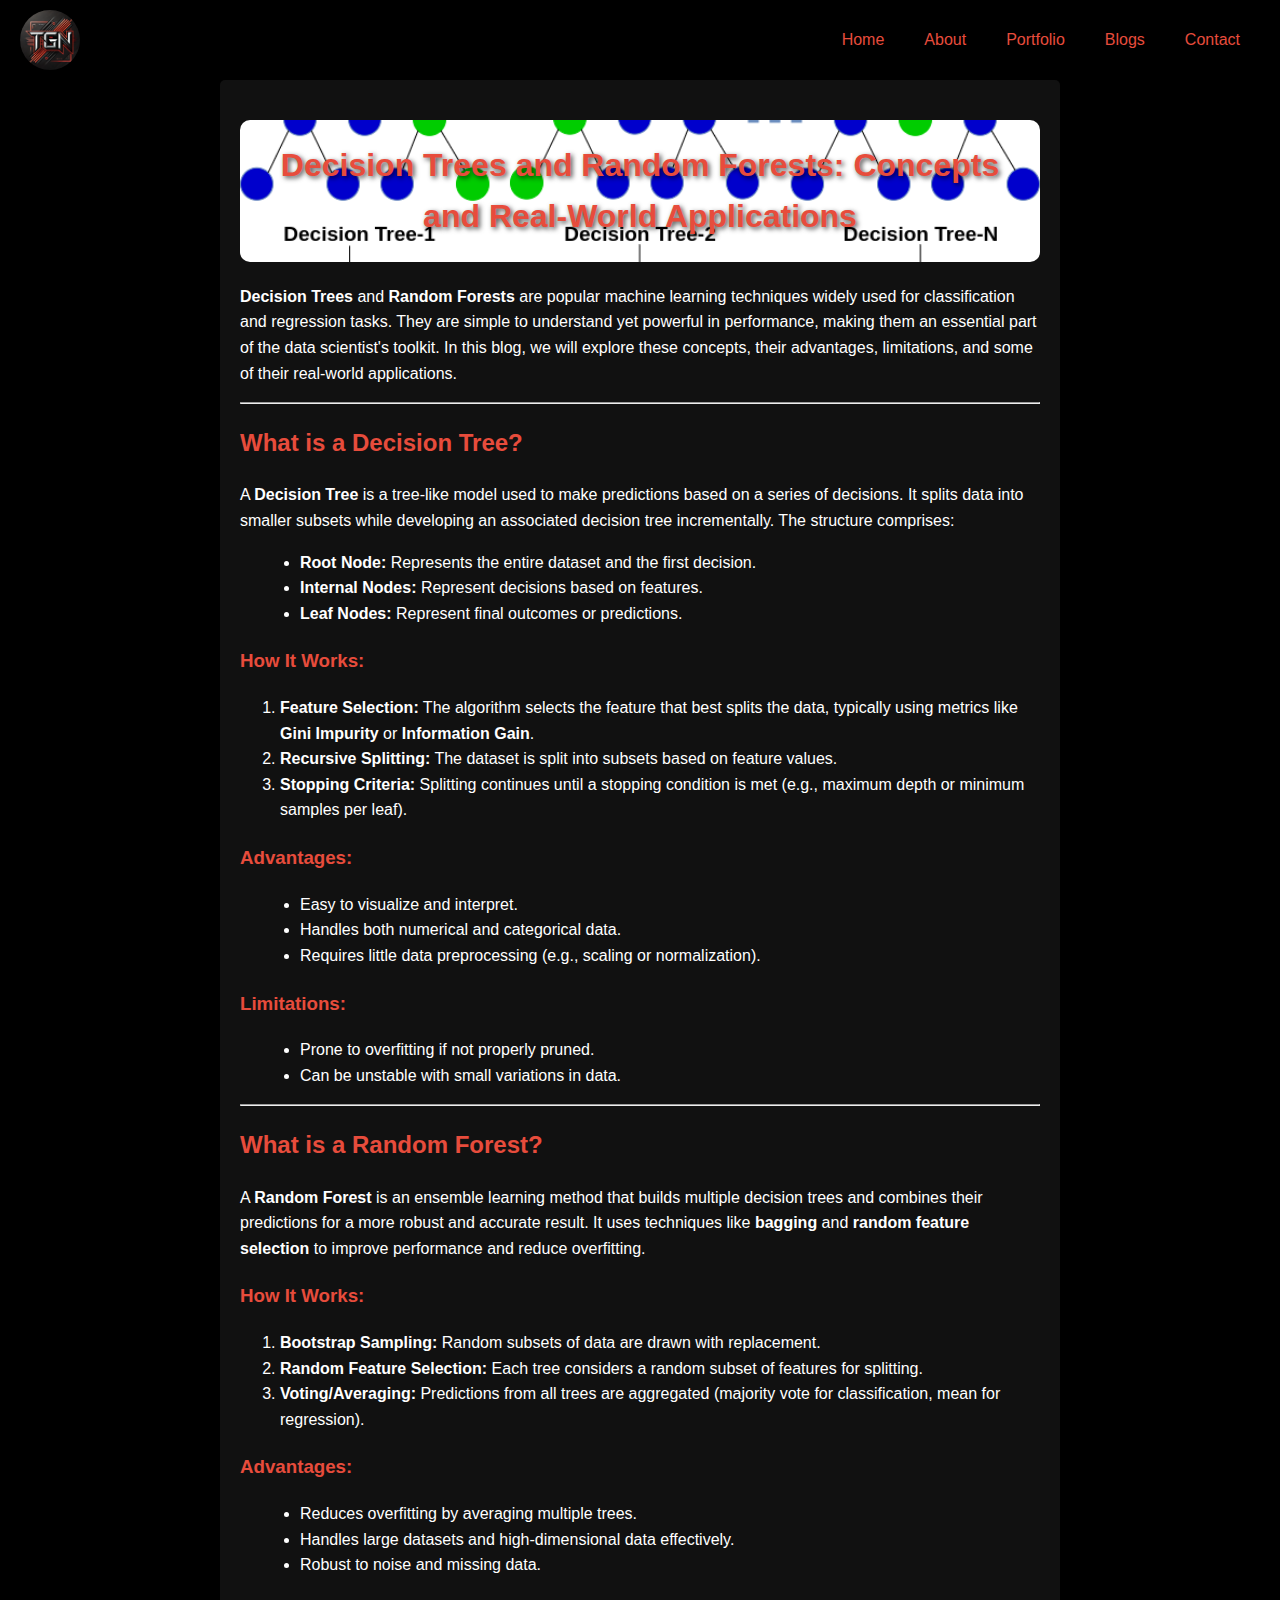
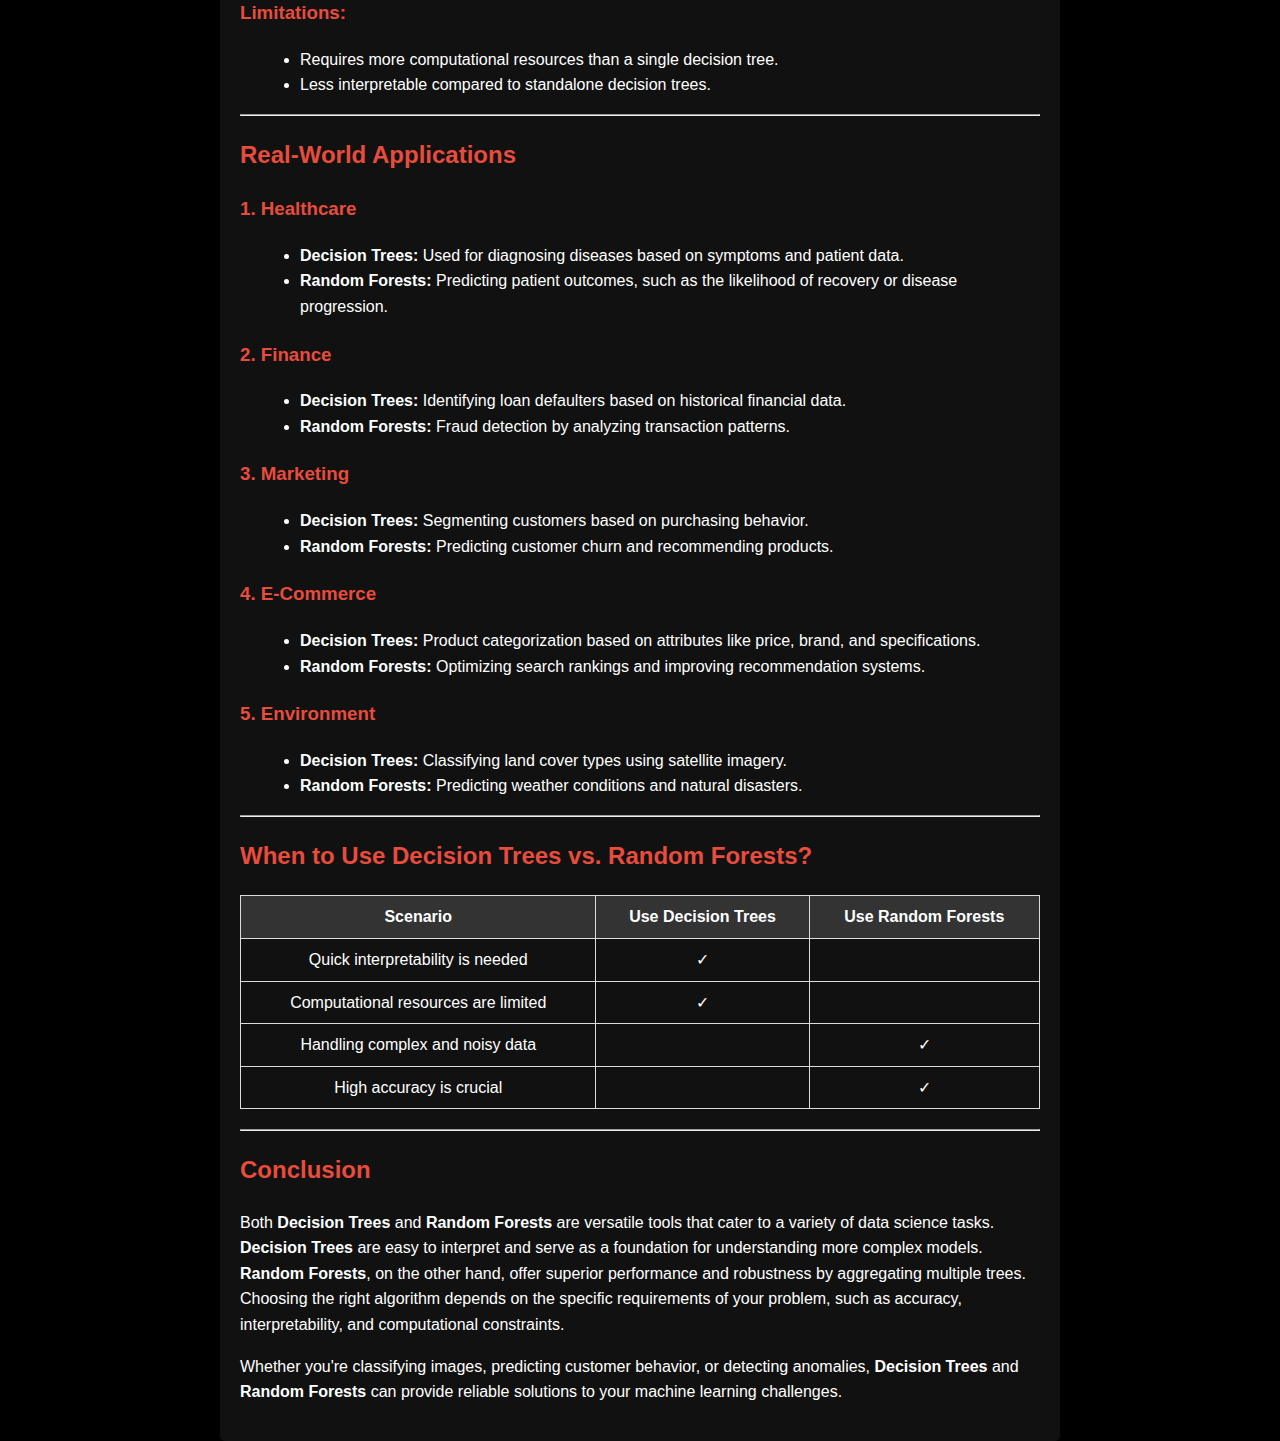
<file: blog6.html>
<!DOCTYPE html>
<html lang="en">
  <head>
    <meta charset="UTF-8" />
    <meta name="viewport" content="width=device-width, initial-scale=1.0" />
    <title>
      Decision Trees and Random Forests: Concepts and Real-World Applications
    </title>
    <style>
      body {
        font-family: Arial, sans-serif;
        line-height: 1.6;
        margin: 0;
        padding: 0;
        background-color: #000; /* Black background */
        color: #fff; /* White text */
      }
      h1 {
        background-image: url("dt.png"); /* Use the image as background */
        background-size: cover; /* Cover the entire area */
        background-position: center; /* Center the image */
        color: red; /* Default color is red */
        text-shadow: 2px 2px 5px rgba(0, 0, 0, 0.7); /* Add shadow for readability */
        padding: 20px; /* Add padding for spacing */
        border-radius: 10px; /* Rounded edges */
        transition: color 0.3s ease-in-out;
      }

      h1,
      h2,
      h3 {
        color: #e74c3c; /* Red headings */
      }
      h1 {
        text-align: center;
        margin-top: 20px;
      }
      h2,
      h3 {
        margin-top: 20px;
      }
      ul {
        margin-left: 20px;
      }
      table {
        width: 100%;
        border-collapse: collapse;
        margin: 20px 0;
        color: #fff; /* White text */
      }
      table th,
      table td {
        border: 1px solid #ddd;
        padding: 8px;
        text-align: center;
      }
      table th {
        background-color: #333;
        font-weight: bold;
      }
      .container {
        max-width: 800px;
        margin: 0 auto;
        background: #111;
        padding: 20px;
        border-radius: 5px;
        box-shadow: 0 2px 10px rgba(0, 0, 0, 0.5);
      }
      nav {
        display: flex;
        align-items: center;
        justify-content: space-between;
        padding: 10px 20px;
        background-color: #000;
        box-shadow: 0 4px 10px rgba(0, 0, 0, 0.5);
      }
      nav .logo {
        width: 60px;
        height: 60px;
        border-radius: 50%; /* Round logo */
        object-fit: cover;
      }
      nav ul {
        display: flex;
        list-style: none;
        padding: 0;
      }
      nav ul li {
        margin: 0 10px;
      }
      nav ul li a {
        color: #e74c3c; /* Red links */
        text-decoration: none;
        font-size: 16px;
        padding: 5px 10px;
        transition: color 0.3s;
      }
      nav ul li a:hover {
        color: #fff; /* White on hover */
      }
      .image-container {
        display: flex;
        justify-content: center;
        align-items: center;
        margin: 20px auto;
        width: 90%;
        max-width: 1200px;
      }
      .image-container img {
        max-width: 50%;
        height: auto;
        border-radius: 10px;
        box-shadow: 0 4px 10px rgba(0, 0, 0, 0.5);
      }
      .blog-content ul {
        text-align: left;
        padding-left: 20px;
      }
      .blog-content ul li {
        margin-bottom: 10px;
      }
      .blog-content p {
        font-size: 18px;
        line-height: 1.8;
        margin-bottom: 20px;
        text-align: justify;
      }
      @media (max-width: 768px) {
        nav {
          flex-direction: column;
          align-items: flex-start;
        }
        nav ul {
          flex-direction: column;
          align-items: flex-start;
        }
        .image-container img {
          width: 100%;
        }
      }
    </style>
  </head>
  <body>
    <nav>
      <img src="3.png" class="logo" alt="Logo" />
      <ul>
        <li><a href="index.html">Home</a></li>
        <li><a href="index.html#about">About</a></li>
        <li><a href="index.html#portfolio">Portfolio</a></li>
        <li><a href="index.html#blogs">Blogs</a></li>
        <li><a href="index.html#footer">Contact</a></li>
      </ul>
    </nav>

    <div class="container">
      <h1>
        <b>Decision Trees and Random Forests:</b> Concepts and Real-World
        Applications
      </h1>

      <p>
        <b>Decision Trees</b> and <b>Random Forests</b> are popular machine
        learning techniques widely used for classification and regression tasks.
        They are simple to understand yet powerful in performance, making them
        an essential part of the data scientist's toolkit. In this blog, we will
        explore these concepts, their advantages, limitations, and some of their
        real-world applications.
      </p>

      <hr />

      <h2><b>What is a Decision Tree?</b></h2>
      <p>
        A <b>Decision Tree</b> is a tree-like model used to make predictions
        based on a series of decisions. It splits data into smaller subsets
        while developing an associated decision tree incrementally. The
        structure comprises:
      </p>
      <ul>
        <li>
          <b>Root Node:</b> Represents the entire dataset and the first
          decision.
        </li>
        <li><b>Internal Nodes:</b> Represent decisions based on features.</li>
        <li><b>Leaf Nodes:</b> Represent final outcomes or predictions.</li>
      </ul>
      <h3><b>How It Works:</b></h3>
      <ol>
        <li>
          <b>Feature Selection:</b> The algorithm selects the feature that best
          splits the data, typically using metrics like <b>Gini Impurity</b> or
          <b>Information Gain</b>.
        </li>
        <li>
          <b>Recursive Splitting:</b> The dataset is split into subsets based on
          feature values.
        </li>
        <li>
          <b>Stopping Criteria:</b> Splitting continues until a stopping
          condition is met (e.g., maximum depth or minimum samples per leaf).
        </li>
      </ol>

      <h3><b>Advantages:</b></h3>
      <ul>
        <li>Easy to visualize and interpret.</li>
        <li>Handles both numerical and categorical data.</li>
        <li>
          Requires little data preprocessing (e.g., scaling or normalization).
        </li>
      </ul>

      <h3><b>Limitations:</b></h3>
      <ul>
        <li>Prone to overfitting if not properly pruned.</li>
        <li>Can be unstable with small variations in data.</li>
      </ul>

      <hr />

      <h2><b>What is a Random Forest?</b></h2>
      <p>
        A <b>Random Forest</b> is an ensemble learning method that builds
        multiple decision trees and combines their predictions for a more robust
        and accurate result. It uses techniques like <b>bagging</b> and
        <b>random feature selection</b> to improve performance and reduce
        overfitting.
      </p>

      <h3><b>How It Works:</b></h3>
      <ol>
        <li>
          <b>Bootstrap Sampling:</b> Random subsets of data are drawn with
          replacement.
        </li>
        <li>
          <b>Random Feature Selection:</b> Each tree considers a random subset
          of features for splitting.
        </li>
        <li>
          <b>Voting/Averaging:</b> Predictions from all trees are aggregated
          (majority vote for classification, mean for regression).
        </li>
      </ol>

      <h3><b>Advantages:</b></h3>
      <ul>
        <li>Reduces overfitting by averaging multiple trees.</li>
        <li>Handles large datasets and high-dimensional data effectively.</li>
        <li>Robust to noise and missing data.</li>
      </ul>

      <h3><b>Limitations:</b></h3>
      <ul>
        <li>
          Requires more computational resources than a single decision tree.
        </li>
        <li>Less interpretable compared to standalone decision trees.</li>
      </ul>

      <hr />

      <h2><b>Real-World Applications</b></h2>
      <h3><b>1. Healthcare</b></h3>
      <ul>
        <li>
          <b>Decision Trees:</b> Used for diagnosing diseases based on symptoms
          and patient data.
        </li>
        <li>
          <b>Random Forests:</b> Predicting patient outcomes, such as the
          likelihood of recovery or disease progression.
        </li>
      </ul>

      <h3><b>2. Finance</b></h3>
      <ul>
        <li>
          <b>Decision Trees:</b> Identifying loan defaulters based on historical
          financial data.
        </li>
        <li>
          <b>Random Forests:</b> Fraud detection by analyzing transaction
          patterns.
        </li>
      </ul>

      <h3><b>3. Marketing</b></h3>
      <ul>
        <li>
          <b>Decision Trees:</b> Segmenting customers based on purchasing
          behavior.
        </li>
        <li>
          <b>Random Forests:</b> Predicting customer churn and recommending
          products.
        </li>
      </ul>

      <h3><b>4. E-Commerce</b></h3>
      <ul>
        <li>
          <b>Decision Trees:</b> Product categorization based on attributes like
          price, brand, and specifications.
        </li>
        <li>
          <b>Random Forests:</b> Optimizing search rankings and improving
          recommendation systems.
        </li>
      </ul>

      <h3><b>5. Environment</b></h3>
      <ul>
        <li>
          <b>Decision Trees:</b> Classifying land cover types using satellite
          imagery.
        </li>
        <li>
          <b>Random Forests:</b> Predicting weather conditions and natural
          disasters.
        </li>
      </ul>

      <hr />

      <h2><b>When to Use Decision Trees vs. Random Forests?</b></h2>
      <table>
        <thead>
          <tr>
            <th>Scenario</th>
            <th>Use Decision Trees</th>
            <th>Use Random Forests</th>
          </tr>
        </thead>
        <tbody>
          <tr>
            <td>Quick interpretability is needed</td>
            <td>✓</td>
            <td></td>
          </tr>
          <tr>
            <td>Computational resources are limited</td>
            <td>✓</td>
            <td></td>
          </tr>
          <tr>
            <td>Handling complex and noisy data</td>
            <td></td>
            <td>✓</td>
          </tr>
          <tr>
            <td>High accuracy is crucial</td>
            <td></td>
            <td>✓</td>
          </tr>
        </tbody>
      </table>

      <hr />

      <h2><b>Conclusion</b></h2>
      <p>
        Both <b>Decision Trees</b> and <b>Random Forests</b> are versatile tools
        that cater to a variety of data science tasks. <b>Decision Trees</b> are
        easy to interpret and serve as a foundation for understanding more
        complex models. <b>Random Forests</b>, on the other hand, offer superior
        performance and robustness by aggregating multiple trees. Choosing the
        right algorithm depends on the specific requirements of your problem,
        such as accuracy, interpretability, and computational constraints.
      </p>

      <p>
        Whether you're classifying images, predicting customer behavior, or
        detecting anomalies, <b>Decision Trees</b> and <b>Random Forests</b> can
        provide reliable solutions to your machine learning challenges.
      </p>
    </div>
  </body>
</html>
</file>
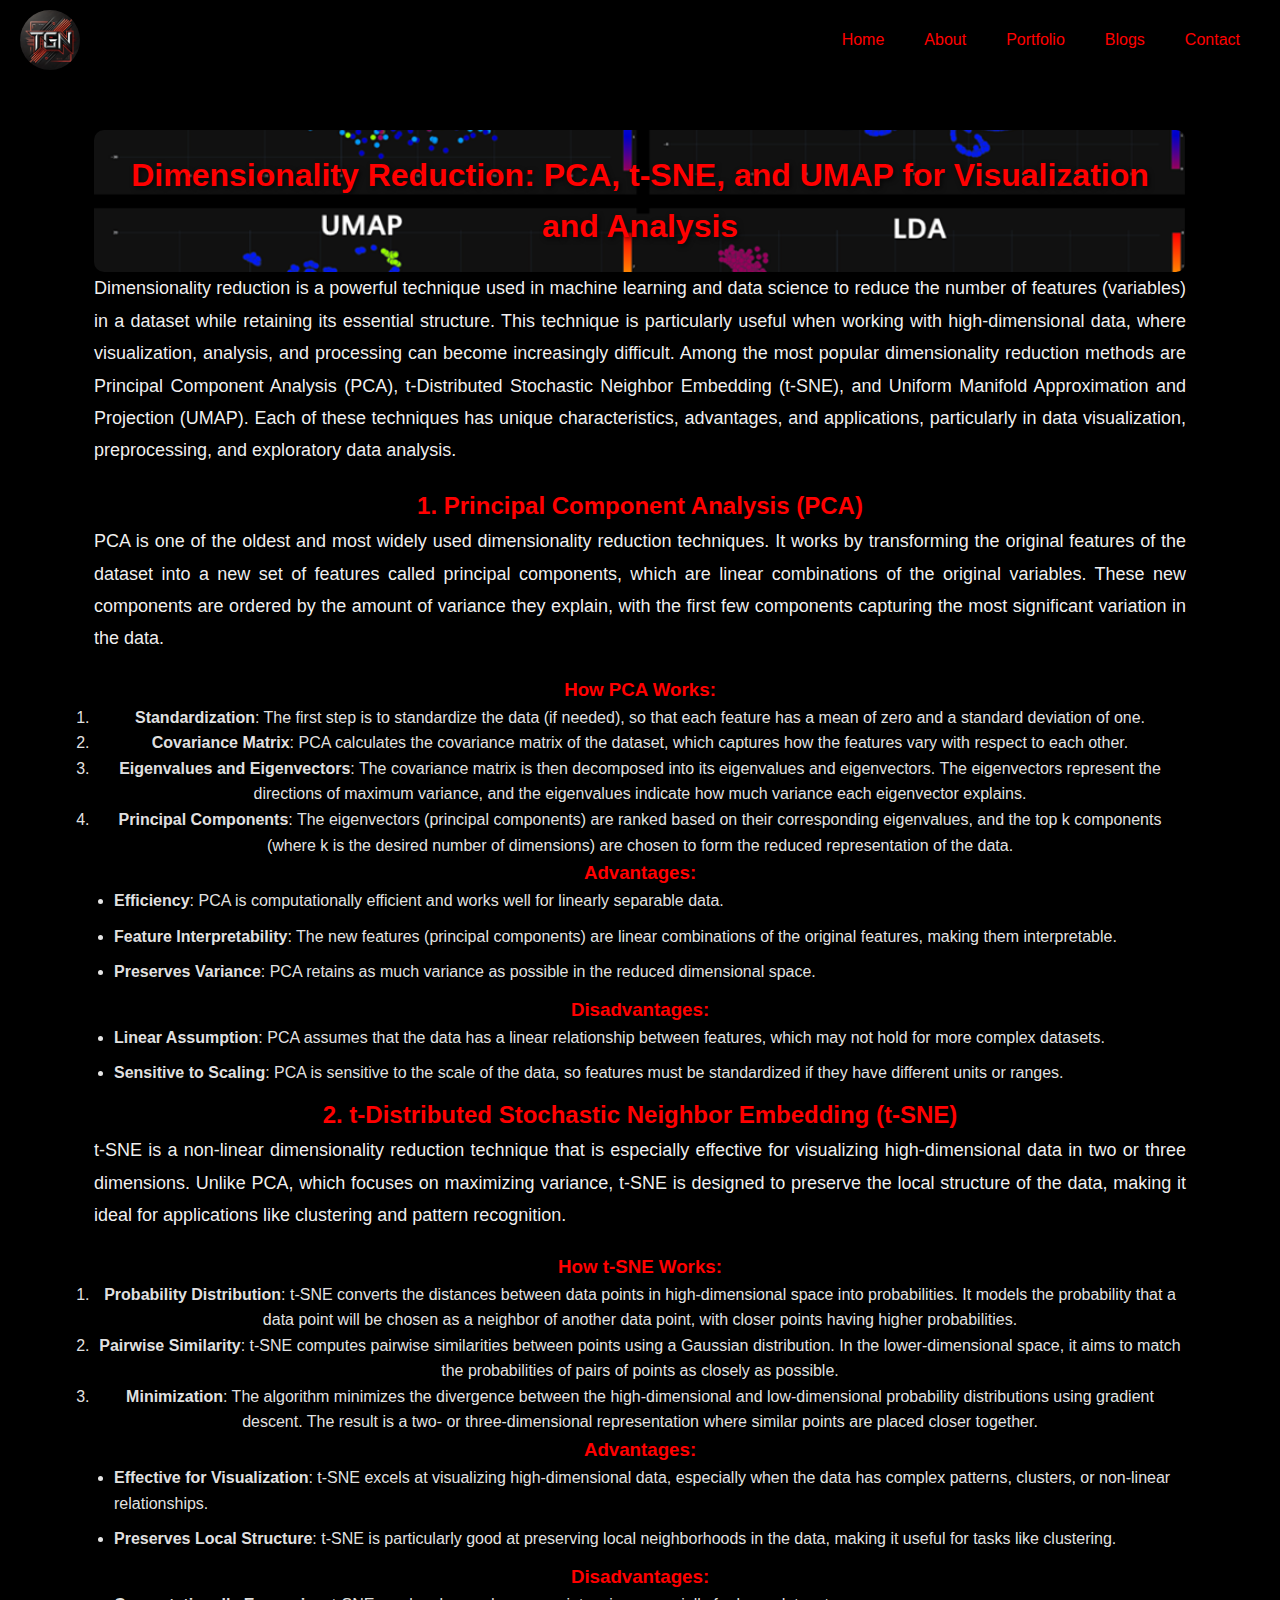
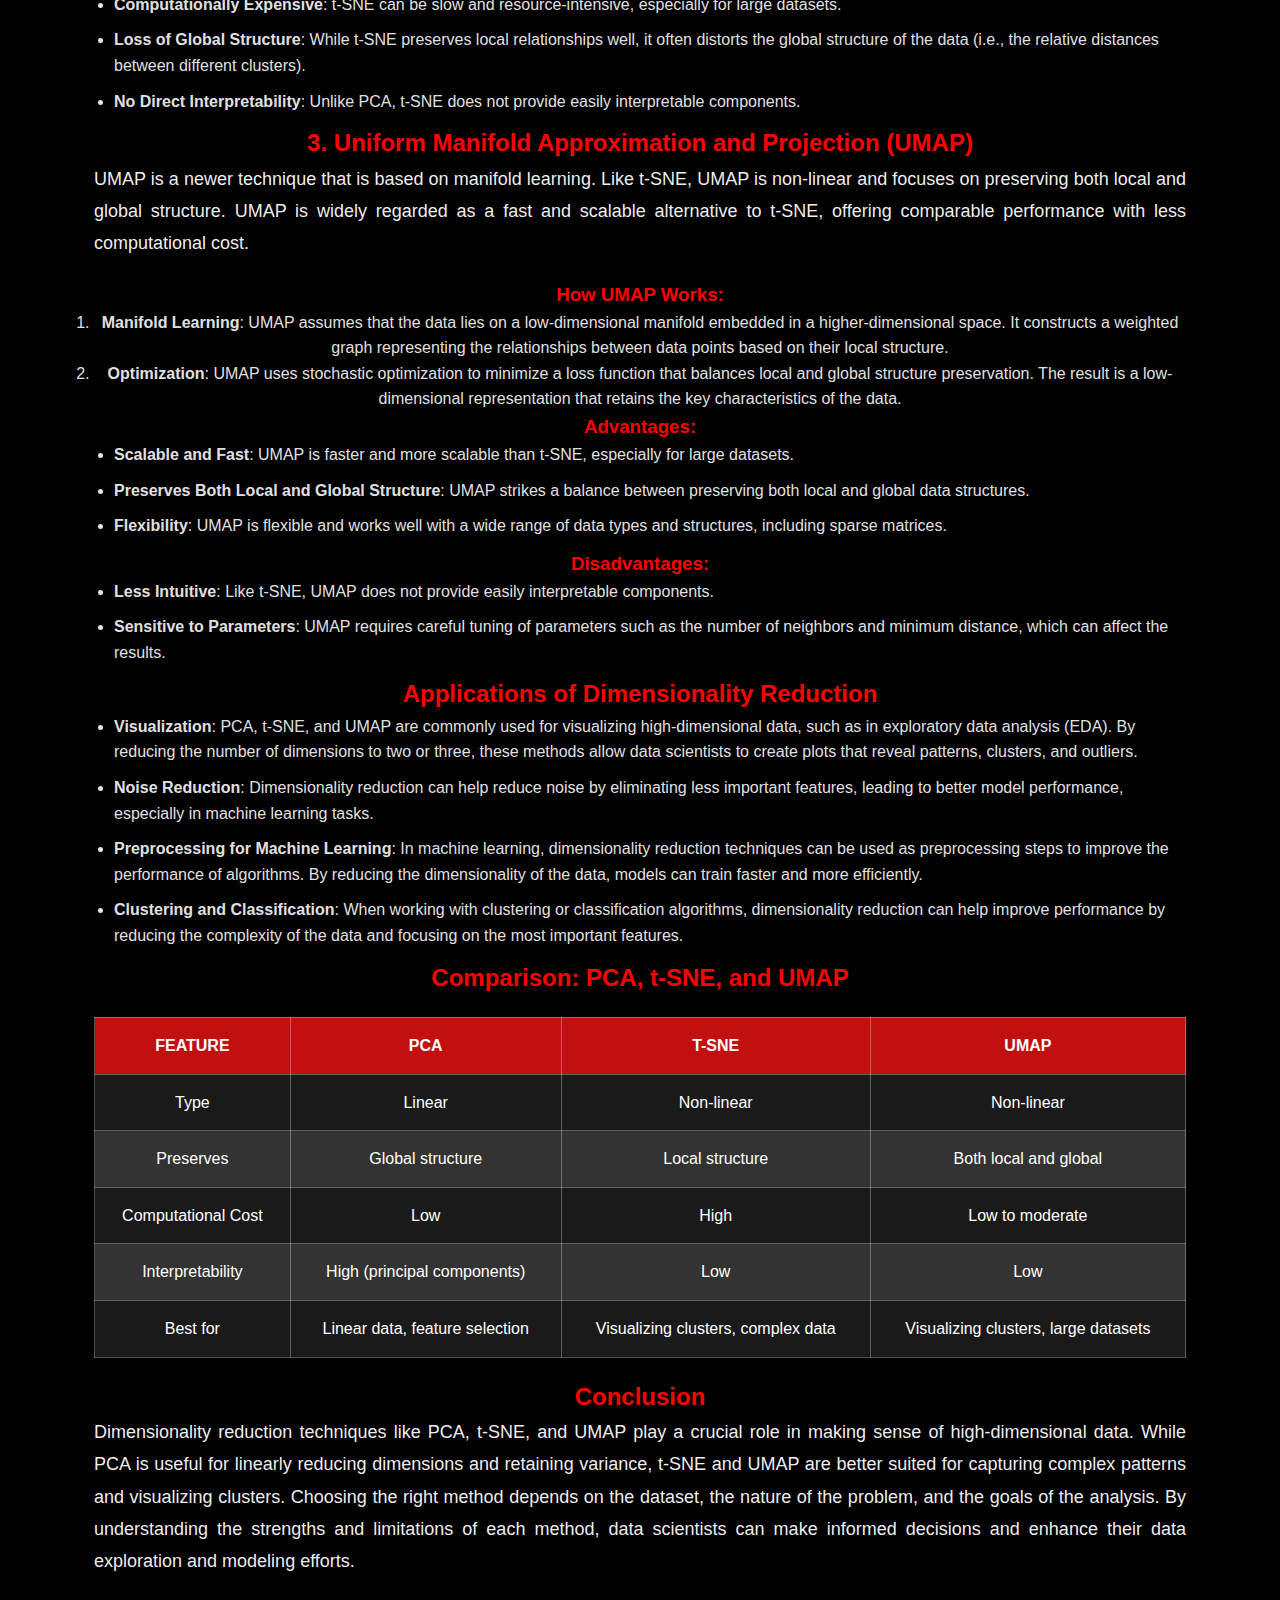
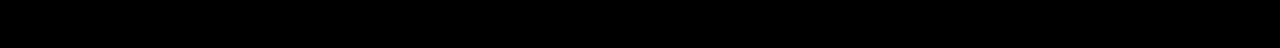
<file: blog7.html>
<!DOCTYPE html>
<html lang="en">
  <head>
    <meta charset="UTF-8" />
    <meta name="viewport" content="width=device-width, initial-scale=1.0" />
    <title>PCA</title>
    <style>
    * {
  margin: 0;
  padding: 0;
  font-family: "Poppins", sans-serif;
  box-sizing: border-box;
}

/* Black Screen Background */
body {
  background: rgba(0, 0, 0, 1); /* Pure black background */
  color: rgba(255, 255, 255, 1); /* Fully bright white text */
}

nav {
  display: flex;
  align-items: center;
  justify-content: space-between;
  padding: 10px 20px;
  background-color: rgba(0, 0, 0, 0.9);
  box-shadow: 0 4px 10px rgba(0, 0, 0, 0.5);
}

nav .logo {
  width: 60px; /* Adjustable size */
  height: 60px;
  border-radius: 50%; /* Makes it round */
  object-fit: cover;
}

nav ul {
  display: flex;
  list-style: none;
  text-align: left; /* Aligns the list items to the left */
  padding-left: 20px; /* Adds left padding for better spacing */
}

nav ul li {
  margin: 0 10px;
}

nav ul li a {
  color: red; /* Default color is red */
  text-decoration: none;
  font-size: 16px;
  padding: 5px 10px;
  transition: color 0.3s;
}

nav ul li a:hover {
  color: white; /* Color changes to white on hover */
}

.image-container {
  display: flex;
  justify-content: center;
  align-items: center;
  margin: 20px auto;
  width: 90%;
  max-width: 1200px;
}

.image-container img {
  max-width: 50%;
  height: auto;
  border-radius: 10px;
  box-shadow: 0 4px 10px rgba(0, 0, 0, 0.5);
}

.container.blog-content {
  font-family: Arial, sans-serif;
  line-height: 1.6;
  color: rgba(255, 255, 255, 0.9);
  margin: 20px auto;
  width: 90%;
  max-width: 1200px;
  text-align: center;
  background: rgba(0, 0, 0, 0.95);
  padding: 30px;
  border-radius: 10px;
  box-shadow: 0px 4px 15px rgba(0, 0, 0, 0.8);
}

h1 {
  background-image: url("pca.png"); /* Use the image as background */
  background-size: cover; /* Cover the entire area */
  background-position: center; /* Center the image */
  color: red; /* Default color is red */
  text-shadow: 2px 2px 5px rgba(0, 0, 0, 0.7); /* Add shadow for readability */
  padding: 20px; /* Add padding for spacing */
  border-radius: 10px; /* Rounded edges */
  transition: color 0.3s ease-in-out;
}

h1:hover {
  color: white; /* Color changes to white on hover */
}

h2, h3 {
  color: red; /* Default color is red */
  transition: color 0.3s ease-in-out;
}

h2:hover, h3:hover {
  color: white; /* Color changes to white on hover */
}

.blog-content ul {
  text-align: left; /* Align list items to the left */
  padding-left: 20px; /* Add left padding for spacing */
}

.blog-content ul li {
  margin-bottom: 10px; /* Add spacing between list items */
}

.blog-content p {
  font-size: 18px;
  line-height: 1.8;
  margin-bottom: 20px;
  text-align: justify;
  color: rgba(255, 255, 255, 0.95);
}
table {
  width: 100%;
  border-collapse: collapse;
  margin: 20px 0;
  background-color: rgba(0, 0, 0, 0.9);
  border-radius: 10px;
  box-shadow: 0 4px 10px rgba(0, 0, 0, 0.5);
}

th, td {
  padding: 15px;
  text-align: center;
  color: white;
  font-size: 16px;
  border: 1px solid rgba(255, 255, 255, 0.3);
}

th {
  background-color: rgba(255, 0, 0, 0.7); /* Red background for headers */
  text-transform: uppercase;
}

tr:nth-child(even) {
  background-color: rgba(255, 255, 255, 0.1); /* Light gray for even rows */
}

tr:nth-child(odd) {
  background-color: rgba(255, 255, 255, 0.2); /* Darker gray for odd rows */
}

tr:hover {
  background-color: rgba(255, 0, 0, 0.3); /* Hover effect with red background */
}


/* Responsive Design */
@media (max-width: 768px) {
  nav {
    flex-direction: column;
    align-items: flex-start;
  }


  nav ul {
    flex-direction: column;
    align-items: flex-start;
  }

  .image-container img {
    width: 100%; /* Full width for smaller screens */
  }
}

    </style>
  </head>
  <body>
    <nav>
      <img src="3.png" class="logo" alt="Logo" />
      <ul>
        <li><a href="index.html">Home</a></li>
        <li><a href="index.html#about">About</a></li>
        <li><a href="index.html#portfolio">Portfolio</a></li>
        <li><a href="index.html#blogs">Blogs</a></li>
        <li><a href="index.html#footer">Contact</a></li>
      </ul>
    </nav>

    </div>
    <div class="container blog-content">
    <h1>
      Dimensionality Reduction: PCA, t-SNE, and UMAP for Visualization and
      Analysis
    </h1>

    <p>
      Dimensionality reduction is a powerful technique used in machine learning
      and data science to reduce the number of features (variables) in a dataset
      while retaining its essential structure. This technique is particularly
      useful when working with high-dimensional data, where visualization,
      analysis, and processing can become increasingly difficult. Among the most
      popular dimensionality reduction methods are Principal Component Analysis
      (PCA), t-Distributed Stochastic Neighbor Embedding (t-SNE), and Uniform
      Manifold Approximation and Projection (UMAP). Each of these techniques has
      unique characteristics, advantages, and applications, particularly in data
      visualization, preprocessing, and exploratory data analysis.
    </p>

    <h2>1. Principal Component Analysis (PCA)</h2>

    <p>
      PCA is one of the oldest and most widely used dimensionality reduction
      techniques. It works by transforming the original features of the dataset
      into a new set of features called principal components, which are linear
      combinations of the original variables. These new components are ordered
      by the amount of variance they explain, with the first few components
      capturing the most significant variation in the data.
    </p>

    <h3>How PCA Works:</h3>
    <ol>
      <li>
        <strong>Standardization</strong>: The first step is to standardize the
        data (if needed), so that each feature has a mean of zero and a standard
        deviation of one.
      </li>
      <li>
        <strong>Covariance Matrix</strong>: PCA calculates the covariance matrix
        of the dataset, which captures how the features vary with respect to
        each other.
      </li>
      <li>
        <strong>Eigenvalues and Eigenvectors</strong>: The covariance matrix is
        then decomposed into its eigenvalues and eigenvectors. The eigenvectors
        represent the directions of maximum variance, and the eigenvalues
        indicate how much variance each eigenvector explains.
      </li>
      <li>
        <strong>Principal Components</strong>: The eigenvectors (principal
        components) are ranked based on their corresponding eigenvalues, and the
        top k components (where k is the desired number of dimensions) are
        chosen to form the reduced representation of the data.
      </li>
    </ol>

    <h3>Advantages:</h3>
    <ul>
      <li>
        <strong>Efficiency</strong>: PCA is computationally efficient and works
        well for linearly separable data.
      </li>
      <li>
        <strong>Feature Interpretability</strong>: The new features (principal
        components) are linear combinations of the original features, making
        them interpretable.
      </li>
      <li>
        <strong>Preserves Variance</strong>: PCA retains as much variance as
        possible in the reduced dimensional space.
      </li>
    </ul>

    <h3>Disadvantages:</h3>
    <ul>
      <li>
        <strong>Linear Assumption</strong>: PCA assumes that the data has a
        linear relationship between features, which may not hold for more
        complex datasets.
      </li>
      <li>
        <strong>Sensitive to Scaling</strong>: PCA is sensitive to the scale of
        the data, so features must be standardized if they have different units
        or ranges.
      </li>
    </ul>

    <h2>2. t-Distributed Stochastic Neighbor Embedding (t-SNE)</h2>

    <p>
      t-SNE is a non-linear dimensionality reduction technique that is
      especially effective for visualizing high-dimensional data in two or three
      dimensions. Unlike PCA, which focuses on maximizing variance, t-SNE is
      designed to preserve the local structure of the data, making it ideal for
      applications like clustering and pattern recognition.
    </p>

    <h3>How t-SNE Works:</h3>
    <ol>
      <li>
        <strong>Probability Distribution</strong>: t-SNE converts the distances
        between data points in high-dimensional space into probabilities. It
        models the probability that a data point will be chosen as a neighbor of
        another data point, with closer points having higher probabilities.
      </li>
      <li>
        <strong>Pairwise Similarity</strong>: t-SNE computes pairwise
        similarities between points using a Gaussian distribution. In the
        lower-dimensional space, it aims to match the probabilities of pairs of
        points as closely as possible.
      </li>
      <li>
        <strong>Minimization</strong>: The algorithm minimizes the divergence
        between the high-dimensional and low-dimensional probability
        distributions using gradient descent. The result is a two- or
        three-dimensional representation where similar points are placed closer
        together.
      </li>
    </ol>

    <h3>Advantages:</h3>
    <ul>
      <li>
        <strong>Effective for Visualization</strong>: t-SNE excels at
        visualizing high-dimensional data, especially when the data has complex
        patterns, clusters, or non-linear relationships.
      </li>
      <li>
        <strong>Preserves Local Structure</strong>: t-SNE is particularly good
        at preserving local neighborhoods in the data, making it useful for
        tasks like clustering.
      </li>
    </ul>

    <h3>Disadvantages:</h3>
    <ul>
      <li>
        <strong>Computationally Expensive</strong>: t-SNE can be slow and
        resource-intensive, especially for large datasets.
      </li>
      <li>
        <strong>Loss of Global Structure</strong>: While t-SNE preserves local
        relationships well, it often distorts the global structure of the data
        (i.e., the relative distances between different clusters).
      </li>
      <li>
        <strong>No Direct Interpretability</strong>: Unlike PCA, t-SNE does not
        provide easily interpretable components.
      </li>
    </ul>

    <h2>3. Uniform Manifold Approximation and Projection (UMAP)</h2>

    <p>
      UMAP is a newer technique that is based on manifold learning. Like t-SNE,
      UMAP is non-linear and focuses on preserving both local and global
      structure. UMAP is widely regarded as a fast and scalable alternative to
      t-SNE, offering comparable performance with less computational cost.
    </p>

    <h3>How UMAP Works:</h3>
    <ol>
      <li>
        <strong>Manifold Learning</strong>: UMAP assumes that the data lies on a
        low-dimensional manifold embedded in a higher-dimensional space. It
        constructs a weighted graph representing the relationships between data
        points based on their local structure.
      </li>
      <li>
        <strong>Optimization</strong>: UMAP uses stochastic optimization to
        minimize a loss function that balances local and global structure
        preservation. The result is a low-dimensional representation that
        retains the key characteristics of the data.
      </li>
    </ol>

    <h3>Advantages:</h3>
    <ul>
      <li>
        <strong>Scalable and Fast</strong>: UMAP is faster and more scalable
        than t-SNE, especially for large datasets.
      </li>
      <li>
        <strong>Preserves Both Local and Global Structure</strong>: UMAP strikes
        a balance between preserving both local and global data structures.
      </li>
      <li>
        <strong>Flexibility</strong>: UMAP is flexible and works well with a
        wide range of data types and structures, including sparse matrices.
      </li>
    </ul>

    <h3>Disadvantages:</h3>
    <ul>
      <li>
        <strong>Less Intuitive</strong>: Like t-SNE, UMAP does not provide
        easily interpretable components.
      </li>
      <li>
        <strong>Sensitive to Parameters</strong>: UMAP requires careful tuning
        of parameters such as the number of neighbors and minimum distance,
        which can affect the results.
      </li>
    </ul>

    <h2>Applications of Dimensionality Reduction</h2>
    <ul>
      <li>
        <strong>Visualization</strong>: PCA, t-SNE, and UMAP are commonly used
        for visualizing high-dimensional data, such as in exploratory data
        analysis (EDA). By reducing the number of dimensions to two or three,
        these methods allow data scientists to create plots that reveal
        patterns, clusters, and outliers.
      </li>
      <li>
        <strong>Noise Reduction</strong>: Dimensionality reduction can help
        reduce noise by eliminating less important features, leading to better
        model performance, especially in machine learning tasks.
      </li>
      <li>
        <strong>Preprocessing for Machine Learning</strong>: In machine
        learning, dimensionality reduction techniques can be used as
        preprocessing steps to improve the performance of algorithms. By
        reducing the dimensionality of the data, models can train faster and
        more efficiently.
      </li>
      <li>
        <strong>Clustering and Classification</strong>: When working with
        clustering or classification algorithms, dimensionality reduction can
        help improve performance by reducing the complexity of the data and
        focusing on the most important features.
      </li>
    </ul>

    <h2>Comparison: PCA, t-SNE, and UMAP</h2>

    <table>
      <tr>
        <th>Feature</th>
        <th>PCA</th>
        <th>t-SNE</th>
        <th>UMAP</th>
      </tr>
      <tr>
        <td>Type</td>
        <td>Linear</td>
        <td>Non-linear</td>
        <td>Non-linear</td>
      </tr>
      <tr>
        <td>Preserves</td>
        <td>Global structure</td>
        <td>Local structure</td>
        <td>Both local and global</td>
      </tr>
      <tr>
        <td>Computational Cost</td>
        <td>Low</td>
        <td>High</td>
        <td>Low to moderate</td>
      </tr>
      <tr>
        <td>Interpretability</td>
        <td>High (principal components)</td>
        <td>Low</td>
        <td>Low</td>
      </tr>
      <tr>
        <td>Best for</td>
        <td>Linear data, feature selection</td>
        <td>Visualizing clusters, complex data</td>
        <td>Visualizing clusters, large datasets</td>
      </tr>
    </table>

    <h2>Conclusion</h2>

    <p>
      Dimensionality reduction techniques like PCA, t-SNE, and UMAP play a
      crucial role in making sense of high-dimensional data. While PCA is useful
      for linearly reducing dimensions and retaining variance, t-SNE and UMAP
      are better suited for capturing complex patterns and visualizing clusters.
      Choosing the right method depends on the dataset, the nature of the
      problem, and the goals of the analysis. By understanding the strengths and
      limitations of each method, data scientists can make informed decisions
      and enhance their data exploration and modeling efforts.
    </p>
    </div>
  </body>
</html>
</file>
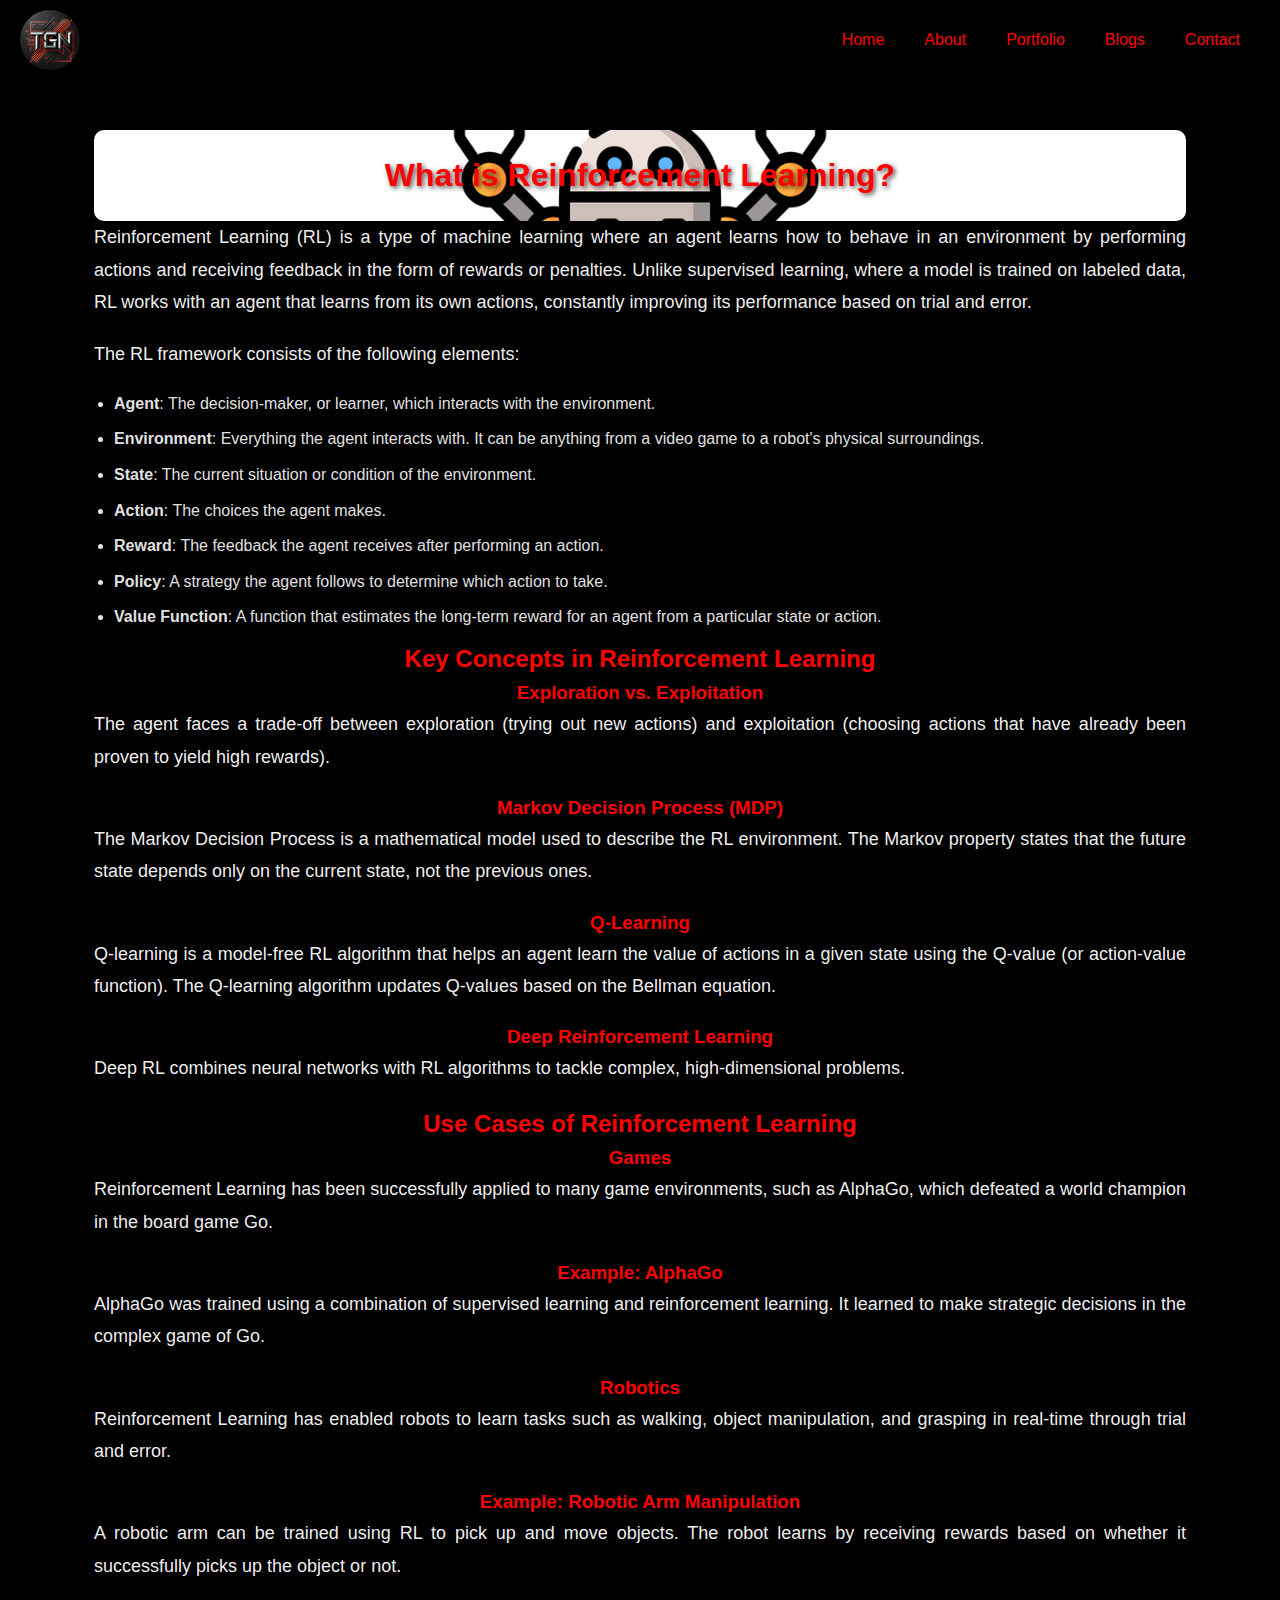
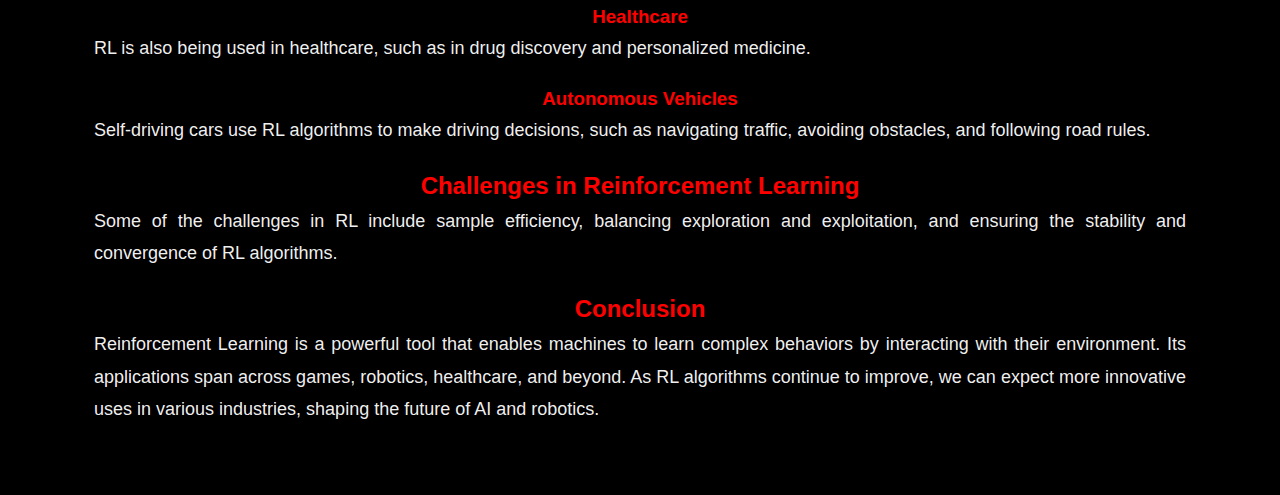
<file: blog8.html>
<!DOCTYPE html>
<html lang="en">
  <head>
    <meta charset="UTF-8" />
    <meta name="viewport" content="width=device-width, initial-scale=1.0" />
    <title>Reinforcement Learning</title>
    <style>
    * {
  margin: 0;
  padding: 0;
  font-family: "Poppins", sans-serif;
  box-sizing: border-box;
}

/* Black Screen Background */
body {
  background: rgba(0, 0, 0, 1); /* Pure black background */
  color: rgba(255, 255, 255, 1); /* Fully bright white text */
}

nav {
  display: flex;
  align-items: center;
  justify-content: space-between;
  padding: 10px 20px;
  background-color: rgba(0, 0, 0, 0.9);
  box-shadow: 0 4px 10px rgba(0, 0, 0, 0.5);
}

nav .logo {
  width: 60px; /* Adjustable size */
  height: 60px;
  border-radius: 50%; /* Makes it round */
  object-fit: cover;
}

nav ul {
  display: flex;
  list-style: none;
  text-align: left; /* Aligns the list items to the left */
  padding-left: 20px; /* Adds left padding for better spacing */
}

nav ul li {
  margin: 0 10px;
}

nav ul li a {
  color: red; /* Default color is red */
  text-decoration: none;
  font-size: 16px;
  padding: 5px 10px;
  transition: color 0.3s;
}

nav ul li a:hover {
  color: white; /* Color changes to white on hover */
}

.image-container {
  display: flex;
  justify-content: center;
  align-items: center;
  margin: 20px auto;
  width: 90%;
  max-width: 1200px;
}

.image-container img {
  max-width: 50%;
  height: auto;
  border-radius: 10px;
  box-shadow: 0 4px 10px rgba(0, 0, 0, 0.5);
}

.container.blog-content {
  font-family: Arial, sans-serif;
  line-height: 1.6;
  color: rgba(255, 255, 255, 0.9);
  margin: 20px auto;
  width: 90%;
  max-width: 1200px;
  text-align: center;
  background: rgba(0, 0, 0, 0.95);
  padding: 30px;
  border-radius: 10px;
  box-shadow: 0px 4px 15px rgba(0, 0, 0, 0.8);
}

h1 {
  background-image: url("rein.png"); /* Use the image as background */
  background-size: cover; /* Cover the entire area */
  background-position: center; /* Center the image */
  color: red; /* Default color is red */
  text-shadow: 2px 2px 5px rgba(0, 0, 0, 0.7); /* Add shadow for readability */
  padding: 20px; /* Add padding for spacing */
  border-radius: 10px; /* Rounded edges */
  transition: color 0.3s ease-in-out;
}

h1:hover {
  color: white; /* Color changes to white on hover */
}

h2, h3 {
  color: red; /* Default color is red */
  transition: color 0.3s ease-in-out;
}

h2:hover, h3:hover {
  color: white; /* Color changes to white on hover */
}

.blog-content ul {
  text-align: left; /* Align list items to the left */
  padding-left: 20px; /* Add left padding for spacing */
}

.blog-content ul li {
  margin-bottom: 10px; /* Add spacing between list items */
}

.blog-content p {
  font-size: 18px;
  line-height: 1.8;
  margin-bottom: 20px;
  text-align: justify;
  color: rgba(255, 255, 255, 0.95);
}

/* Responsive Design */
@media (max-width: 768px) {
  nav {
    flex-direction: column;
    align-items: flex-start;
  }

  nav ul {
    flex-direction: column;
    align-items: flex-start;
  }

  .image-container img {
    width: 100%; /* Full width for smaller screens */
  }
}

    </style>
  </head>
  <body>
    <nav>
      <img src="3.png" class="logo" alt="Logo" />
      <ul>
        <li><a href="index.html">Home</a></li>
        <li><a href="index.html#about">About</a></li>
        <li><a href="index.html#portfolio">Portfolio</a></li>
        <li><a href="index.html#blogs">Blogs</a></li>
        <li><a href="index.html#footer">Contact</a></li>
      </ul>
    </nav>

    </div>

    <div class="container blog-content">

        <h1>What is Reinforcement Learning?</h1>
        <p>Reinforcement Learning (RL) is a type of machine learning where an agent learns how to behave in an environment by performing actions and receiving feedback in the form of rewards or penalties. Unlike supervised learning, where a model is trained on labeled data, RL works with an agent that learns from its own actions, constantly improving its performance based on trial and error.</p>
        
        <p>The RL framework consists of the following elements:</p>
        <ul>
            <li><strong>Agent</strong>: The decision-maker, or learner, which interacts with the environment.</li>
            <li><strong>Environment</strong>: Everything the agent interacts with. It can be anything from a video game to a robot's physical surroundings.</li>
            <li><strong>State</strong>: The current situation or condition of the environment.</li>
            <li><strong>Action</strong>: The choices the agent makes.</li>
            <li><strong>Reward</strong>: The feedback the agent receives after performing an action.</li>
            <li><strong>Policy</strong>: A strategy the agent follows to determine which action to take.</li>
            <li><strong>Value Function</strong>: A function that estimates the long-term reward for an agent from a particular state or action.</li>
        </ul>
        <h2>Key Concepts in Reinforcement Learning</h2>
        
        <h3>Exploration vs. Exploitation</h3>
        <p>The agent faces a trade-off between exploration (trying out new actions) and exploitation (choosing actions that have already been proven to yield high rewards).</p>

        <h3>Markov Decision Process (MDP)</h3>
        <p>The Markov Decision Process is a mathematical model used to describe the RL environment. The Markov property states that the future state depends only on the current state, not the previous ones.</p>

        <h3>Q-Learning</h3>
        <p>Q-learning is a model-free RL algorithm that helps an agent learn the value of actions in a given state using the Q-value (or action-value function). The Q-learning algorithm updates Q-values based on the Bellman equation.</p>

        <h3>Deep Reinforcement Learning</h3>
        <p>Deep RL combines neural networks with RL algorithms to tackle complex, high-dimensional problems.</p>

        <h2>Use Cases of Reinforcement Learning</h2>
        
        <h3>Games</h3>
        <p>Reinforcement Learning has been successfully applied to many game environments, such as AlphaGo, which defeated a world champion in the board game Go.</p>

        <h3>Example: AlphaGo</h3>
        <p>AlphaGo was trained using a combination of supervised learning and reinforcement learning. It learned to make strategic decisions in the complex game of Go.</p>

        <h3>Robotics</h3>
        <p>Reinforcement Learning has enabled robots to learn tasks such as walking, object manipulation, and grasping in real-time through trial and error.</p>

        <h3>Example: Robotic Arm Manipulation</h3>
        <p>A robotic arm can be trained using RL to pick up and move objects. The robot learns by receiving rewards based on whether it successfully picks up the object or not.</p>

        <h3>Healthcare</h3>
        <p>RL is also being used in healthcare, such as in drug discovery and personalized medicine.</p>

        <h3>Autonomous Vehicles</h3>
        <p>Self-driving cars use RL algorithms to make driving decisions, such as navigating traffic, avoiding obstacles, and following road rules.</p>

        <h2>Challenges in Reinforcement Learning</h2>
        <p>Some of the challenges in RL include sample efficiency, balancing exploration and exploitation, and ensuring the stability and convergence of RL algorithms.</p>

        <h2>Conclusion</h2>
        <p>Reinforcement Learning is a powerful tool that enables machines to learn complex behaviors by interacting with their environment. Its applications span across games, robotics, healthcare, and beyond. As RL algorithms continue to improve, we can expect more innovative uses in various industries, shaping the future of AI and robotics.</p>
</body>
</html>
</file>
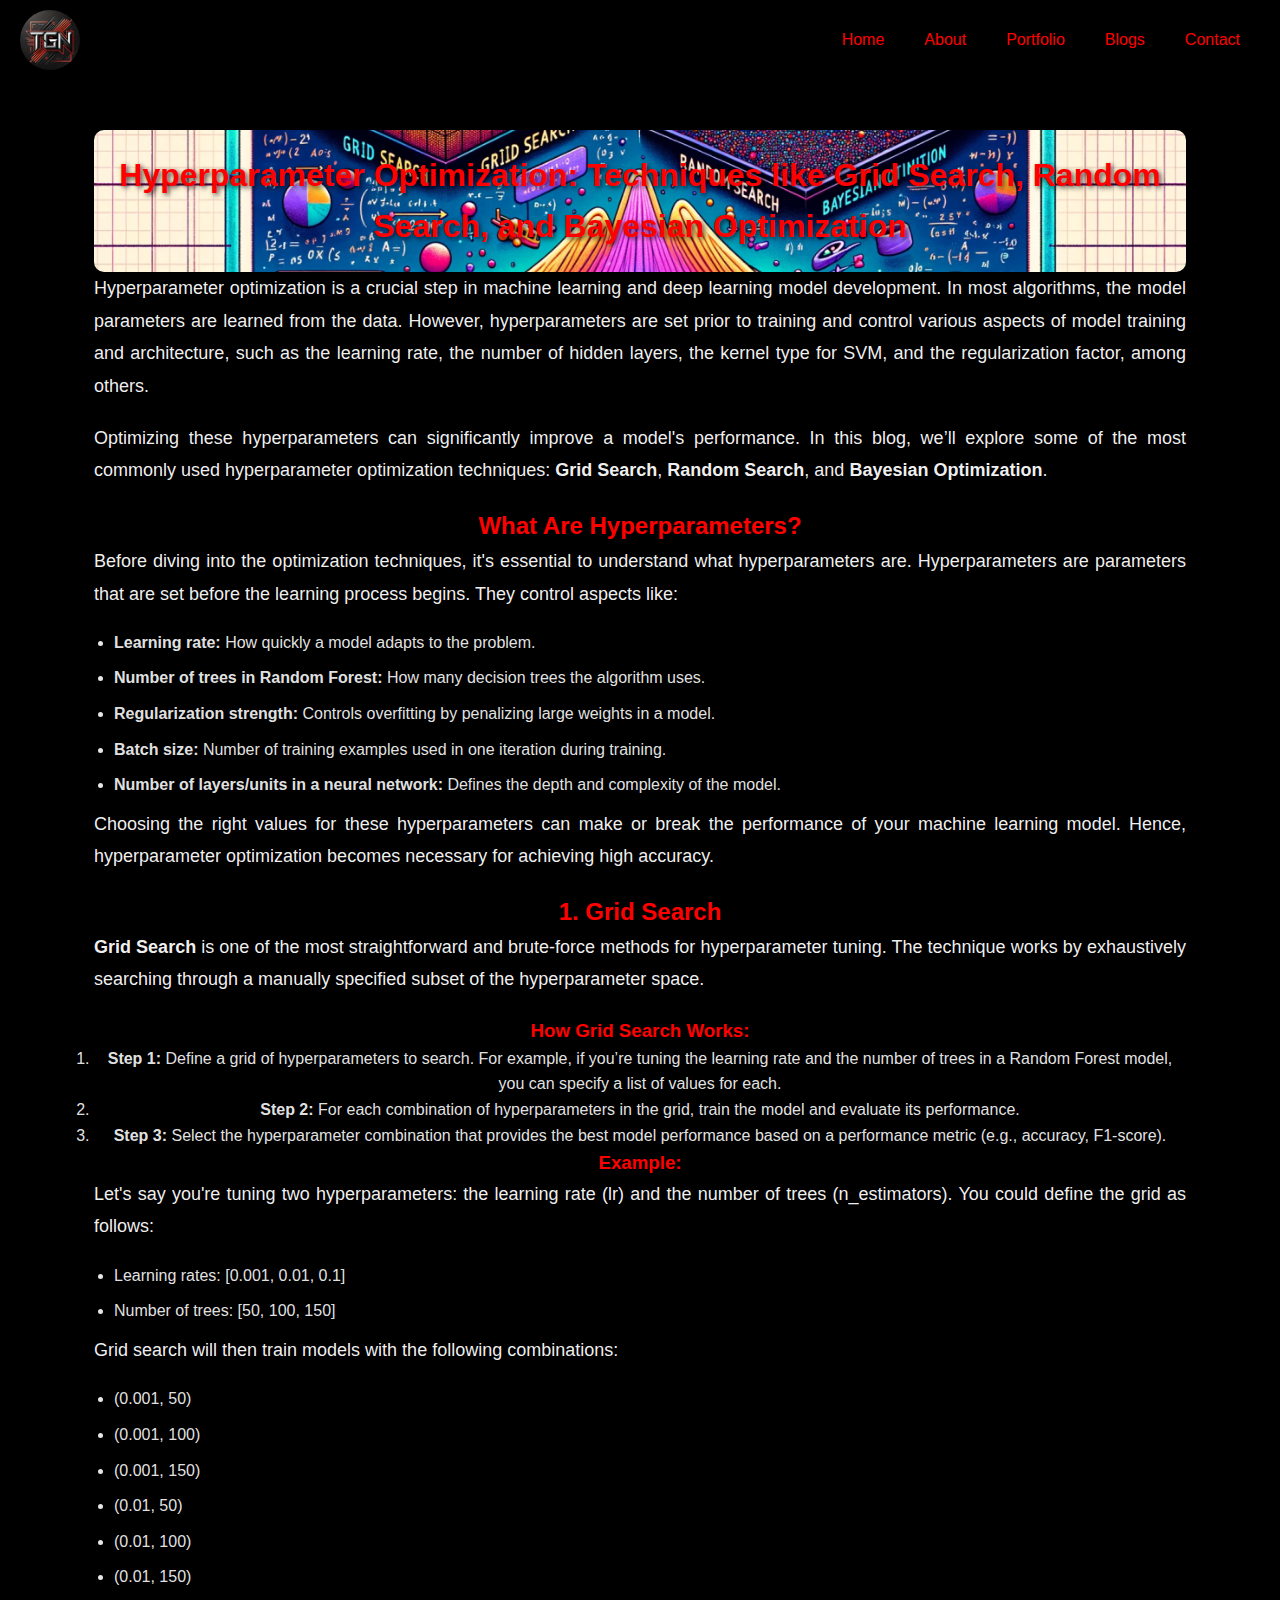
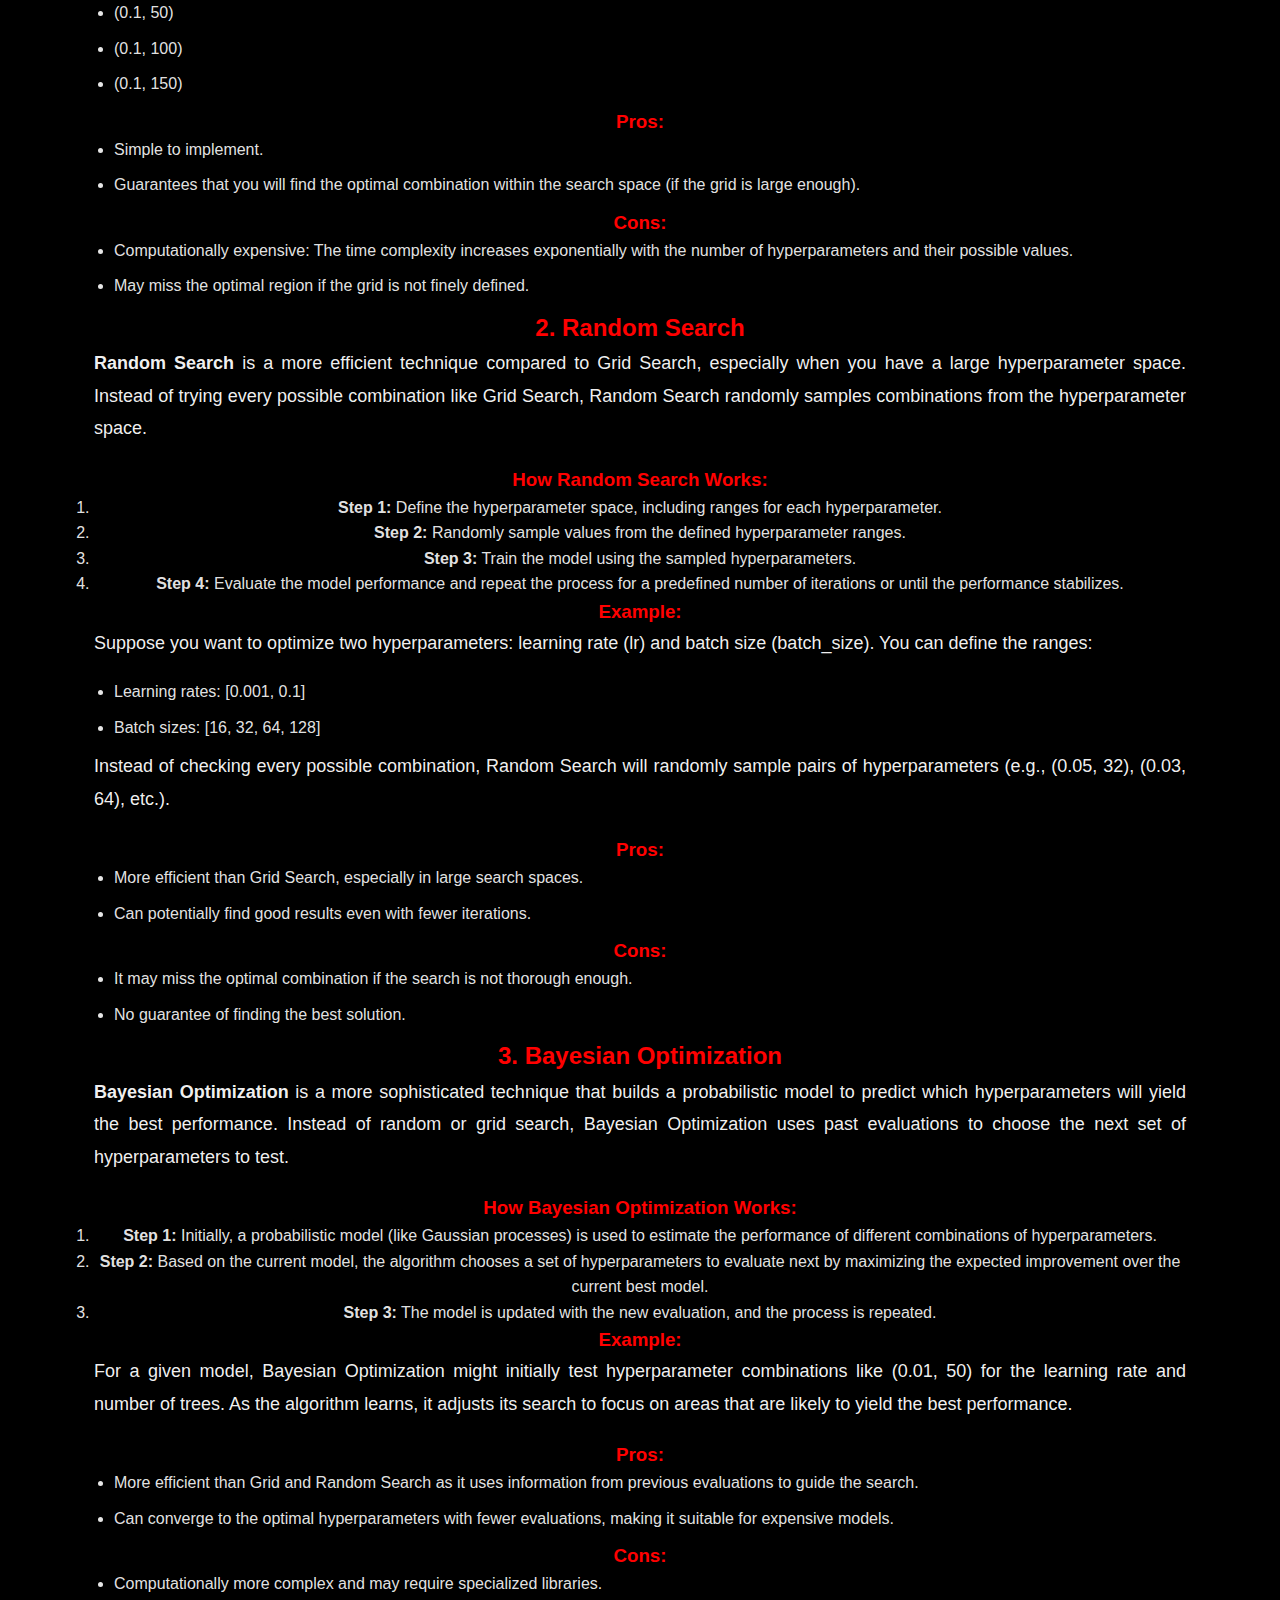
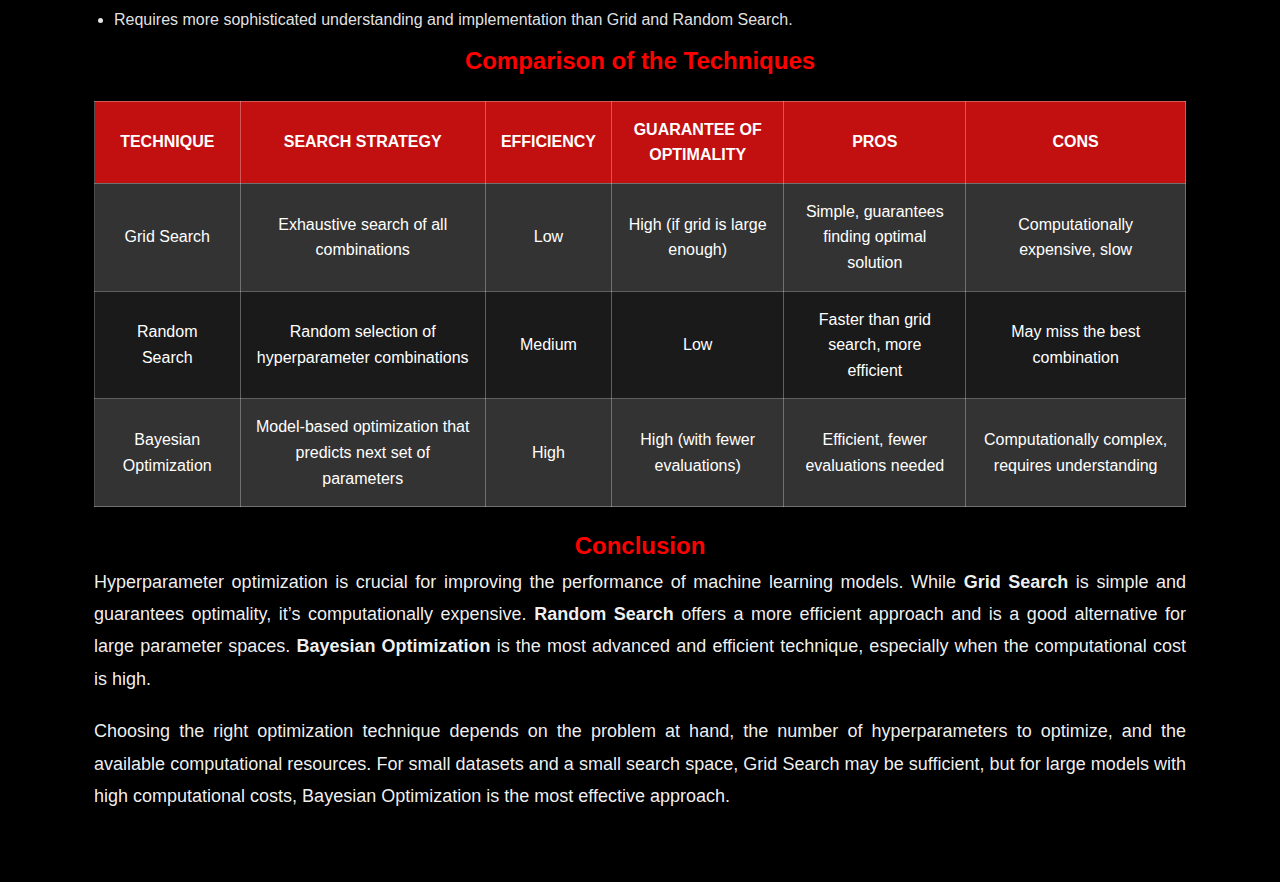
<file: blog9.html>
<!DOCTYPE html>
<html lang="en">
  <head>
    <meta charset="UTF-8" />
    <meta name="viewport" content="width=device-width, initial-scale=1.0" />
    <title>Hyperparameter Optimization</title>
    <style>
    * {
  margin: 0;
  padding: 0;
  font-family: "Poppins", sans-serif;
  box-sizing: border-box;
}

/* Black Screen Background */
body {
  background: rgba(0, 0, 0, 1); /* Pure black background */
  color: rgba(255, 255, 255, 1); /* Fully bright white text */
}

nav {
  display: flex;
  align-items: center;
  justify-content: space-between;
  padding: 10px 20px;
  background-color: rgba(0, 0, 0, 0.9);
  box-shadow: 0 4px 10px rgba(0, 0, 0, 0.5);
}

nav .logo {
  width: 60px; /* Adjustable size */
  height: 60px;
  border-radius: 50%; /* Makes it round */
  object-fit: cover;
}

nav ul {
  display: flex;
  list-style: none;
  text-align: left; /* Aligns the list items to the left */
  padding-left: 20px; /* Adds left padding for better spacing */
}

nav ul li {
  margin: 0 10px;
}

nav ul li a {
  color: red; /* Default color is red */
  text-decoration: none;
  font-size: 16px;
  padding: 5px 10px;
  transition: color 0.3s;
}

nav ul li a:hover {
  color: white; /* Color changes to white on hover */
}

.image-container {
  display: flex;
  justify-content: center;
  align-items: center;
  margin: 20px auto;
  width: 90%;
  max-width: 1200px;
}

.image-container img {
  max-width: 50%;
  height: auto;
  border-radius: 10px;
  box-shadow: 0 4px 10px rgba(0, 0, 0, 0.5);
}

.container.blog-content {
  font-family: Arial, sans-serif;
  line-height: 1.6;
  color: rgba(255, 255, 255, 0.9);
  margin: 20px auto;
  width: 90%;
  max-width: 1200px;
  text-align: center;
  background: rgba(0, 0, 0, 0.95);
  padding: 30px;
  border-radius: 10px;
  box-shadow: 0px 4px 15px rgba(0, 0, 0, 0.8);
}

h1 {
  background-image: url("hyper.png"); /* Use the image as background */
  background-size: cover; /* Cover the entire area */
  background-position: center; /* Center the image */
  color: red; /* Default color is red */
  text-shadow: 2px 2px 5px rgba(0, 0, 0, 0.7); /* Add shadow for readability */
  padding: 20px; /* Add padding for spacing */
  border-radius: 10px; /* Rounded edges */
  transition: color 0.3s ease-in-out;
}

h1:hover {
  color: white; /* Color changes to white on hover */
}

h2, h3 {
  color: red; /* Default color is red */
  transition: color 0.3s ease-in-out;
}

h2:hover, h3:hover {
  color: white; /* Color changes to white on hover */
}

.blog-content ul {
  text-align: left; /* Align list items to the left */
  padding-left: 20px; /* Add left padding for spacing */
}

.blog-content ul li {
  margin-bottom: 10px; /* Add spacing between list items */
}

.blog-content p {
  font-size: 18px;
  line-height: 1.8;
  margin-bottom: 20px;
  text-align: justify;
  color: rgba(255, 255, 255, 0.95);
}
table {
  width: 100%;
  border-collapse: collapse;
  margin: 20px 0;
  background-color: rgba(0, 0, 0, 0.9);
  border-radius: 10px;
  box-shadow: 0 4px 10px rgba(0, 0, 0, 0.5);
}

th, td {
  padding: 15px;
  text-align: center;
  color: white;
  font-size: 16px;
  border: 1px solid rgba(255, 255, 255, 0.3);
}

th {
  background-color: rgba(255, 0, 0, 0.7); /* Red background for headers */
  text-transform: uppercase;
}

tr:nth-child(even) {
  background-color: rgba(255, 255, 255, 0.1); /* Light gray for even rows */
}

tr:nth-child(odd) {
  background-color: rgba(255, 255, 255, 0.2); /* Darker gray for odd rows */
}

tr:hover {
  background-color: rgba(255, 0, 0, 0.3); /* Hover effect with red background */
}


/* Responsive Design */
@media (max-width: 768px) {
  nav {
    flex-direction: column;
    align-items: flex-start;
  }


  nav ul {
    flex-direction: column;
    align-items: flex-start;
  }

  .image-container img {
    width: 100%; /* Full width for smaller screens */
  }
}

    </style>
  </head>
  <body>
    <nav>
      <img src="3.png" class="logo" alt="Logo" />
      <ul>
        <li><a href="index.html">Home</a></li>
        <li><a href="index.html#about">About</a></li>
        <li><a href="index.html#portfolio">Portfolio</a></li>
        <li><a href="index.html#blogs">Blogs</a></li>
        <li><a href="index.html#footer">Contact</a></li>
      </ul>
    </nav>

    </div>
    <div class="container blog-content">
    <h1>
      Hyperparameter Optimization: Techniques like Grid Search, Random Search,
      and Bayesian Optimization
    </h1>
    <p>
      Hyperparameter optimization is a crucial step in machine learning and deep
      learning model development. In most algorithms, the model parameters are
      learned from the data. However, hyperparameters are set prior to training
      and control various aspects of model training and architecture, such as
      the learning rate, the number of hidden layers, the kernel type for SVM,
      and the regularization factor, among others.
    </p>
    <p>
      Optimizing these hyperparameters can significantly improve a model's
      performance. In this blog, we’ll explore some of the most commonly used
      hyperparameter optimization techniques: <strong>Grid Search</strong>,
      <strong>Random Search</strong>, and
      <strong>Bayesian Optimization</strong>.
    </p>

    <h2>What Are Hyperparameters?</h2>
    <p>
      Before diving into the optimization techniques, it's essential to
      understand what hyperparameters are. Hyperparameters are parameters that
      are set before the learning process begins. They control aspects like:
    </p>
    <ul>
      <li>
        <strong>Learning rate:</strong> How quickly a model adapts to the
        problem.
      </li>
      <li>
        <strong>Number of trees in Random Forest:</strong> How many decision
        trees the algorithm uses.
      </li>
      <li>
        <strong>Regularization strength:</strong> Controls overfitting by
        penalizing large weights in a model.
      </li>
      <li>
        <strong>Batch size:</strong> Number of training examples used in one
        iteration during training.
      </li>
      <li>
        <strong>Number of layers/units in a neural network:</strong> Defines the
        depth and complexity of the model.
      </li>
    </ul>
    <p>
      Choosing the right values for these hyperparameters can make or break the
      performance of your machine learning model. Hence, hyperparameter
      optimization becomes necessary for achieving high accuracy.
    </p>

    <h2>1. Grid Search</h2>
    <p>
      <strong>Grid Search</strong> is one of the most straightforward and
      brute-force methods for hyperparameter tuning. The technique works by
      exhaustively searching through a manually specified subset of the
      hyperparameter space.
    </p>
    <h3>How Grid Search Works:</h3>
    <ol>
      <li>
        <strong>Step 1:</strong> Define a grid of hyperparameters to search. For
        example, if you’re tuning the learning rate and the number of trees in a
        Random Forest model, you can specify a list of values for each.
      </li>
      <li>
        <strong>Step 2:</strong> For each combination of hyperparameters in the
        grid, train the model and evaluate its performance.
      </li>
      <li>
        <strong>Step 3:</strong> Select the hyperparameter combination that
        provides the best model performance based on a performance metric (e.g.,
        accuracy, F1-score).
      </li>
    </ol>
    <h3>Example:</h3>
    <p>
      Let's say you're tuning two hyperparameters: the learning rate
      (<code>lr</code>) and the number of trees (<code>n_estimators</code>). You
      could define the grid as follows:
    </p>
    <ul>
      <li>Learning rates: <code>[0.001, 0.01, 0.1]</code></li>
      <li>Number of trees: <code>[50, 100, 150]</code></li>
    </ul>
    <p>Grid search will then train models with the following combinations:</p>
    <ul>
      <li>(0.001, 50)</li>
      <li>(0.001, 100)</li>
      <li>(0.001, 150)</li>
      <li>(0.01, 50)</li>
      <li>(0.01, 100)</li>
      <li>(0.01, 150)</li>
      <li>(0.1, 50)</li>
      <li>(0.1, 100)</li>
      <li>(0.1, 150)</li>
    </ul>

    <h3>Pros:</h3>
    <ul>
      <li>Simple to implement.</li>
      <li>
        Guarantees that you will find the optimal combination within the search
        space (if the grid is large enough).
      </li>
    </ul>
    <h3>Cons:</h3>
    <ul>
      <li>
        Computationally expensive: The time complexity increases exponentially
        with the number of hyperparameters and their possible values.
      </li>
      <li>May miss the optimal region if the grid is not finely defined.</li>
    </ul>

    <h2>2. Random Search</h2>
    <p>
      <strong>Random Search</strong> is a more efficient technique compared to
      Grid Search, especially when you have a large hyperparameter space.
      Instead of trying every possible combination like Grid Search, Random
      Search randomly samples combinations from the hyperparameter space.
    </p>
    <h3>How Random Search Works:</h3>
    <ol>
      <li>
        <strong>Step 1:</strong> Define the hyperparameter space, including
        ranges for each hyperparameter.
      </li>
      <li>
        <strong>Step 2:</strong> Randomly sample values from the defined
        hyperparameter ranges.
      </li>
      <li>
        <strong>Step 3:</strong> Train the model using the sampled
        hyperparameters.
      </li>
      <li>
        <strong>Step 4:</strong> Evaluate the model performance and repeat the
        process for a predefined number of iterations or until the performance
        stabilizes.
      </li>
    </ol>
    <h3>Example:</h3>
    <p>
      Suppose you want to optimize two hyperparameters: learning rate
      (<code>lr</code>) and batch size (<code>batch_size</code>). You can define
      the ranges:
    </p>
    <ul>
      <li>Learning rates: <code>[0.001, 0.1]</code></li>
      <li>Batch sizes: <code>[16, 32, 64, 128]</code></li>
    </ul>
    <p>
      Instead of checking every possible combination, Random Search will
      randomly sample pairs of hyperparameters (e.g., <code>(0.05, 32)</code>,
      <code>(0.03, 64)</code>, etc.).
    </p>

    <h3>Pros:</h3>
    <ul>
      <li>
        More efficient than Grid Search, especially in large search spaces.
      </li>
      <li>Can potentially find good results even with fewer iterations.</li>
    </ul>
    <h3>Cons:</h3>
    <ul>
      <li>
        It may miss the optimal combination if the search is not thorough
        enough.
      </li>
      <li>No guarantee of finding the best solution.</li>
    </ul>

    <h2>3. Bayesian Optimization</h2>
    <p>
      <strong>Bayesian Optimization</strong> is a more sophisticated technique
      that builds a probabilistic model to predict which hyperparameters will
      yield the best performance. Instead of random or grid search, Bayesian
      Optimization uses past evaluations to choose the next set of
      hyperparameters to test.
    </p>
    <h3>How Bayesian Optimization Works:</h3>
    <ol>
      <li>
        <strong>Step 1:</strong> Initially, a probabilistic model (like Gaussian
        processes) is used to estimate the performance of different combinations
        of hyperparameters.
      </li>
      <li>
        <strong>Step 2:</strong> Based on the current model, the algorithm
        chooses a set of hyperparameters to evaluate next by maximizing the
        expected improvement over the current best model.
      </li>
      <li>
        <strong>Step 3:</strong> The model is updated with the new evaluation,
        and the process is repeated.
      </li>
    </ol>
    <h3>Example:</h3>
    <p>
      For a given model, Bayesian Optimization might initially test
      hyperparameter combinations like (<code>0.01, 50</code>) for the learning
      rate and number of trees. As the algorithm learns, it adjusts its search
      to focus on areas that are likely to yield the best performance.
    </p>

    <h3>Pros:</h3>
    <ul>
      <li>
        More efficient than Grid and Random Search as it uses information from
        previous evaluations to guide the search.
      </li>
      <li>
        Can converge to the optimal hyperparameters with fewer evaluations,
        making it suitable for expensive models.
      </li>
    </ul>
    <h3>Cons:</h3>
    <ul>
      <li>
        Computationally more complex and may require specialized libraries.
      </li>
      <li>
        Requires more sophisticated understanding and implementation than Grid
        and Random Search.
      </li>
    </ul>

    <h2>Comparison of the Techniques</h2>
    <table>
      <thead>
        <tr>
          <th>Technique</th>
          <th>Search Strategy</th>
          <th>Efficiency</th>
          <th>Guarantee of Optimality</th>
          <th>Pros</th>
          <th>Cons</th>
        </tr>
      </thead>
      <tbody>
        <tr>
          <td>Grid Search</td>
          <td>Exhaustive search of all combinations</td>
          <td>Low</td>
          <td>High (if grid is large enough)</td>
          <td>Simple, guarantees finding optimal solution</td>
          <td>Computationally expensive, slow</td>
        </tr>
        <tr>
          <td>Random Search</td>
          <td>Random selection of hyperparameter combinations</td>
          <td>Medium</td>
          <td>Low</td>
          <td>Faster than grid search, more efficient</td>
          <td>May miss the best combination</td>
        </tr>
        <tr>
          <td>Bayesian Optimization</td>
          <td>Model-based optimization that predicts next set of parameters</td>
          <td>High</td>
          <td>High (with fewer evaluations)</td>
          <td>Efficient, fewer evaluations needed</td>
          <td>Computationally complex, requires understanding</td>
        </tr>
      </tbody>
    </table>

    <h2>Conclusion</h2>
    <p>
      Hyperparameter optimization is crucial for improving the performance of
      machine learning models. While <strong>Grid Search</strong> is simple and
      guarantees optimality, it’s computationally expensive.
      <strong>Random Search</strong> offers a more efficient approach and is a
      good alternative for large parameter spaces.
      <strong>Bayesian Optimization</strong> is the most advanced and efficient
      technique, especially when the computational cost is high.
    </p>
    <p>
      Choosing the right optimization technique depends on the problem at hand,
      the number of hyperparameters to optimize, and the available computational
      resources. For small datasets and a small search space, Grid Search may be
      sufficient, but for large models with high computational costs, Bayesian
      Optimization is the most effective approach.
    </p>
</div>
  </body>
</html>
</file>
<file: style.css>
/* General Reset */
* {
  margin: 0;
  padding: 0;
  font-family: "Poppins", sans-serif;
  box-sizing: border-box;
}

/* Body Styling */
body {
  background: #080808;
  color: #fff;
}

/* Header Section */
#header {
  width: 100%;
  height: 100vh;
  background-image: url(2.png);
  background-size: cover;
  background-position: center;
}

nav {
  display: flex;
  align-items: center;
  justify-content: space-between;
  flex-wrap: wrap;
  padding: 10px 10%;
}

nav .logo {
  width: 140px;
  border-radius: 50%;
  object-fit: cover;
}

nav ul li {
  display: inline-block;
  list-style: none;
  margin: 10px 20px;
  position: relative;
}

nav ul li a {
  color: #fff;
  text-decoration: none;
  font-size: 18px;
}

nav ul li a::after {
  content: '';
  width: 0;
  height: 3px;
  background: #ff004f;
  position: absolute;
  left: 0;
  bottom: -6px;
  transition: 0.4s;
}

nav ul li a:hover::after {
  width: 100%;
}

.header-text {
  margin-top: 15%; /* Reduced from 20% to 15% */
  font-size: 30px;
}

.header-text h1 {
  font-size: 60px;
  margin-top: 20px;
}

.header-text h1 span {
  color: #ff0000;
}

/* About Section */
#about {
  padding: 80px 0;
  color: #ababba;
}

.row {
  display: flex;
  justify-content: space-between;
  flex-wrap: wrap;
}

.about-col-1 {
  flex-basis: 35%;
  text-align: center;
}

.about-col-1 img {
  width: 100%;
  max-width: 300px;
  border-radius: 15px;
}

.about-col-2 {
  flex-basis: 60%;
  padding: 20px;
}

.sub-title {
  font-size: 60px;
  font-weight: 600;
  color: #fff;
}

/* Tab Styling */
.tab-title {
  display: flex;
  margin: 20px 0 40px;
}

.tab-links {
  margin-right: 50px;
  font-size: 18px;
  font-weight: 500;
  cursor: pointer;
  position: relative;
}

.tab-links::after {
  content: '';
  width: 0;
  height: 3px;
  background: #ff004f;
  position: absolute;
  left: 0;
  bottom: -8px;
  transition: 0.5s;
}

.tab-links.active-links::after {
  width: 50%; /* The underline effect for active links */
}
.tab-contents ul li{
  list-style: none;
  margin: 10px 0;
}
.tab-contents ul li span{
  color:#ff0000;
  font-size: 20px;
}
.tab-contents{
  display: none;
}
.tab-contents.active-tab{
  display: block;
}
#portfolio{
  padding: 50px 0;

}
.work-list{
  display: grid;
  grid-template-columns: repeat(auto-fit, minmax(250px, 1fr));
  grid-gap: 40px;
  margin-top:50px;
}
.work{
  border-radius: 10px;
  position: relative;
  overflow:hidden;
}
.work img {
  width: 100%;
  border-radius: 10px;
  transition: transform 0.5s ease-in-out;
}
.work:hover img {
  transform: scale(1.1); /* Add zoom effect */
}
.layer {
  width: 100%;
  height: 100%;
  background: linear-gradient(rgba(0, 0, 0, 0.6), #ff004f);
  border-radius: 10px;
  position: absolute;
  top: 0;
  left: 0;
  display: flex;
  align-items: center;
  justify-content: center;
  flex-direction: column;
  padding: 20px;
  text-align: center;
  font-size: 14px;
  opacity: 0; /* Initially hidden */
  transition: opacity 0.5s ease-in-out; /* Smooth fade-in */
}
.work:hover .layer {
  opacity: 1; /* Show overlay on hover */
}
.layer h3{
  font-weight: 500;
  margin-bottom: 20px;
}
.layer a {
  margin-top: 20px;
  color:#ff004f;
  text-decoration: none ;
  font-size: 10px;
  line-height: 60px;
  background:#fff;
  width:60px;
  height: 60px;
  border-radius: 50% ;
  text-align: center;
}
.work::hover img{
  transform:scale(1.1);
}
.btn{
  display: block;
  margin: 50px auto;
  width: fit-content;
  border: 1px solid #ff004f;
  padding: 14px 50px;
  border-radius: 6px;
  text-decoration: none;
  color:#ababba;
  transition: background 0.5s;
}
.btn:hover{
  background: #ff004f;
}
/* Footer Section */
#footer {
  background-color: #ff0000; /* Default footer background color */
  color: #fff;
  padding: 20px 0;
  text-align: center;
  transition: background-color 0.3s ease; /* Smooth transition */
}
#footer:hover {
  background-color: #555; /* Color when hovered */
}
#footer a {
  color: #fff;
  text-decoration: none;
  transition: color 0.3s ease;
}

#footer a:hover {
  color: #ff004f; /* Change link color when hovered */
}

#footer .container {
  max-width: 1200px;
  margin: auto;
  padding: 0 20px;
}

.footer-content {
  display: flex;
  justify-content: space-between;
  flex-wrap: wrap;
  gap: 20px;
  margin-bottom: 20px;
}

.footer-section {
  flex: 1;
  min-width: 200px;
}

.footer-section h3 {
  font-size: 18px;
  margin-bottom: 15px;
}

.footer-section p {
  font-size: 14px;
  line-height: 1.6;
}

.footer-section ul {
  list-style: none;
  padding: 0;
}

.footer-section ul li {
  margin: 10px 0;
}

.footer-section ul li a {
  color: #ababba;
  text-decoration: none;
  font-size: 14px;
  transition: color 0.3s;
}

.footer-section ul li a:hover {
  color: #ff004f;
}

/* Social Media Icons */
.footer-section ul.social li {
  display: flex;
  align-items: center;
  gap: 10px;
}

.footer-section ul.social li i {
  font-size: 18px;
  color: #ababba;
  transition: color 0.3s;
}

.footer-section ul.social li i:hover {
  color: #ff004f;
}
.blog-list {
  display: flex;
  flex-wrap: wrap;
  gap: 20px;
  justify-content: center;
}

.blog {
  position: relative;
  width: 300px; /* Adjust size as needed */
  height: 200px; /* Adjust size as needed */
  overflow: hidden;
  border-radius: 10px;
  box-shadow: 0 4px 6px rgba(0, 0, 0, 0.1);
  transition: transform 0.3s ease;
}

.blog img {
  width: 100%;
  height: 100%;
  object-fit: cover;
  border-radius: 10px;
}

.blog:hover {
  transform: scale(1.05);
}

.blog .layer {
  position: absolute;
  top: 0;
  left: 0;
  width: 100%;
  height: 100%;
  background: rgba(0, 0, 0, 0.6);
  color: #fff;
  display: flex;
  flex-direction: column;
  justify-content: center;
  align-items: center;
  opacity: 0;
  transition: opacity 0.3s ease;
  border-radius: 10px;
}

.blog:hover .layer {
  opacity: 1;
}

.blog .layer h3 {
  font-size: 20px;
  margin-bottom: 10px;
}

.blog .layer p {
  font-size: 14px;
  text-align: center;
  margin-bottom: 10px;
}

.blog .layer a {
  color: #fff;
  font-size: 18px;
}
</file>
